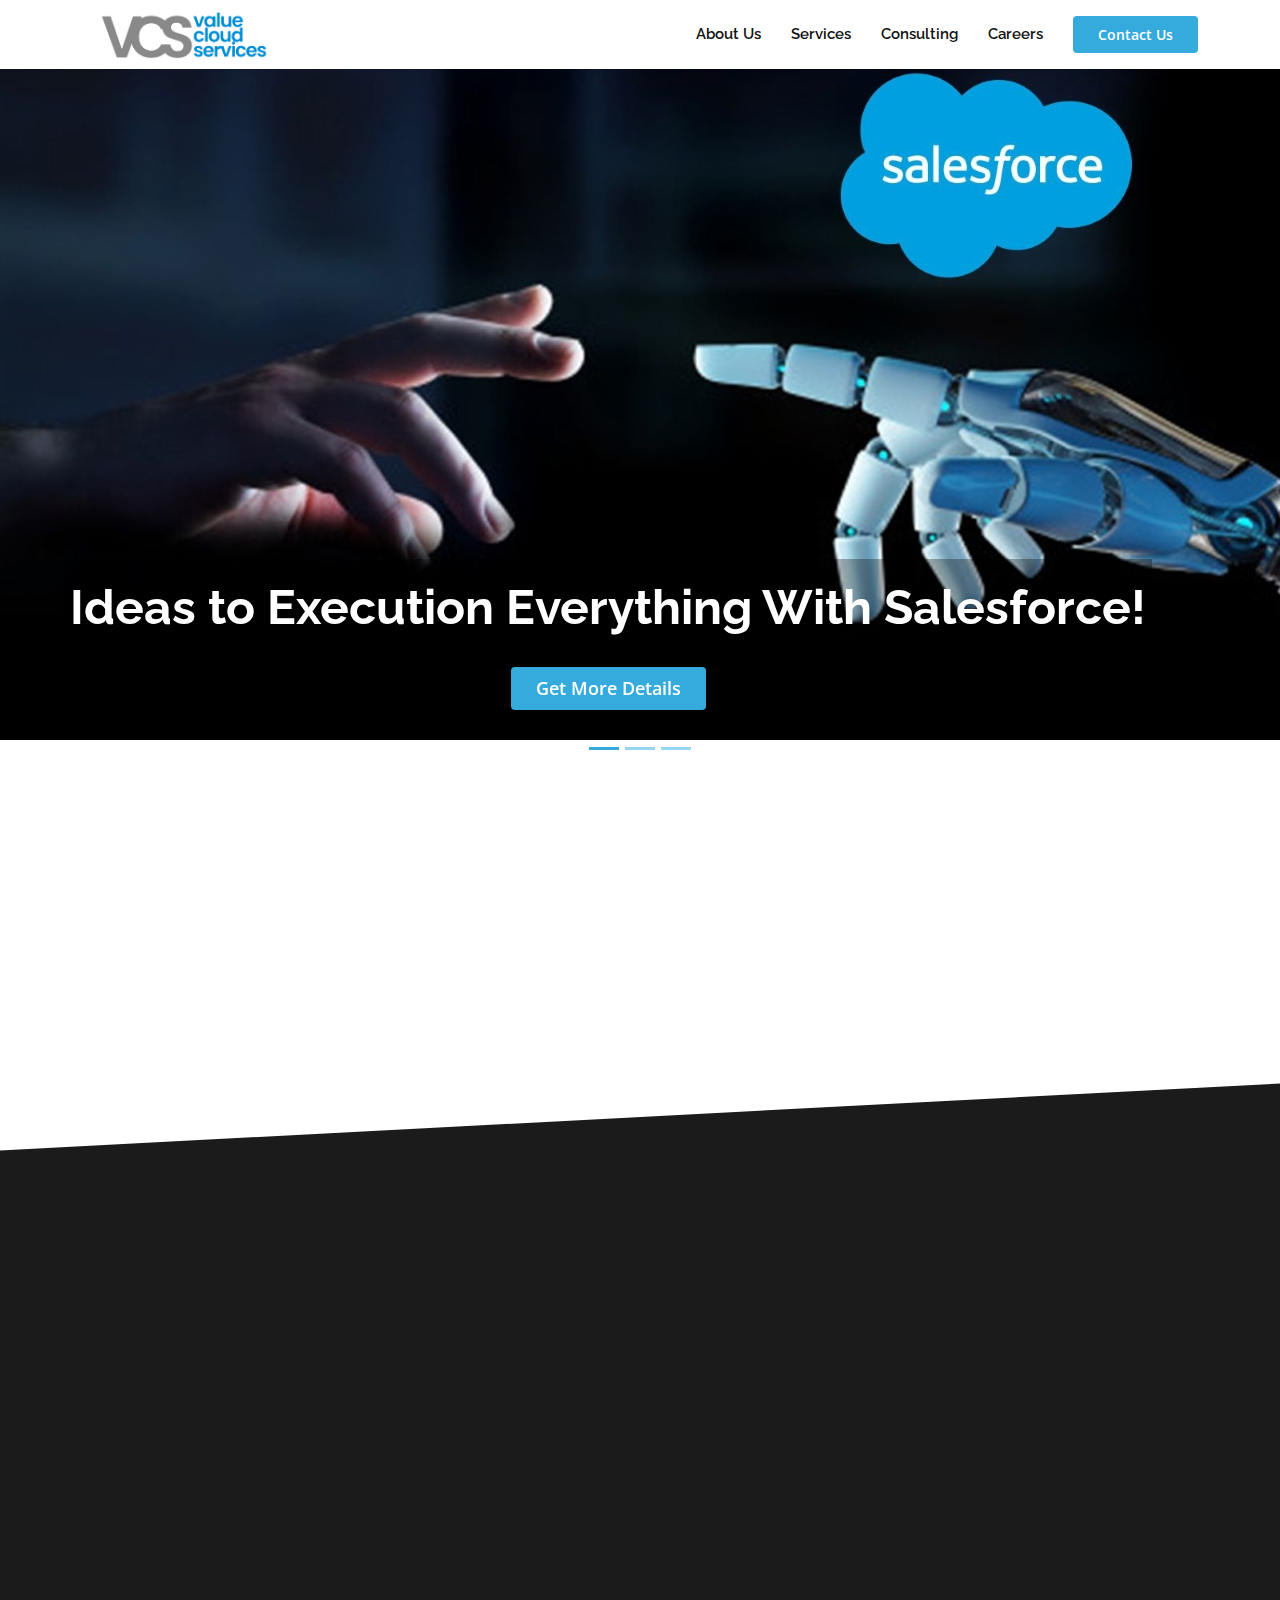
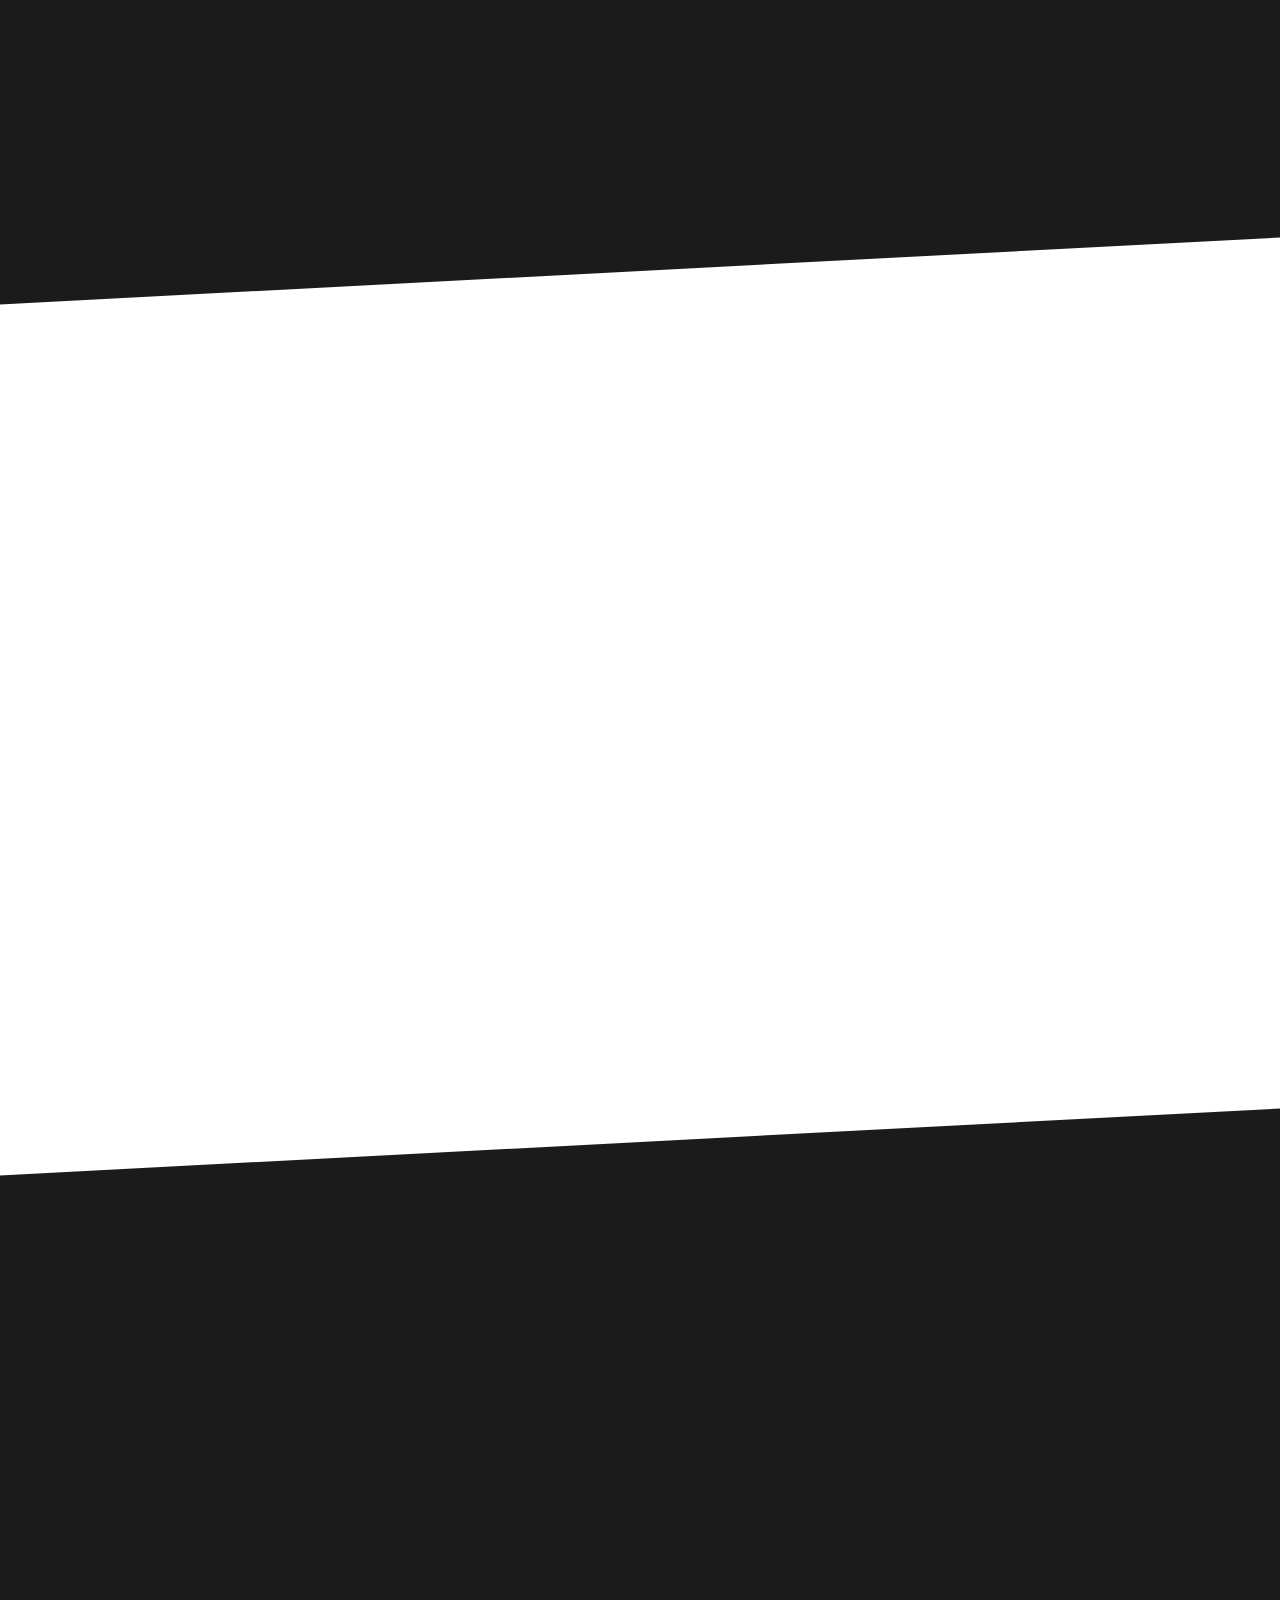
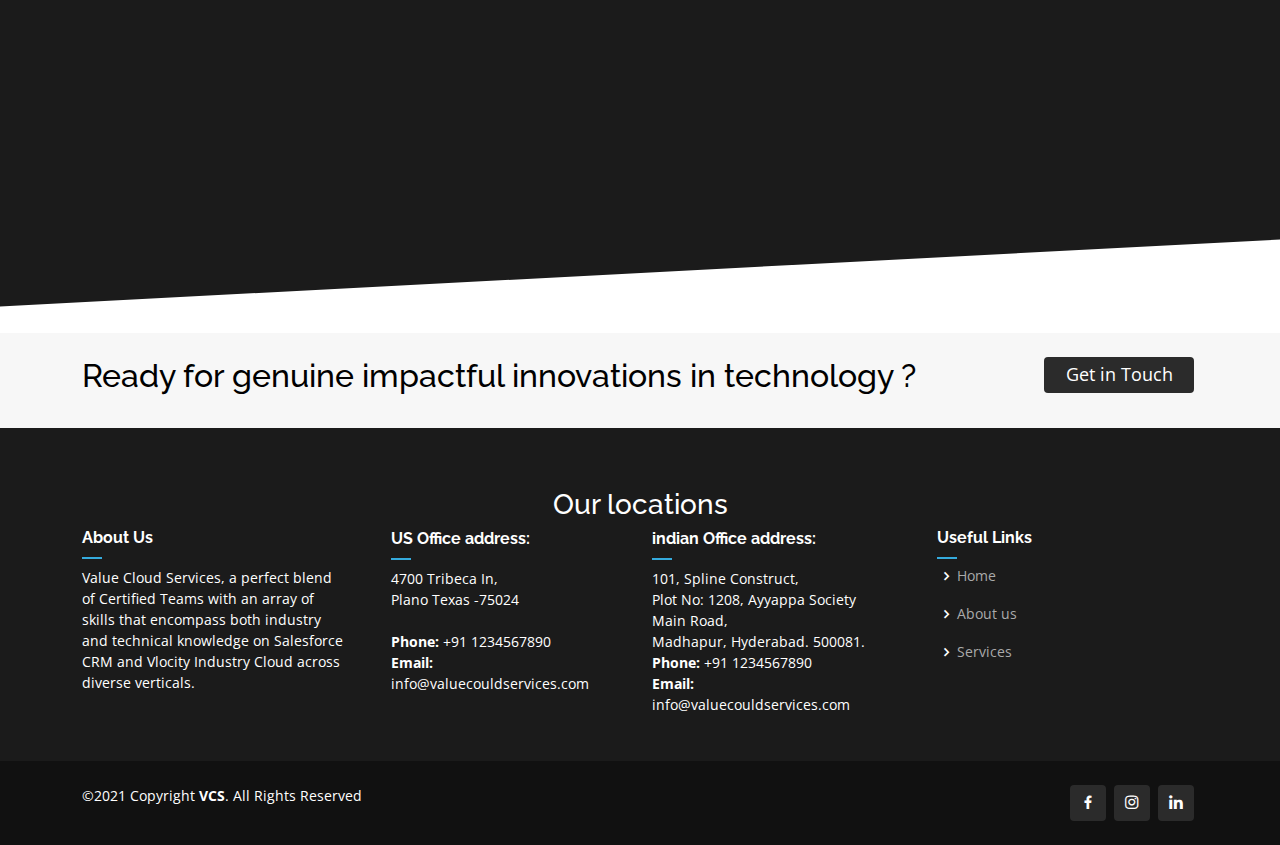
<file: index.html>
<!DOCTYPE html>
<html lang="en">

<head>
  <meta charset="utf-8">
  <meta content="width=device-width, initial-scale=1.0" name="viewport">

  <title>Value Cloud Services</title>
  <meta content="" name="description">
  <meta content="" name="keywords">

  <!-- Favicons -->
  <link href="assets/img/favicon.png" rel="icon">
  <link href="assets/img/apple-touch-icon.png" rel="apple-touch-icon">

  <!-- Google Fonts -->
  <link
    href="https://fonts.googleapis.com/css?family=Open+Sans:300,300i,400,400i,600,600i,700,700i|Raleway:300,300i,400,400i,500,500i,600,600i,700,700i|Poppins:300,300i,400,400i,500,500i,600,600i,700,700i"
    rel="stylesheet">

  <!-- Vendor CSS Files -->
  <link href="assets/vendor/aos/aos.css" rel="stylesheet">
  <link href="assets/vendor/bootstrap/css/bootstrap.min.css" rel="stylesheet">
  <link href="assets/vendor/bootstrap-icons/bootstrap-icons.css" rel="stylesheet">
  <link href="assets/vendor/boxicons/css/boxicons.min.css" rel="stylesheet">
  <link href="assets/vendor/glightbox/css/glightbox.min.css" rel="stylesheet">
  <link href="assets/vendor/remixicon/remixicon.css" rel="stylesheet">
  <link href="assets/vendor/swiper/swiper-bundle.min.css" rel="stylesheet">

  <!-- Template Main CSS File -->
  <link href="assets/css/style.css" rel="stylesheet">

</head>

<body>
  <!-- ======= Header ======= -->
  <header id="header" class="fixed-top d-flex align-items-center">
    <div class="container d-flex align-items-center">
      <a class="icons_logo" href="index.html"><img src="./assets/img/VCS Logo_sample.png" alt=""></a>
      <!-- Uncomment below if you prefer to use an image logo -->
      <!-- <a href="index.html" class="logo me-auto"><img src="assets/img/logo.png" alt=""></a>-->
      <nav id="navbar" class="navbar order-last order-lg-0">
        <ul>
          <li><a class="nav-link scrollto" href="aboutus.html">About Us</a></li>
          <li><a class="nav-link scrollto" href="services.html">Services</a></li>
          <li><a class="nav-link scrollto " href="Consulting.html">Consulting</a></li>
          <li><a class="nav-link scrollto" href="careers.html">Careers</a></li>
        </ul>
        <i class="bi bi-list mobile-nav-toggle"></i>
      </nav><!-- .navbar -->

      <a href="contact.html" class="get-started-btn scrollto">Contact Us</a>
    </div>
  </header><!-- End Header -->
  <div id="carouselExampleCaptions" class="carousel slide" data-bs-ride="carousel">
    <div class="carousel-indicators">
      <button type="button" data-bs-target="#carouselExampleCaptions" data-bs-slide-to="0" class="active"
        aria-current="true" aria-label="Slide 1"></button>
      <button type="button" data-bs-target="#carouselExampleCaptions" data-bs-slide-to="1"
        aria-label="Slide 2"></button>
      <button type="button" data-bs-target="#carouselExampleCaptions" data-bs-slide-to="2"
        aria-label="Slide 3"></button>
    </div>
    <div class="carousel-inner " style="position: relative;top: 20px;">
      <div class="carousel-item active">
        <img src="assets/img/home_bg_final.jpg" class="d-block w-100" style=" max-height: 95vh;" alt="...">
        <div class="carousel-caption-1" data-aos="zoom-out" data-aos-delay="100">
          <h1>Ideas to Execution Everything With Salesforce!</h1>
          <a href="salesforces.html" class="get-started-btn">Get More Details</a>
        </div>
      </div>
      <div class="carousel-item">
        <img src="assets/img/bg_vlocity.png" class="d-block w-100" style="max-height: 95vh;" alt="...">
        <div class="carousel-caption-1" data-aos="zoom-out" data-aos-delay="100">
          <!-- <h1>Ideas to Execution Everything With Salesforce!</h1>
          <h2 class="d-block ">Some representative placeholder content for the first slide.</h2> -->
          <a href="vlocity.html" class="get-started-btn">Get More Details</a>
        </div>
      </div>
      <div class="carousel-item">
        <img src="assets/img/service_page_banner.jpg" class="d-block w-100" style="max-height: 90vh;" alt="...">
        <div class="carousel-caption-1" data-aos="zoom-out" data-aos-delay="100">
          <!-- <h1>Ideas to Execution Everything With Salesforce!</h1>
          <a href="salesforces.html" class="get-started-btn">Get Started</a> -->
        </div>
      </div>
    </div>
    <!-- <button class="carousel-control-prev" type="button" data-bs-target="#carouselExampleCaptions" data-bs-slide="prev">
      <span class="carousel-control-prev-icon" aria-hidden="true"></span>
      <span class="visually-hidden">Previous</span>
    </button>
    <button class="carousel-control-next" type="button" data-bs-target="#carouselExampleCaptions" data-bs-slide="next">
      <span class="carousel-control-next-icon" aria-hidden="true"></span>
      <span class="visually-hidden">Next</span>
    </button> -->
  </div>



  <main id="main">
    <!-- ======= Clients Section ======= -->
    <section id="clients" class="clients">
      <div class="container" data-aos="zoom-in">
        <div class="section-title">
          <h2>OUR CLOUDS</h2>
          <p>From business prototyping to enterprise application development and from mobile application development to
            24/7 support & customization: </p>
          <p>VCS is at the heart of the complete software spectrum of services on Salesorce CRM.</p>
        </div>
        <div class="clients-slider swiper-container">
          <div class="swiper-wrapper align-items-center">
            <div class="swiper-slide"><img src="assets/img/icons/cloud-1.jpg" class="img-fluid" alt=""> </div>
            <div class="swiper-slide"><img src="assets/img/icons/cloud-2.jpg" class="img-fluid" alt=""> </div>
            <div class="swiper-slide"><img src="assets/img/icons/cloud-3.jpg" class="img-fluid" alt=""> </div>
            <div class="swiper-slide"><img src="assets/img/icons/cloud-4.jpg" class="img-fluid" alt=""> </div>
            <div class="swiper-slide"><img src="assets/img/icons/cloud-5.jpg" class="img-fluid" alt=""> </div>
            <div class="swiper-slide"><img src="assets/img/icons/cloud-6.jpg" class="img-fluid" alt=""> </div>
            <div class="swiper-slide"><img src="assets/img/icons/cloud-7.jpg" class="img-fluid" alt=""> </div>
            <div class="swiper-slide"><img src="assets/img/icons/cloud-8.jpg" class="img-fluid" alt=""> </div>
            <div class="swiper-slide"><img src="assets/img/icons/cloud-9.jpg" class="img-fluid" alt=""> </div>
            <div class="swiper-slide"><img src="assets/img/icons/cloud-10.jpg" class="img-fluid" alt=""> </div>


          </div>
          <div class="swiper-pagination"></div>
        </div>

      </div>
    </section><!-- End Clients Section -->


    <!-- ======= About Section ======= -->
    <section id="about" class="about section-bg">

      <div class="container" data-aos="fade-up">
        <div class="section-title">
          <h2>About Us</h2>
          <p>Value Cloud Services, a perfect blend of Certified Teams with an array of skills that encompass both
            industry and
            technical knowledge on Salesforce CRM and Vlocity Industry Cloud across diverse verticals.</p>
        </div>
        <div class="row no-gutters">
          <div class="content col-xl-5  align-items-stretch">
            <div class="content">
              <img src="assets/img/Home/mision-and-vision-megnity-technologies.svg" alt=""><br> <br><br>
              <a href="aboutus.html" class="about-btn"><span>About us</span> <i class="bx bx-chevron-right"></i></a>
            </div>
          </div>

          <div class="col-xl-6 d-flex align-items-stretch">
            <div class="icon-boxes d-flex flex-column justify-content-center">
              <div class="row">
                <div class="col-md-12 icon-box" data-aos="fade-up" data-aos-delay="100">
                  <p style="font-size: 16px; color: #fff;">The power of a company depends on the company it keeps and
                    the&nbsp;alliances it makes. We at Megnity believe in collective efforts of our dynamic teams and
                    strategic partnerships we have built with the blue chips over the years. To tackle the digital
                    challenges of the present day, any client relies on a resource
                    that is equipped with a can-do attitude and laced with technical brilliance along with a critical
                    eye in detecting the devil in the details.</p>

                  <p style="font-size: 16px; color: #fff;">Our consultants bring real world experience and domain
                    expertise to help achieve transformation
                    around global outsourcing, IT cost optimization, complex package integration and risk management.
                  </p>
                  <p style="font-size: 16px; color: #fff;">
                    With our vast experience in open source technologies, we help our clients undergo business
                    transformation through creating or customizing solutions to suit their business needs. We built long
                    lasting relationships with our clients being an ally and true partner in every step of customer
                    digital transformation journey.
                  </p>
                </div>

              </div>
            </div><!-- End .content-->
          </div>
        </div>

      </div>
    </section><!-- End About Section -->


    <!-- ======= Tabs Section ======= -->
    <section id="tabs" class="tabs">
      <div class="container" data-aos="fade-up">

        <ul class="nav nav-tabs row d-flex">
          <li class="nav-item col-3">
            <a class="nav-link active show" data-bs-toggle="tab" data-bs-target="#tab-1">
              <i class="bi bi-safe"></i>
              <h4 class="d-none d-lg-block">Financial Services</h4>
            </a>
          </li>
          <li class="nav-item col-3">
            <a class="nav-link" data-bs-toggle="tab" data-bs-target="#tab-2">
              <i class="bi bi-shop-window"></i>
              <h4 class="d-none d-lg-block">Retail</h4>
            </a>
          </li>
          <li class="nav-item col-3">
            <a class="nav-link" data-bs-toggle="tab" data-bs-target="#tab-3">
              <i class="bi bi-broadcast-pin"></i>
              <h4 class="d-none d-lg-block">Communications</h4>
            </a>
          </li>
          <li class="nav-item col-3">
            <a class="nav-link" data-bs-toggle="tab" data-bs-target="#tab-4">
              <i class="ri-store-line"></i>
              <h4 class="d-none d-lg-block">Government </h4>
            </a>
          </li>
        </ul>

        <div class="tab-content">
          <div class="tab-pane active show" id="tab-1">
            <div class="row">
              <div class="col-lg-6 order-2 order-lg-1 mt-3 mt-lg-0" data-aos="fade-up" data-aos-delay="100">
                <h3>Turn your team into a deal-winning machine.
                </h3><br>
                <p class="fst-italic">
                  When work flows, trust grows. Collaborate in real time, instantly share insights, maintain compliance,
                  and make smarter, faster decisions from anywhere with Financial Services Cloud and Slack.
                </p><br>
                <p>
                  Empower senior bankers, analysts, compliance managers, and group heads to drive deeper client
                  relationships. Manage pipelines, collaborate efficiently across deal teams, leverage internal and
                  third-party data, and ensure information is shared with the right people at the right time.
                </p>
                <p>
                  Embrace the industry’s digital imperative with omni-channel engagement, agile product innovation, and
                  automated processes. Quote and issue policies, transact service requests, and adjudicate claims all
                  from a single cloud platform.

                </p>
              </div>
              <div class="col-lg-6 order-1 order-lg-2 text-center" data-aos="fade-up" data-aos-delay="200">
                <img src="assets/img/services/tab-1.png" alt="" class="img-fluid">
              </div>
            </div>
          </div>
          <div class="tab-pane" id="tab-2">
            <div class="row">
              <div class="col-lg-6 order-2 order-lg-1 mt-3 mt-lg-0">
                <h3>CRM Solution for Online Retail</h3><br>
                <p>
                  Find new customers and manage hundreds of campaigns across social sites, mobile publishers, and ad
                  ecosystems with Advertising Studio from Marketing Cloud. Visualise and report on ad performance in a
                  few clicks, so you can reach out to shoppers with the right offer, at the right time.
                </p><br>
                <p>
                  Create personalised, scalable journeys that deliver the right offer to shoppers at the right time on
                  the right channel — across email, mobile, social, web, and more.
                </p><br>
                <p class="fst-italic">
                  Make the shopping experience seamless across the web, social, mobile, and stores. Enable omnichannel
                  order management capabilities that let shoppers buy anywhere and retailers sell and fulfill anywhere.
                </p>
              </div>
              <div class="col-lg-6 order-1 order-lg-2 text-center">
                <img src="assets/img/services/tab-2.png" alt="" class="img-fluid">
              </div>
            </div>
          </div>
          <div class="tab-pane" id="tab-3">
            <div class="row">
              <div class="col-lg-6 order-2 order-lg-1 mt-3 mt-lg-0">
                <h3>Communicate on a person-to-person level.</h3><br>
                <p>
                  Salesforce solutions for communications gives customers, reps, agents and retailers clear, fast, easy
                  access to all the information they need. So customers enjoy a more cohesive, personalised experience
                  at every step.
                </p><br>
                <p>
                  Customer service isn’t about bandwidth, it’s about personal connections. Salesforce transforms
                  customer care, using collaborative systems to help reps know each individual customer better.
                </p>

                <p class="fst-italic">
                  Companies use Salesforce social and mobile cloud solutions to make sure customers always get connected
                  to the right person, with the information needed to help. So every call is personal, positive and
                  productive.
                </p>
              </div>
              <div class="col-lg-6 order-1 order-lg-2 text-center">
                <img src="assets/img/services/tab-3.png" alt="" class="img-fluid">
              </div>
            </div>
          </div>
          <div class="tab-pane" id="tab-4">
            <div class="row">
              <div class="col-lg-6 order-2 order-lg-1 mt-3 mt-lg-0">
                <h3>Deliver on your mission with more impact.</h3><br>
                <p>
                  Now departments and agencies of all sizes can overcome the “digital dilemma” with Salesforce
                  Government Cloud. That’s the gap between where you want to expend resources – on continually
                  innovating and improving processes – and where you’re compelled to – on costly maintenance and
                  propping up legacy IT systems. Empower your team with capabilities that allow you to deliver outcomes
                  that exceed key success criteria in an innovative, open, fast, easy, and trusted manner.
                </p><br>
                <p>
                  Count on a platform that’s secure, transparent, and compliant. We’ve continually earned the industry’s
                  top compliance standards, including in Australia ASD has awarded iRAP Certification to Salesforce for
                  specified cloud services. Trust.salesforce.com is the Salesforce community's home for real-time
                  information on system performance and security.
                </p>

              </div>
              <div class="col-lg-6 order-1 order-lg-2 text-center">
                <img src="assets/img/services/tab-4.png" alt="" class="img-fluid">
              </div>
            </div>
          </div>
        </div>

      </div>
    </section><!-- End Tabs Section -->

    <!-- ======= Services Section ======= -->
    <section id="services" class="services section-bg ">
      <div class="container" data-aos="fade-up">

        <div class="section-title">
          <h2>Services</h2>
          <p>With the strength of developing complex digital technologies, esteemed clientele and executive level tech
            savants, we simplify the entire hiring process, resulting in high-standard staff augmentation swiftly.

          </p>
        </div>

        <div class="row">
          <div class="col-md-6">
            <div class="icon-box" data-aos="fade-up" data-aos-delay="100">
              <i class="bi bi-geo-alt"></i>
              <h4><a>Multi-location team with ability to source Niche, Premium and Common Skills.</a></h4>
            </div>
          </div>
          <div class="col-md-6 mt-4 mt-md-0">
            <div class="icon-box" data-aos="fade-up" data-aos-delay="200">
              <i class="bi bi-card-checklist"></i>
              <h4><a>Own and deliver turnkey hiring projects.</a></h4>
            </div>
          </div>
          <div class="col-md-6 mt-4 mt-md-0">
            <div class="icon-box" data-aos="fade-up" data-aos-delay="300">
              <i class="bi bi-eye"></i>
              <h4><a>Demonstrated competence in headhunting / resourcing niche skills. </a></h4>
            </div>
          </div>
          <div class="col-md-6 mt-4 mt-md-0">
            <div class="icon-box" data-aos="fade-up" data-aos-delay="400">
              <i class="bi bi-plus-circle"></i>
              <h4><a href="#">Offer One-stop Recruitment solution for the positions ranging from Executive leadership to
                  Entry level trainees.</a></h4>
            </div>
          </div>
          <div class="col-md-12 mt-4 mt-md-0">
            <div class="icon-box" data-aos="fade-up" data-aos-delay="500">
              <i class="bi bi-clock"></i>
              <h4><a>
                  A proprietary software that supports us in our database search and helps reduce turn around time.</a>
              </h4>
            </div>
          </div>
        </div>

      </div>
    </section><!-- End Services Section -->


    <!-- ======= Testimonials Section ======= -->
    <!-- <section id="testimonials" class="testimonials">
      <div class="container" data-aos="fade-up">
        <div class="section-title">
          <h2>Testimonials</h2>
        </div>

        <div class="testimonials-slider swiper-container" data-aos="fade-up" data-aos-delay="100">
          <div class="swiper-wrapper">

            <div class="swiper-slide">
              <div class="testimonial-wrap">
                <div class="testimonial-item">
                  <img src="assets/img/testimonials/testimonials-4.jpg" class="testimonial-img" alt="">
                  <h3>Technology Consulting</h3>
                  <h4>Freelancer</h4>
                  <p>
                    <i class="bx bxs-quote-alt-left quote-icon-left"></i>
                    Lorem ipsum dolor sit amet consectetur adipisicing elit. Amet consequuntur porro quam, cumque sed
                    consequatur iusto? Sapiente ullam non incidunt aliquid quod assumenda, doloremque quia mollitia ex
                    eius sequi odit.
                    <i class="bx bxs-quote-alt-right quote-icon-right"></i>
                  </p>
                </div>
              </div>
            </div>
            <div class="swiper-slide">
              <div class="testimonial-wrap">
                <div class="testimonial-item">
                  <img src="assets/img/testimonials/testimonials-4.jpg" class="testimonial-img" alt="">
                  <h3>Technology Consulting</h3>
                  <h4>Freelancer</h4>
                  <p>
                    <i class="bx bxs-quote-alt-left quote-icon-left"></i>
                    Lorem ipsum dolor sit amet consectetur adipisicing elit. Amet consequuntur porro quam, cumque sed
                    consequatur iusto? Sapiente ullam non incidunt aliquid quod assumenda, doloremque quia mollitia ex
                    eius sequi odit.
                    <i class="bx bxs-quote-alt-right quote-icon-right"></i>
                  </p>
                </div>
              </div>
            </div>

            <div class="swiper-slide">
              <div class="testimonial-wrap">
                <div class="testimonial-item">
                  <img src="assets/img/testimonials/testimonials-4.jpg" class="testimonial-img" alt="">
                  <h3>Technology Consulting</h3>
                  <h4>Freelancer</h4>
                  <p>
                    <i class="bx bxs-quote-alt-left quote-icon-left"></i>
                    Lorem ipsum dolor sit amet consectetur adipisicing elit. Amet consequuntur porro quam, cumque sed
                    consequatur iusto? Sapiente ullam non incidunt aliquid quod assumenda, doloremque quia mollitia ex
                    eius sequi odit.
                    <i class="bx bxs-quote-alt-right quote-icon-right"></i>
                  </p>
                </div>
              </div>
            </div>

            <div class="swiper-slide">
              <div class="testimonial-wrap">
                <div class="testimonial-item">
                  <img src="assets/img/testimonials/testimonials-4.jpg" class="testimonial-img" alt="">
                  <h3>Technology Consulting</h3>
                  <h4>Freelancer</h4>
                  <p>
                    <i class="bx bxs-quote-alt-left quote-icon-left"></i>
                    Lorem ipsum dolor sit amet consectetur adipisicing elit. Amet consequuntur porro quam, cumque sed
                    consequatur iusto? Sapiente ullam non incidunt aliquid quod assumenda, doloremque quia mollitia ex
                    eius sequi odit.
                    <i class="bx bxs-quote-alt-right quote-icon-right"></i>
                  </p>
                </div>
              </div>
            </div>

            <div class="swiper-slide">
              <div class="testimonial-wrap">
                <div class="testimonial-item">
                  <img src="assets/img/testimonials/testimonials-4.jpg" class="testimonial-img" alt="">
                  <h3>Technology Consulting</h3>
                  <h4>Freelancer</h4>
                  <p>
                    <i class="bx bxs-quote-alt-left quote-icon-left"></i>
                    Lorem ipsum dolor sit amet consectetur adipisicing elit. Amet consequuntur porro quam, cumque sed
                    consequatur iusto? Sapiente ullam non incidunt aliquid quod assumenda, doloremque quia mollitia ex
                    eius sequi odit.
                    <i class="bx bxs-quote-alt-right quote-icon-right"></i>
                  </p>
                </div>
              </div>
            </div>

          </div>
          <div class="swiper-pagination"></div>
        </div>

      </div>
    </section> -->


    <!-- End Testimonials Section -->




  </main><!-- End #main -->

  <!-- ======= Footer ======= -->
  <footer id="footer">
    <footer id="footer-1">
      <div class="container d-md-flex py-4">

        <div class="me-md-auto text-center text-md-start">
          <h2>Ready for genuine impactful innovations in technology ?</h2>
        </div>
        <div class="social-links-1 text-center text-md-end pt-3 pt-md-0">
          <a href="contact.html" class="twitter">Get in Touch</a>

        </div>


      </div>
    </footer>
    <div class="footer-top">
      <div class="container">
        <div class="row">
          <div class="col-lg-3 col-md-6 footer-newsletter margin-top-10">
            <h4>About Us</h4>
            <p>Value Cloud Services, a perfect blend of Certified Teams with an array of skills that encompass both
              industry and technical knowledge on Salesforce CRM and Vlocity Industry Cloud across diverse verticals.
            </p>
          </div>
          <div class="col-lg-6 col-md-6">
            <h3 class="text-center">Our locations</h3>
            <div class="container">
              <div class="row">
                <div class="col-lg-6 margin-bottom-10">
                  <h4>US Office address:</h4>
                  <p>
                    4700 Tribeca In,<br>
                    Plano Texas -75024<br></p>
                    <strong>Phone:</strong> +91 1234567890<br>
                    <strong>Email:</strong> info@valuecouldservices.com<br>
                </div>
                <div class="col-lg-6">
                  <h4> indian Office address:</h4>
                  <p>
                    101, Spline Construct, <br>
                    Plot No: 1208, Ayyappa Society Main Road,<br>
                    Madhapur, Hyderabad. 500081.<br>
                    <strong>Phone:</strong> +91 1234567890<br>
                    <strong>Email:</strong> info@valuecouldservices.com<br>
                  </p>
                </div>

              </div>
            </div>
  
          </div>


          <div class="col-lg-3 col-md-6 footer-links margin-top-10">
            <h4>Useful Links</h4>
            <ul>
              <li><i class="bx bx-chevron-right"></i> <a href="index.html">Home</a></li>
              <li><i class="bx bx-chevron-right"></i> <a href="aboutus.html">About us</a></li>
              <li><i class="bx bx-chevron-right"></i> <a href="services.html">Services</a></li>
              <!--
              <li><i class="bx bx-chevron-right"></i> <a href="#">Terms of service</a></li>
              <li><i class="bx bx-chevron-right"></i> <a href="#">Privacy policy</a></li>-->
            </ul>
          </div>



        </div>
      </div>
    </div>

    <div class="container d-md-flex py-4">

      <div class="me-md-auto text-center text-md-start">
        <div class="copyright">
          &copy;2021 Copyright <strong><span>VCS</span></strong>. All Rights Reserved
        </div>
      </div>
      <div class="social-links text-center text-md-end pt-3 pt-md-0">
        <!--<a href="#" class="twitter"><i class="bx bxl-twitter"></i></a>-->
        <a href="https://www.facebook.com/Value-Cloud-Services-103939758815753" class="facebook"><i
            class="bx bxl-facebook"></i></a>
        <a href="https://www.instagram.com/valuecloudservices/" class="instagram"><i class="bx bxl-instagram"></i></a>
        <a href="https://www.linkedin.com/company/value-cloud-services" class="linkedin"><i
            class="bx bxl-linkedin"></i></a>
      </div>
    </div>
  </footer><!-- End Footer -->

  <a href="#" class="back-to-top d-flex align-items-center justify-content-center"><i
      class="bi bi-arrow-up-short"></i></a>

  <!-- Vendor JS Files -->
  <script src="assets/vendor/aos/aos.js"></script>
  <script src="assets/vendor/bootstrap/js/bootstrap.bundle.min.js"></script>
  <script src="assets/vendor/glightbox/js/glightbox.min.js"></script>
  <script src="assets/vendor/isotope-layout/isotope.pkgd.min.js"></script>
  <script src="assets/vendor/php-email-form/validate.js"></script>
  <script src="assets/vendor/purecounter/purecounter.js"></script>
  <script src="assets/vendor/swiper/swiper-bundle.min.js"></script>

  <!-- Template Main JS File -->
  <script src="assets/js/main.js"></script>

</body>

</html>
</file>
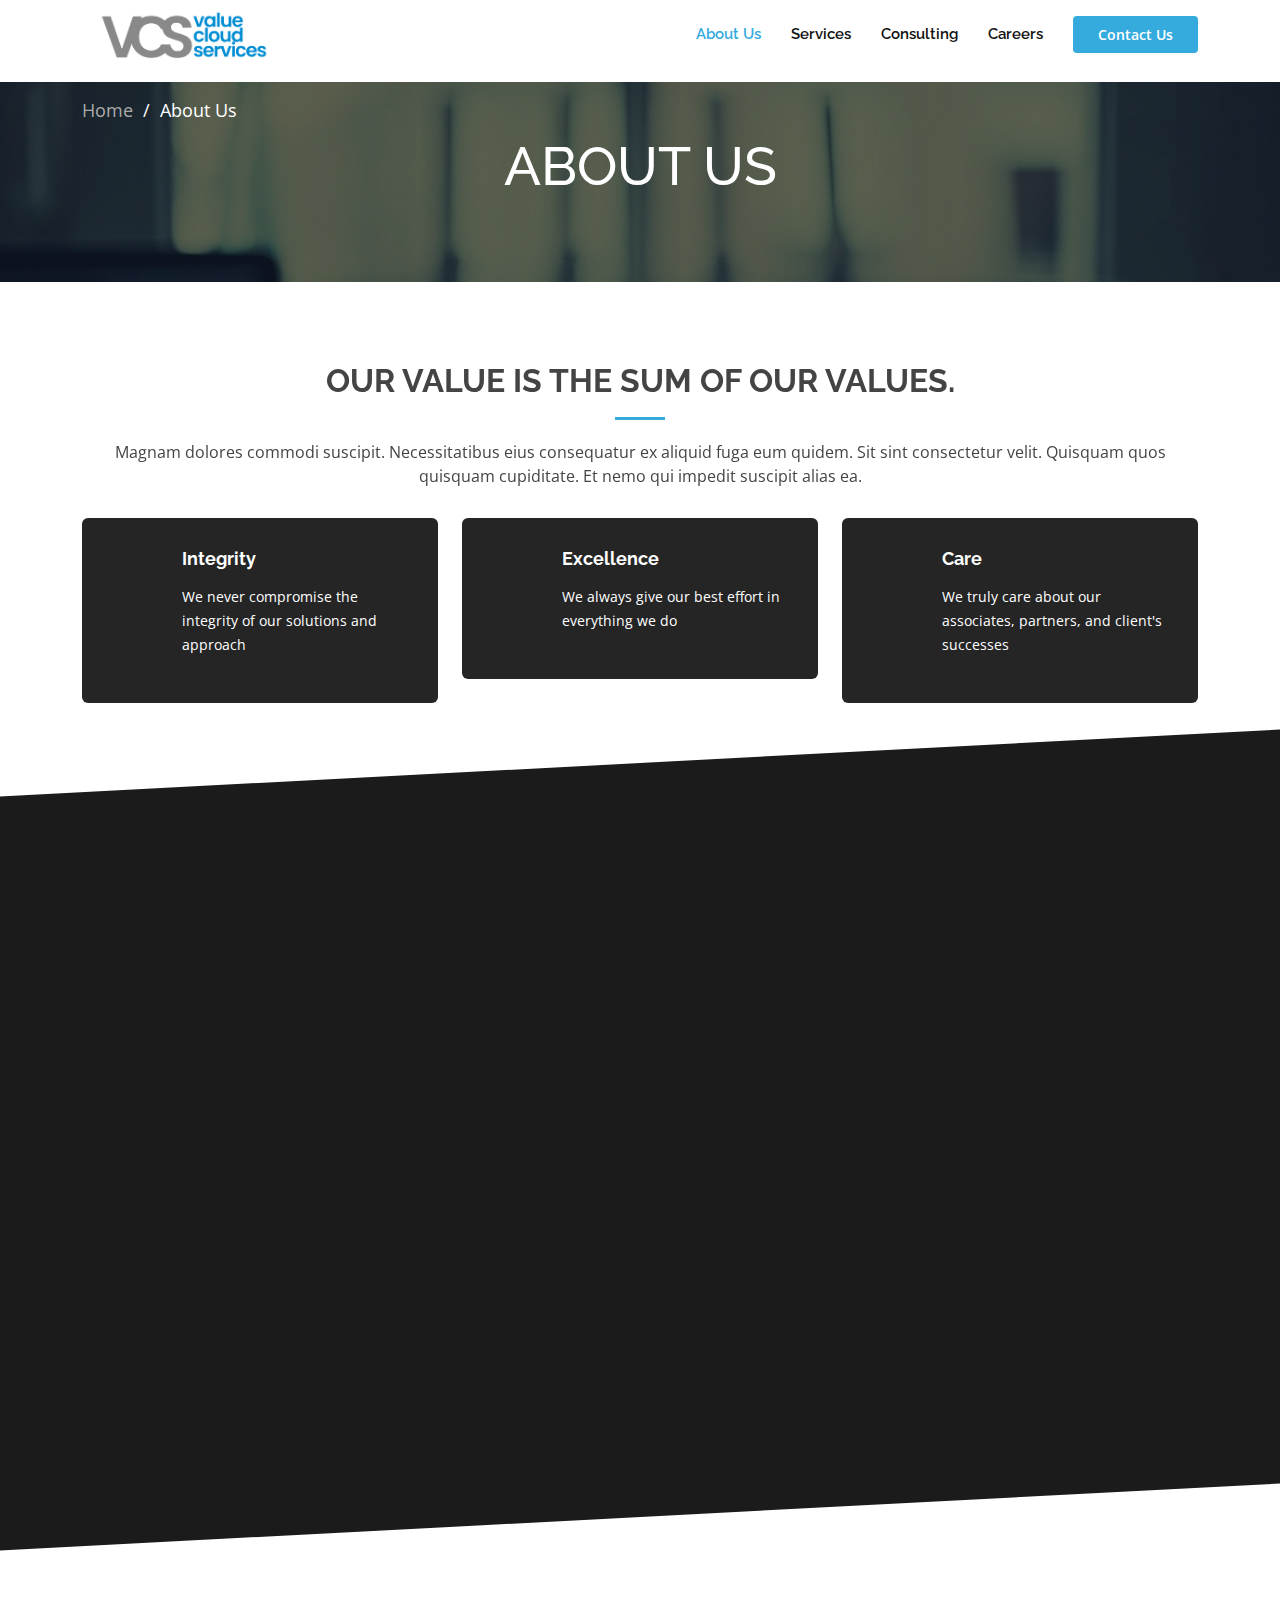
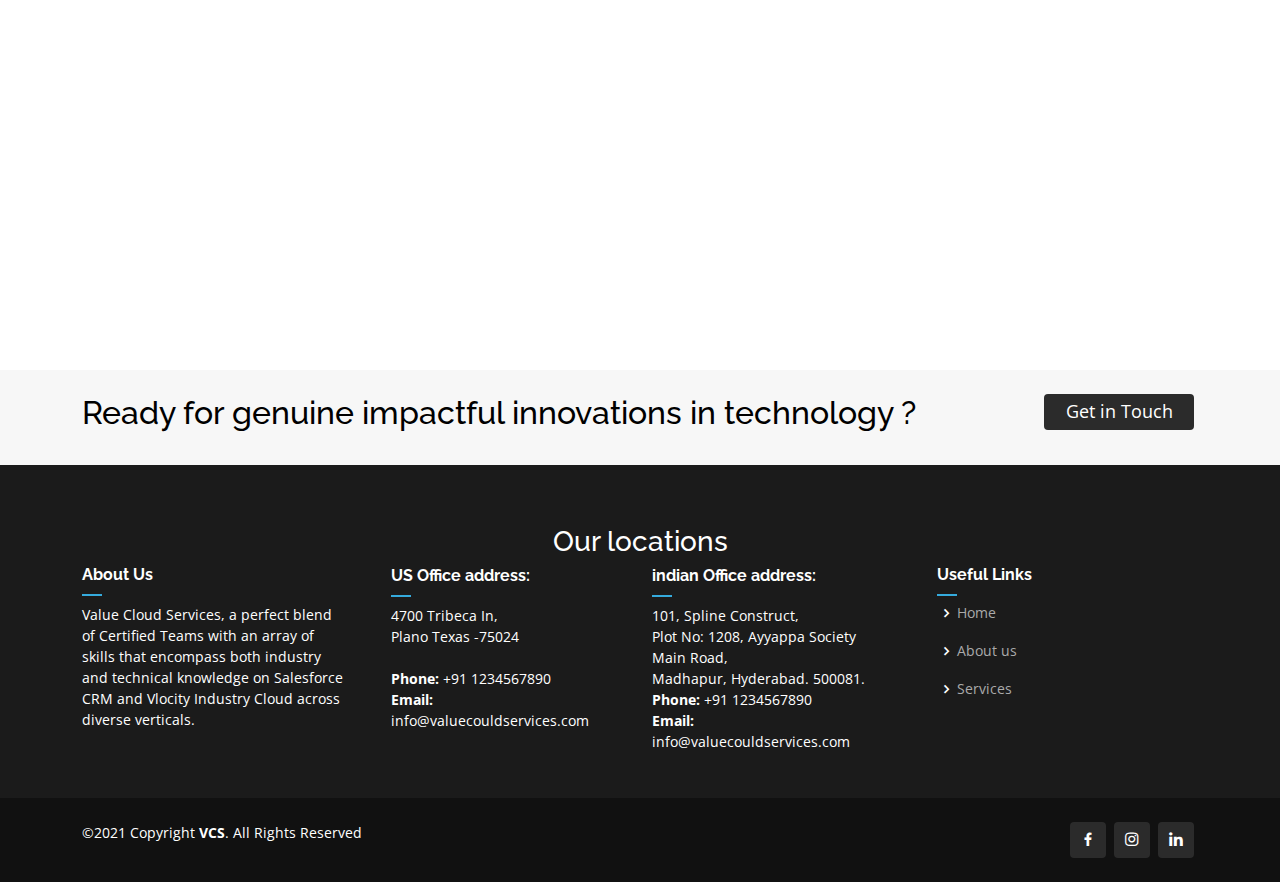
<file: aboutus.html>
<!DOCTYPE html>
<html lang="en">

<head>
  <meta charset="utf-8">
  <meta content="width=device-width, initial-scale=1.0" name="viewport">

  <title>Value Cloud Services/AboutUs</title>
  <meta content="" name="description">
  <meta content="" name="keywords">

  <!-- Favicons -->
  <link href="assets/img/favicon.png" rel="icon">
  <link href="assets/img/apple-touch-icon.png" rel="apple-touch-icon">

  <!-- Google Fonts -->
  <link
    href="https://fonts.googleapis.com/css?family=Open+Sans:300,300i,400,400i,600,600i,700,700i|Raleway:300,300i,400,400i,500,500i,600,600i,700,700i|Poppins:300,300i,400,400i,500,500i,600,600i,700,700i"
    rel="stylesheet">

  <!-- Vendor CSS Files -->
  <link href="assets/vendor/aos/aos.css" rel="stylesheet">
  <link href="assets/vendor/bootstrap/css/bootstrap.min.css" rel="stylesheet">
  <link href="assets/vendor/bootstrap-icons/bootstrap-icons.css" rel="stylesheet">
  <link href="assets/vendor/boxicons/css/boxicons.min.css" rel="stylesheet">
  <link href="assets/vendor/glightbox/css/glightbox.min.css" rel="stylesheet">
  <link href="assets/vendor/remixicon/remixicon.css" rel="stylesheet">
  <link href="assets/vendor/swiper/swiper-bundle.min.css" rel="stylesheet">

  <!-- Template Main CSS File -->
  <link href="assets/css/style.css" rel="stylesheet">

</head>

<body>

  <!-- ======= Header ======= -->
  <header id="header" class="fixed-top d-flex align-items-center">
    <div class="container d-flex align-items-center">
      <a class="icons_logo" href="index.html"><img src="./assets/img/VCS Logo_sample.png" alt=""></a>
      <!-- Uncomment below if you prefer to use an image logo -->
      <!-- <a href="index.html" class="logo me-auto"><img src="assets/img/logo.png" alt=""></a>-->
      <nav id="navbar" class="navbar order-last order-lg-0">
        <ul>
          <li><a class="nav-link active scrollto" href="aboutus.html">About Us</a></li>
          <li><a class="nav-link scrollto" href="services.html">Services</a></li>
          <li><a class="nav-link scrollto " href="Consulting.html">Consulting</a></li>
          <li><a class="nav-link scrollto" href="careers.html">Careers</a></li>
        </ul>
        <i class="bi bi-list mobile-nav-toggle"></i>
      </nav><!-- .navbar -->

      <a href="contact.html" class="get-started-btn scrollto">Contact Us</a>
    </div>
  </header><!-- End Header -->

  <main id="main">

    <!-- ======= Breadcrumbs ======= -->
    <div class="breadcrumbs-cover">
    <section class="breadcrumbs-1">
      <div class="container">

        <ol>
          <li><a href="index.html">Home</a></li>
          <li>About Us</li>
        </ol>
        <h2>ABOUT US</h2>

      </div>
    </section>
  </div>
    
    <!-- End Breadcrumbs -->
    <!-- ======= Services Section ======= -->
    <section id="services" class="services section-bg-1 ">
      <div class="container" data-aos="fade-up">

        <div class="section-title">
          <h2>Our value is the sum of our values.</h2>
          <p>Magnam dolores commodi suscipit. Necessitatibus eius consequatur ex aliquid fuga eum quidem. Sit sint
            consectetur velit. Quisquam quos quisquam cupiditate. Et nemo qui impedit suscipit alias ea.</p>
        </div>

        <div class="row">
          <div class="col-md-4 ">
            <div class="icon-box" data-aos="fade-up" data-aos-delay="100">

              <h4><a href="#">Integrity</a></h4>
              <p>We never compromise the integrity of our solutions and approach </p>
            </div>
          </div>
          <div class="col-md-4 mt-4 mt-md-0">
            <div class="icon-box" data-aos="fade-up" data-aos-delay="200">
              <h4><a href="#">Excellence</a></h4>
              <p>We always give our best effort in everything we do</p>
            </div>
          </div>
          <div class="col-md-4 mt-4 mt-md-0">
            <div class="icon-box" data-aos="fade-up" data-aos-delay="300">
              <h4><a href="#">Care</a></h4>
              <p>We truly care about our associates, partners, and client's successes
              </p>
            </div>
          </div>
        </div>

      </div>
    </section><!-- End Services Section -->
    <!-- ======= About Section ======= -->
    <section id="about" class="about section-bg">

      <div class="container" data-aos="fade-up">
        <div class="section-title">
          <h2>About Us</h2>
          <p>Value Cloud Services, a perfect blend of Certified Teams with an array of skills that encompass both
            industry and
            technical knowledge on Salesforce CRM and Vlocity Industry Cloud across diverse verticals.</p>
        </div>
        <div class="row no-gutters">
          <div class="content col-xl-5  align-items-stretch">
            <div class="content">
              <img src="assets/img/Home/mision-and-vision-megnity-technologies.svg" alt="">
            </div>
          </div>

          <div class="col-xl-6 d-flex align-items-stretch">
            <div class="icon-boxes d-flex flex-column justify-content-center">
              <div class="row">
                <div class="col-md-12 icon-box" data-aos="fade-up" data-aos-delay="100">
                  <p style="font-size: 16px; color: #fff;">The power of a company depends on the company it keeps and
                    the&nbsp;alliances it makes. We at Megnity believe in collective efforts of our dynamic teams and
                    strategic partnerships we have built with the blue chips over the years. To tackle the digital
                    challenges of the present day, any client relies on a resource
                    that is equipped with a can-do attitude and laced with technical brilliance along with a critical
                    eye in detecting the devil in the details.</p>

                  <p style="font-size: 16px; color: #fff;">Our consultants bring real world experience and domain
                    expertise to help achieve transformation
                    around global outsourcing, IT cost optimization, complex package integration and risk management.
                  </p>
                  <p style="font-size: 16px; color: #fff;">
                    With our vast experience in open source technologies, we help our clients undergo business
                    transformation through creating or customizing solutions to suit their business needs. We built long
                    lasting relationships with our clients being an ally and true partner in every step of customer
                    digital transformation journey.
                  </p>
                </div>

              </div>
            </div><!-- End .content-->
          </div>
        </div>

      </div>
    </section><!-- End About Section -->
    <!-- ======= About vision and mission Section ======= -->
    <section id="about" class="about section-bg-1">

      <div class="container" data-aos="fade-up">
        <div class="row no-gutters">
          <div class="content col-xl-5  align-items-stretch">
            <div class="content">
              <img src="assets/img/Home/mision-and-vision-megnity-technologies.svg" alt="">
            </div>
          </div>

          <div class="col-xl-7 d-flex align-items-stretch section-title-1">
            <div class="icon-boxes d-flex flex-column justify-content-center">
              <div class="row">
                <div class="col-md-12 icon-box" data-aos="fade-up" data-aos-delay="100">
                  <h4>Our Vision</h4>
                  <p>Megnity Technologies, a perfect blend of Certified Teams with an array of skills that encompass
                    both industry and technical knowledge on Salesforce CRM and Vlocity Industry Cloud across diverse
                    verticals.</p>                  
                </div>
          
                <div class="col-md-12 icon-box" data-aos="fade-up" data-aos-delay="200">
                  <h4>Our Mission</h4>
                  <p>Lorem ipsum dolor sit amet consectetur, adipisicing elit. Officiis eum, corporis iste qui rem fuga
                    possimus dolores fugiat. Dignissimos iusto optio officia expedita voluptatem praesentium vel totam
                    possimus distinctio quod..</p>
                </div>

              </div>
            </div><!-- End .content-->
          </div>

        </div>

      </div>
    </section><!-- End About Section -->


  </main><!-- End #main -->
  <!-- ======= Footer ======= -->
  <footer id="footer">
    <footer id="footer-1">
      <div class="container d-md-flex py-4">

        <div class="me-md-auto text-center text-md-start">
          <h2>Ready for genuine impactful innovations in technology ?</h2>
        </div>
        <div class="social-links-1 text-center text-md-end pt-3 pt-md-0">
          <a href="contact.html" class="twitter">Get in Touch</a>

        </div>


      </div>
    </footer>
    <div class="footer-top">
      <div class="container">
        <div class="row">
          <div class="col-lg-3 col-md-6 footer-newsletter margin-top-10">
            <h4>About Us</h4>
            <p>Value Cloud Services, a perfect blend of Certified Teams with an array of skills that encompass both
              industry and technical knowledge on Salesforce CRM and Vlocity Industry Cloud across diverse verticals.
            </p>
          </div>
          <div class="col-lg-6 col-md-6">
            <h3 class="text-center">Our locations</h3>
            <div class="container">
              <div class="row">
                <div class="col-lg-6 margin-bottom-10">
                  <h4>US Office address:</h4>
                  <p>
                    4700 Tribeca In,<br>
                    Plano Texas -75024<br></p>
                    <strong>Phone:</strong> +91 1234567890<br>
                    <strong>Email:</strong> info@valuecouldservices.com<br>
                </div>
                <div class="col-lg-6">
                  <h4> indian Office address:</h4>
                  <p>
                    101, Spline Construct, <br>
                    Plot No: 1208, Ayyappa Society Main Road,<br>
                    Madhapur, Hyderabad. 500081.<br>
                    <strong>Phone:</strong> +91 1234567890<br>
                    <strong>Email:</strong> info@valuecouldservices.com<br>
                  </p>
                </div>

              </div>
            </div>
  
          </div>


          <div class="col-lg-3 col-md-6 footer-links margin-top-10">
            <h4>Useful Links</h4>
            <ul>
              <li><i class="bx bx-chevron-right"></i> <a href="index.html">Home</a></li>
              <li><i class="bx bx-chevron-right"></i> <a href="aboutus.html">About us</a></li>
              <li><i class="bx bx-chevron-right"></i> <a href="services.html">Services</a></li>
              <!--
              <li><i class="bx bx-chevron-right"></i> <a href="#">Terms of service</a></li>
              <li><i class="bx bx-chevron-right"></i> <a href="#">Privacy policy</a></li>-->
            </ul>
          </div>



        </div>
      </div>
    </div>

    <div class="container d-md-flex py-4">

      <div class="me-md-auto text-center text-md-start">
        <div class="copyright">
          &copy;2021 Copyright <strong><span>VCS</span></strong>. All Rights Reserved
        </div>
      </div>
      <div class="social-links text-center text-md-end pt-3 pt-md-0">
        <!--<a href="#" class="twitter"><i class="bx bxl-twitter"></i></a>-->
        <a href="https://www.facebook.com/Value-Cloud-Services-103939758815753" class="facebook"><i
            class="bx bxl-facebook"></i></a>
        <a href="https://www.instagram.com/valuecloudservices/" class="instagram"><i class="bx bxl-instagram"></i></a>
        <a href="https://www.linkedin.com/company/value-cloud-services" class="linkedin"><i
            class="bx bxl-linkedin"></i></a>
      </div>
    </div>
  </footer><!-- End Footer -->
  <a href="#" class="back-to-top d-flex align-items-center justify-content-center"><i
      class="bi bi-arrow-up-short"></i></a>

  <!-- Vendor JS Files -->
  <script src="assets/vendor/aos/aos.js"></script>
  <script src="assets/vendor/bootstrap/js/bootstrap.bundle.min.js"></script>
  <script src="assets/vendor/glightbox/js/glightbox.min.js"></script>
  <script src="assets/vendor/isotope-layout/isotope.pkgd.min.js"></script>
  <script src="assets/vendor/php-email-form/validate.js"></script>
  <script src="assets/vendor/purecounter/purecounter.js"></script>
  <script src="assets/vendor/swiper/swiper-bundle.min.js"></script>

  <!-- Template Main JS File -->
  <script src="assets/js/main.js"></script>

</body>

</html>
</file>
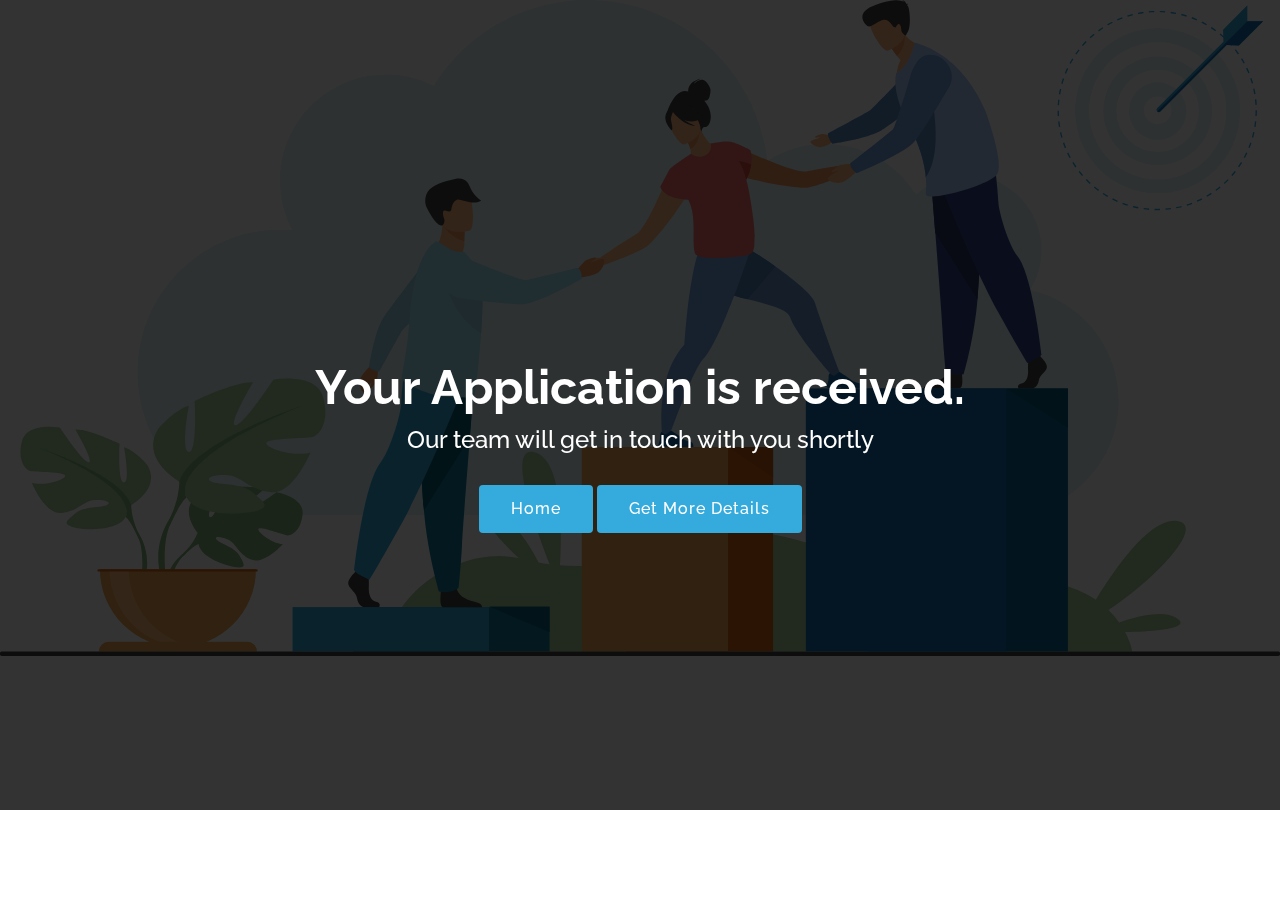
<file: Application.html>
<!DOCTYPE html>
<html lang="en">

<head>
  <meta charset="utf-8">
  <meta content="width=device-width, initial-scale=1.0" name="viewport">

  <title>Value Cloud Services</title>
  <meta content="" name="description">
  <meta content="" name="keywords">

  <!-- Favicons -->
  <link href="assets/img/favicon.png" rel="icon">
  <link href="assets/img/apple-touch-icon.png" rel="apple-touch-icon">

  <!-- Google Fonts -->
  <link
    href="https://fonts.googleapis.com/css?family=Open+Sans:300,300i,400,400i,600,600i,700,700i|Raleway:300,300i,400,400i,500,500i,600,600i,700,700i|Poppins:300,300i,400,400i,500,500i,600,600i,700,700i"
    rel="stylesheet">

  <!-- Vendor CSS Files -->
  <link href="assets/vendor/aos/aos.css" rel="stylesheet">
  <link href="assets/vendor/bootstrap/css/bootstrap.min.css" rel="stylesheet">
  <link href="assets/vendor/bootstrap-icons/bootstrap-icons.css" rel="stylesheet">
  <link href="assets/vendor/boxicons/css/boxicons.min.css" rel="stylesheet">
  <link href="assets/vendor/glightbox/css/glightbox.min.css" rel="stylesheet">
  <link href="assets/vendor/remixicon/remixicon.css" rel="stylesheet">
  <link href="assets/vendor/swiper/swiper-bundle.min.css" rel="stylesheet">

  <!-- Template Main CSS File -->
  <link href="assets/css/style.css" rel="stylesheet">

</head>

<body>

  <main id="main">
    <!-- ======= Hero Section ======= -->
    <section id="thankyou" class="d-flex align-items-center">

        <div class="container" data-aos="zoom-out" data-aos-delay="100">
            <div class="row">
                <div class="col-xl-12 align-items-center text-center">
                    <h1>Your Application is received.</h1>
                    <h2> Our team will get in touch with you shortly</h2>
                    <a href="index.html" class="btn-get-started scrollto">Home</a>
                    <a href="aboutus.html" class="btn-get-started scrollto">Get More Details</a>
                </div>
            </div>  
        </div>

    </section><!-- End Hero -->
  </main><!-- End #main -->

  <a href="#" class="back-to-top d-flex align-items-center justify-content-center"><i
      class="bi bi-arrow-up-short"></i></a>

  <!-- Vendor JS Files -->
  <script src="assets/vendor/aos/aos.js"></script>
  <script src="assets/vendor/bootstrap/js/bootstrap.bundle.min.js"></script>
  <script src="assets/vendor/glightbox/js/glightbox.min.js"></script>
  <script src="assets/vendor/isotope-layout/isotope.pkgd.min.js"></script>
  <script src="assets/vendor/php-email-form/validate.js"></script>
  <script src="assets/vendor/purecounter/purecounter.js"></script>
  <script src="assets/vendor/swiper/swiper-bundle.min.js"></script>

  <!-- Template Main JS File -->
  <script src="assets/js/main.js"></script>

</body>

</html>
</file>
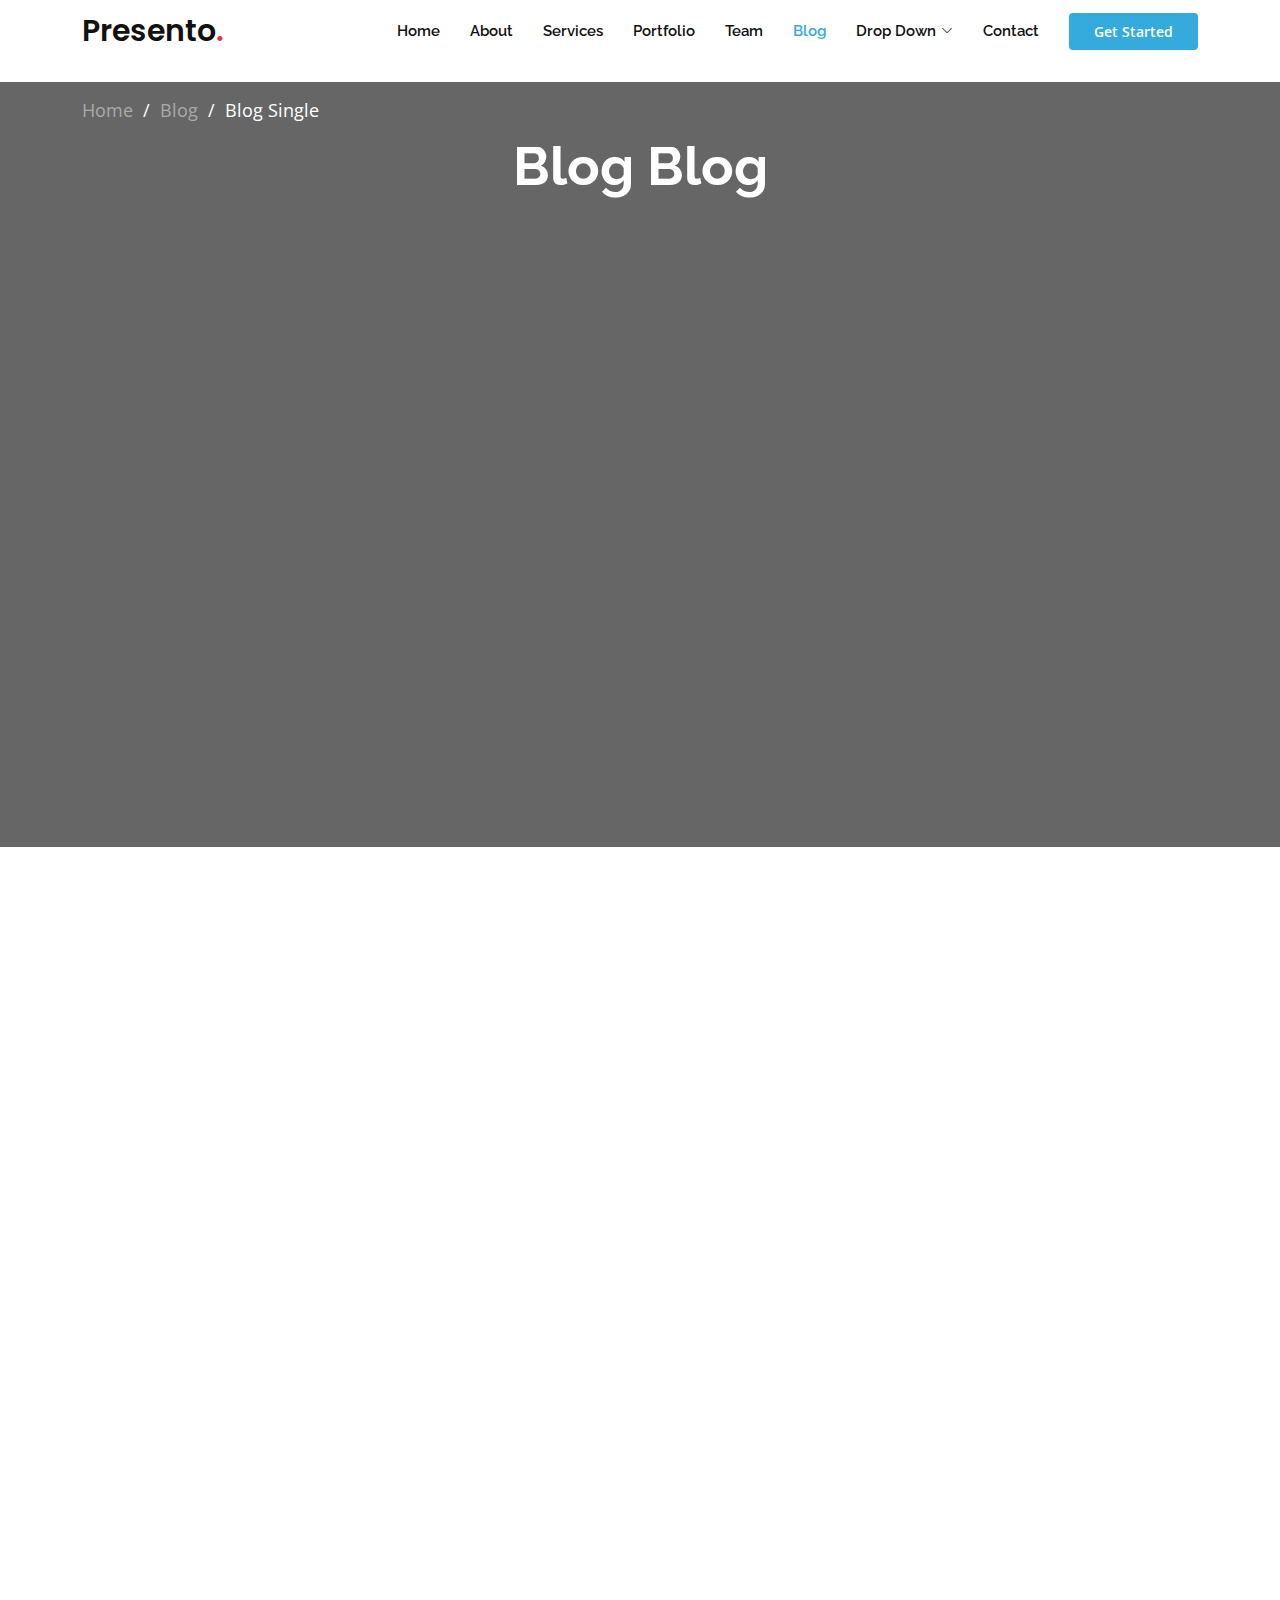
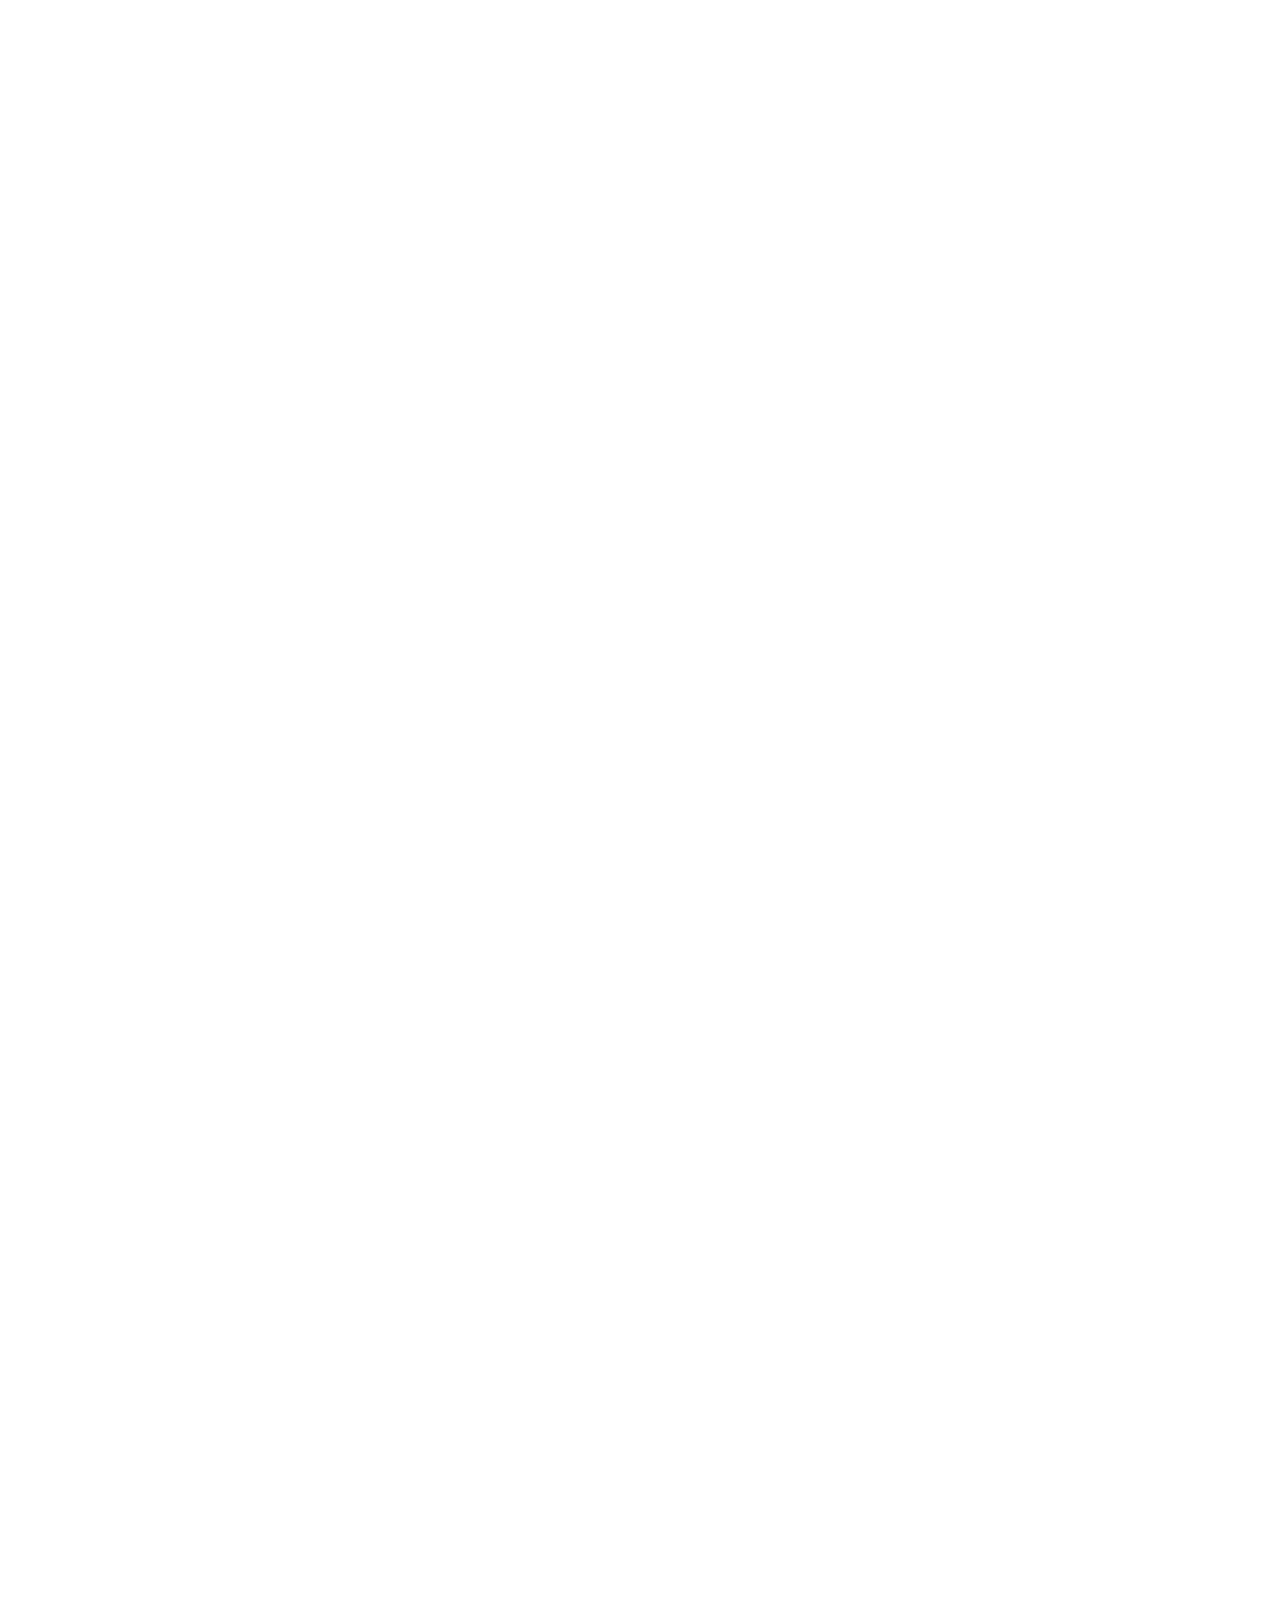
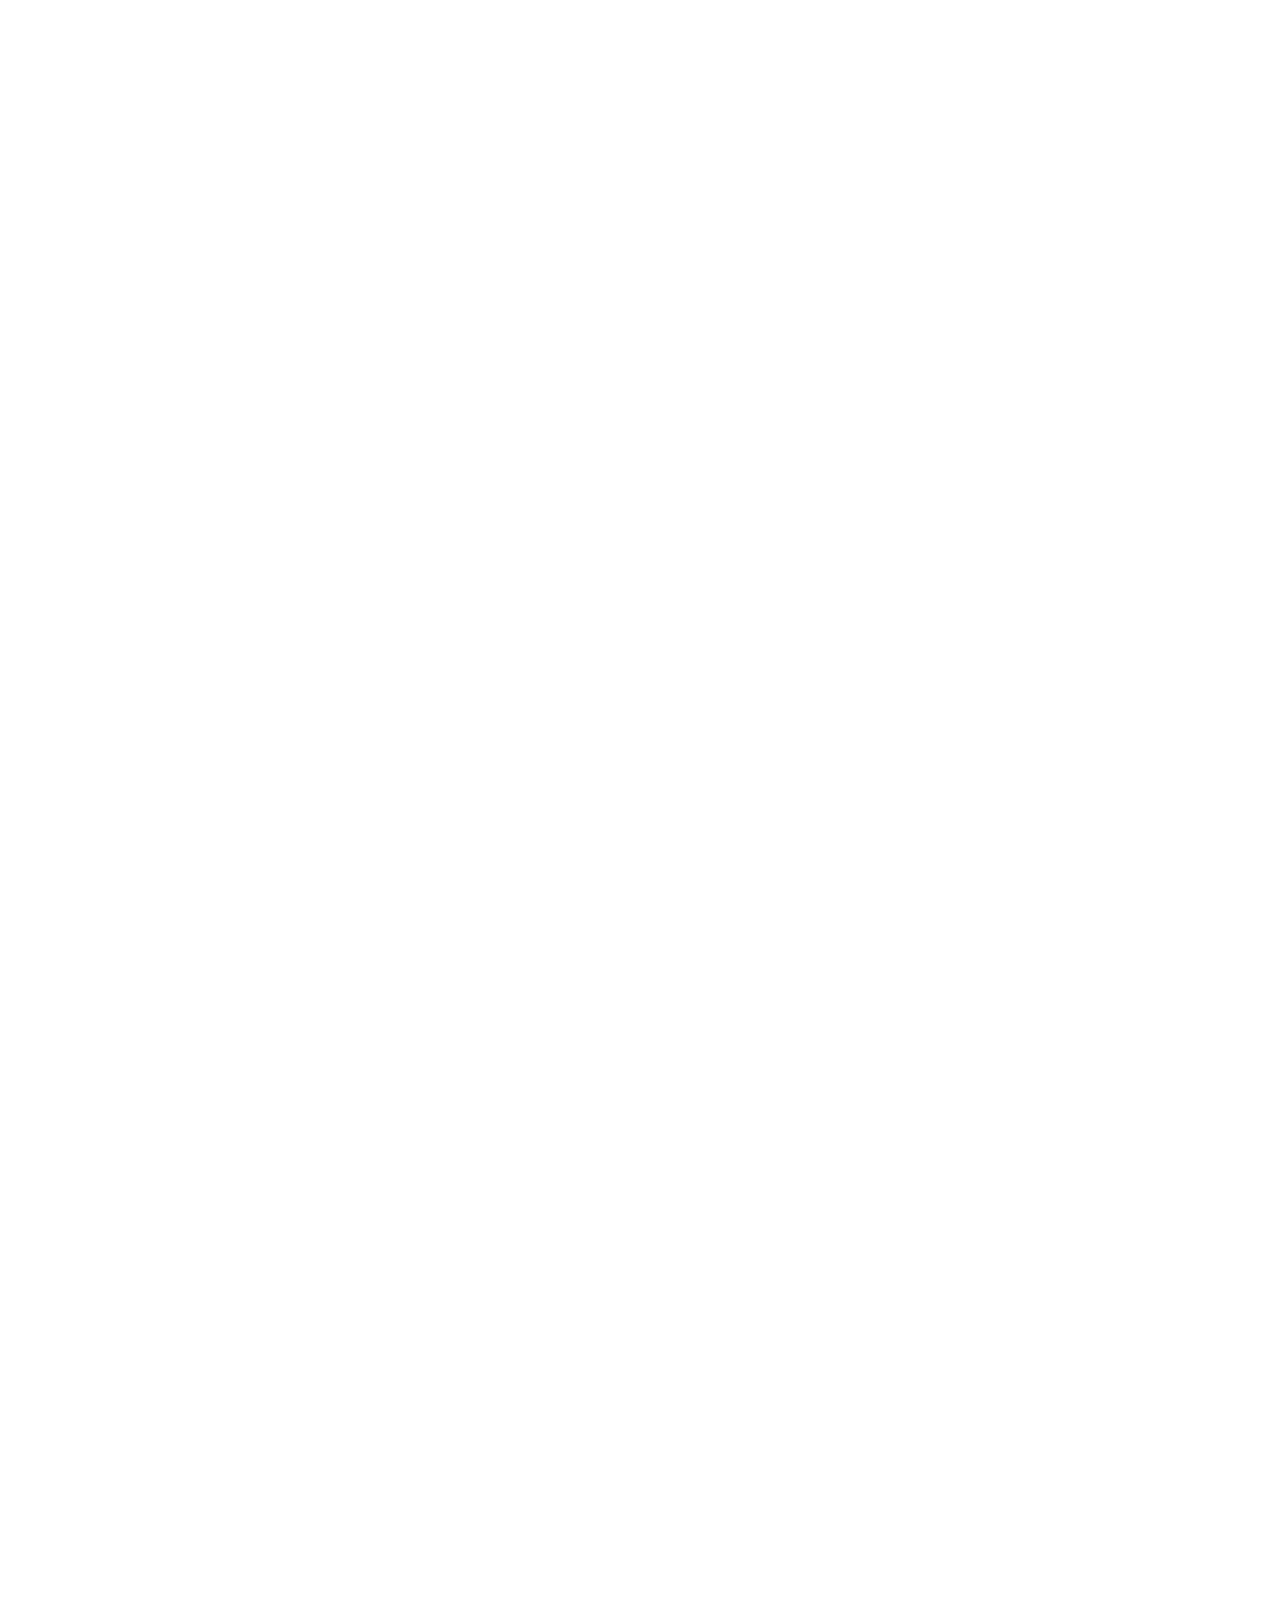
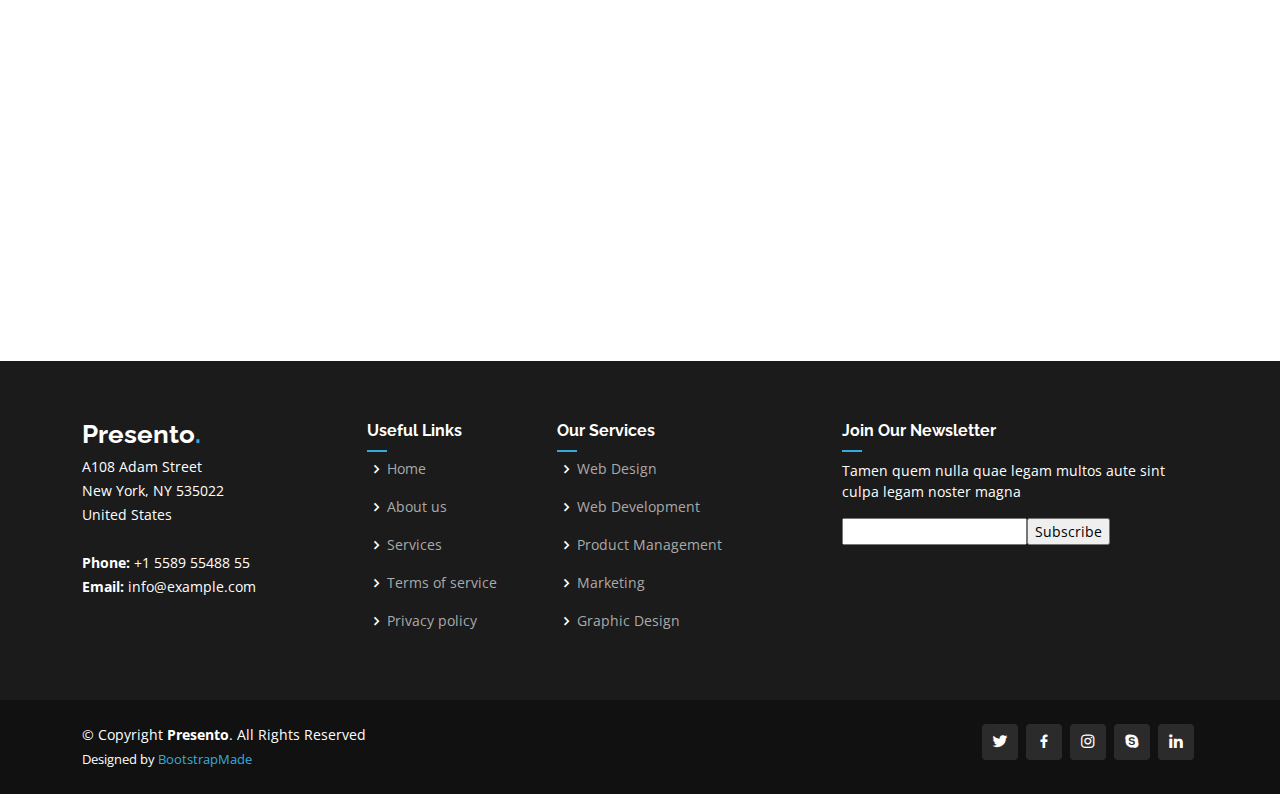
<file: blog-single.html>
<!DOCTYPE html>
<html lang="en">

<head>
  <meta charset="utf-8">
  <meta content="width=device-width, initial-scale=1.0" name="viewport">

  <title>Blog Single - Presento Bootstrap Template</title>
  <meta content="" name="description">
  <meta content="" name="keywords">

  <!-- Favicons -->
  <link href="assets/img/favicon.png" rel="icon">
  <link href="assets/img/apple-touch-icon.png" rel="apple-touch-icon">

  <!-- Google Fonts -->
  <link href="https://fonts.googleapis.com/css?family=Open+Sans:300,300i,400,400i,600,600i,700,700i|Raleway:300,300i,400,400i,500,500i,600,600i,700,700i|Poppins:300,300i,400,400i,500,500i,600,600i,700,700i" rel="stylesheet">

  <!-- Vendor CSS Files -->
  <link href="assets/vendor/aos/aos.css" rel="stylesheet">
  <link href="assets/vendor/bootstrap/css/bootstrap.min.css" rel="stylesheet">
  <link href="assets/vendor/bootstrap-icons/bootstrap-icons.css" rel="stylesheet">
  <link href="assets/vendor/boxicons/css/boxicons.min.css" rel="stylesheet">
  <link href="assets/vendor/glightbox/css/glightbox.min.css" rel="stylesheet">
  <link href="assets/vendor/remixicon/remixicon.css" rel="stylesheet">
  <link href="assets/vendor/swiper/swiper-bundle.min.css" rel="stylesheet">

  <!-- Template Main CSS File -->
  <link href="assets/css/style.css" rel="stylesheet">

  <!-- =======================================================
  * Template Name: Presento - v3.3.0
  * Template URL: https://bootstrapmade.com/presento-bootstrap-corporate-template/
  * Author: BootstrapMade.com
  * License: https://bootstrapmade.com/license/
  ======================================================== -->
</head>

<body>

  <!-- ======= Header ======= -->
  <header id="header" class="fixed-top d-flex align-items-center">
    <div class="container d-flex align-items-center">
      <h1 class="logo me-auto"><a href="index.html">Presento<span>.</span></a></h1>
      <!-- Uncomment below if you prefer to use an image logo -->
      <!-- <a href="index.html" class="logo me-auto"><img src="assets/img/logo.png" alt=""></a>-->

      <nav id="navbar" class="navbar order-last order-lg-0">
        <ul>
          <li><a class="nav-link scrollto " href="#hero">Home</a></li>
          <li><a class="nav-link scrollto" href="#about">About</a></li>
          <li><a class="nav-link scrollto" href="#services">Services</a></li>
          <li><a class="nav-link scrollto " href="#portfolio">Portfolio</a></li>
          <li><a class="nav-link scrollto" href="#team">Team</a></li>
          <li><a class="active" href="blog.html">Blog</a></li>
          <li class="dropdown"><a href="#"><span>Drop Down</span> <i class="bi bi-chevron-down"></i></a>
            <ul>
              <li><a href="#">Drop Down 1</a></li>
              <li class="dropdown"><a href="#"><span>Deep Drop Down</span> <i class="bi bi-chevron-right"></i></a>
                <ul>
                  <li><a href="#">Deep Drop Down 1</a></li>
                  <li><a href="#">Deep Drop Down 2</a></li>
                  <li><a href="#">Deep Drop Down 3</a></li>
                  <li><a href="#">Deep Drop Down 4</a></li>
                  <li><a href="#">Deep Drop Down 5</a></li>
                </ul>
              </li>
              <li><a href="#">Drop Down 2</a></li>
              <li><a href="#">Drop Down 3</a></li>
              <li><a href="#">Drop Down 4</a></li>
            </ul>
          </li>
          <li><a class="nav-link scrollto" href="#contact">Contact</a></li>
        </ul>
        <i class="bi bi-list mobile-nav-toggle"></i>
      </nav><!-- .navbar -->

      <a href="#about" class="get-started-btn scrollto">Get Started</a>
    </div>
  </header><!-- End Header -->

  <main id="main">

    <!-- ======= Breadcrumbs ======= -->
    <section class="breadcrumbs">
      <div class="container">

        <ol>
          <li><a href="index.html">Home</a></li>
          <li><a href="blog.html">Blog</a></li>
          <li>Blog Single</li>
        </ol>
        <h2>Blog Blog</h2>

      </div>
    </section><!-- End Breadcrumbs -->

    <!-- ======= Blog Single Section ======= -->
    <section id="blog" class="blog">
      <div class="container" data-aos="fade-up">

        <div class="row">

          <div class="col-lg-8 entries">

            <article class="entry entry-single">

              <div class="entry-img">
                <img src="assets/img/blog/blog-1.jpg" alt="" class="img-fluid">
              </div>

              <h2 class="entry-title">
                <a href="blog-single.html">Dolorum optio tempore voluptas dignissimos cumque fuga qui quibusdam quia</a>
              </h2>

              <div class="entry-meta">
                <ul>
                  <li class="d-flex align-items-center"><i class="bi bi-person"></i> <a href="blog-single.html">John Doe</a></li>
                  <li class="d-flex align-items-center"><i class="bi bi-clock"></i> <a href="blog-single.html"><time datetime="2020-01-01">Jan 1, 2020</time></a></li>
                  <li class="d-flex align-items-center"><i class="bi bi-chat-dots"></i> <a href="blog-single.html">12 Comments</a></li>
                </ul>
              </div>

              <div class="entry-content">
                <p>
                  Similique neque nam consequuntur ad non maxime aliquam quas. Quibusdam animi praesentium. Aliquam et laboriosam eius aut nostrum quidem aliquid dicta.
                  Et eveniet enim. Qui velit est ea dolorem doloremque deleniti aperiam unde soluta. Est cum et quod quos aut ut et sit sunt. Voluptate porro consequatur assumenda perferendis dolore.
                </p>

                <p>
                  Sit repellat hic cupiditate hic ut nemo. Quis nihil sunt non reiciendis. Sequi in accusamus harum vel aspernatur. Excepturi numquam nihil cumque odio. Et voluptate cupiditate.
                </p>

                <blockquote>
                  <p>
                    Et vero doloremque tempore voluptatem ratione vel aut. Deleniti sunt animi aut. Aut eos aliquam doloribus minus autem quos.
                  </p>
                </blockquote>

                <p>
                  Sed quo laboriosam qui architecto. Occaecati repellendus omnis dicta inventore tempore provident voluptas mollitia aliquid. Id repellendus quia. Asperiores nihil magni dicta est suscipit perspiciatis. Voluptate ex rerum assumenda dolores nihil quaerat.
                  Dolor porro tempora et quibusdam voluptas. Beatae aut at ad qui tempore corrupti velit quisquam rerum. Omnis dolorum exercitationem harum qui qui blanditiis neque.
                  Iusto autem itaque. Repudiandae hic quae aspernatur ea neque qui. Architecto voluptatem magni. Vel magnam quod et tempora deleniti error rerum nihil tempora.
                </p>

                <h3>Et quae iure vel ut odit alias.</h3>
                <p>
                  Officiis animi maxime nulla quo et harum eum quis a. Sit hic in qui quos fugit ut rerum atque. Optio provident dolores atque voluptatem rem excepturi molestiae qui. Voluptatem laborum omnis ullam quibusdam perspiciatis nulla nostrum. Voluptatum est libero eum nesciunt aliquid qui.
                  Quia et suscipit non sequi. Maxime sed odit. Beatae nesciunt nesciunt accusamus quia aut ratione aspernatur dolor. Sint harum eveniet dicta exercitationem minima. Exercitationem omnis asperiores natus aperiam dolor consequatur id ex sed. Quibusdam rerum dolores sint consequatur quidem ea.
                  Beatae minima sunt libero soluta sapiente in rem assumenda. Et qui odit voluptatem. Cum quibusdam voluptatem voluptatem accusamus mollitia aut atque aut.
                </p>
                <img src="assets/img/blog/blog-inside-post.jpg" class="img-fluid" alt="">

                <h3>Ut repellat blanditiis est dolore sunt dolorum quae.</h3>
                <p>
                  Rerum ea est assumenda pariatur quasi et quam. Facilis nam porro amet nostrum. In assumenda quia quae a id praesentium. Quos deleniti libero sed occaecati aut porro autem. Consectetur sed excepturi sint non placeat quia repellat incidunt labore. Autem facilis hic dolorum dolores vel.
                  Consectetur quasi id et optio praesentium aut asperiores eaque aut. Explicabo omnis quibusdam esse. Ex libero illum iusto totam et ut aut blanditiis. Veritatis numquam ut illum ut a quam vitae.
                </p>
                <p>
                  Alias quia non aliquid. Eos et ea velit. Voluptatem maxime enim omnis ipsa voluptas incidunt. Nulla sit eaque mollitia nisi asperiores est veniam.
                </p>

              </div>

              <div class="entry-footer">
                <i class="bi bi-folder"></i>
                <ul class="cats">
                  <li><a href="#">Business</a></li>
                </ul>

                <i class="bi bi-tags"></i>
                <ul class="tags">
                  <li><a href="#">Creative</a></li>
                  <li><a href="#">Tips</a></li>
                  <li><a href="#">Marketing</a></li>
                </ul>
              </div>

            </article><!-- End blog entry -->

            <div class="blog-author d-flex align-items-center">
              <img src="assets/img/blog/blog-author.jpg" class="rounded-circle float-left" alt="">
              <div>
                <h4>Jane Smith</h4>
                <div class="social-links">
                  <a href="https://twitters.com/#"><i class="bi bi-twitter"></i></a>
                  <a href="https://facebook.com/#"><i class="bi bi-facebook"></i></a>
                  <a href="https://instagram.com/#"><i class="biu bi-instagram"></i></a>
                </div>
                <p>
                  Itaque quidem optio quia voluptatibus dolorem dolor. Modi eum sed possimus accusantium. Quas repellat voluptatem officia numquam sint aspernatur voluptas. Esse et accusantium ut unde voluptas.
                </p>
              </div>
            </div><!-- End blog author bio -->

            <div class="blog-comments">

              <h4 class="comments-count">8 Comments</h4>

              <div id="comment-1" class="comment">
                <div class="d-flex">
                  <div class="comment-img"><img src="assets/img/blog/comments-1.jpg" alt=""></div>
                  <div>
                    <h5><a href="">Georgia Reader</a> <a href="#" class="reply"><i class="bi bi-reply-fill"></i> Reply</a></h5>
                    <time datetime="2020-01-01">01 Jan, 2020</time>
                    <p>
                      Et rerum totam nisi. Molestiae vel quam dolorum vel voluptatem et et. Est ad aut sapiente quis molestiae est qui cum soluta.
                      Vero aut rerum vel. Rerum quos laboriosam placeat ex qui. Sint qui facilis et.
                    </p>
                  </div>
                </div>
              </div><!-- End comment #1 -->

              <div id="comment-2" class="comment">
                <div class="d-flex">
                  <div class="comment-img"><img src="assets/img/blog/comments-2.jpg" alt=""></div>
                  <div>
                    <h5><a href="">Aron Alvarado</a> <a href="#" class="reply"><i class="bi bi-reply-fill"></i> Reply</a></h5>
                    <time datetime="2020-01-01">01 Jan, 2020</time>
                    <p>
                      Ipsam tempora sequi voluptatem quis sapiente non. Autem itaque eveniet saepe. Officiis illo ut beatae.
                    </p>
                  </div>
                </div>

                <div id="comment-reply-1" class="comment comment-reply">
                  <div class="d-flex">
                    <div class="comment-img"><img src="assets/img/blog/comments-3.jpg" alt=""></div>
                    <div>
                      <h5><a href="">Lynda Small</a> <a href="#" class="reply"><i class="bi bi-reply-fill"></i> Reply</a></h5>
                      <time datetime="2020-01-01">01 Jan, 2020</time>
                      <p>
                        Enim ipsa eum fugiat fuga repellat. Commodi quo quo dicta. Est ullam aspernatur ut vitae quia mollitia id non. Qui ad quas nostrum rerum sed necessitatibus aut est. Eum officiis sed repellat maxime vero nisi natus. Amet nesciunt nesciunt qui illum omnis est et dolor recusandae.

                        Recusandae sit ad aut impedit et. Ipsa labore dolor impedit et natus in porro aut. Magnam qui cum. Illo similique occaecati nihil modi eligendi. Pariatur distinctio labore omnis incidunt et illum. Expedita et dignissimos distinctio laborum minima fugiat.

                        Libero corporis qui. Nam illo odio beatae enim ducimus. Harum reiciendis error dolorum non autem quisquam vero rerum neque.
                      </p>
                    </div>
                  </div>

                  <div id="comment-reply-2" class="comment comment-reply">
                    <div class="d-flex">
                      <div class="comment-img"><img src="assets/img/blog/comments-4.jpg" alt=""></div>
                      <div>
                        <h5><a href="">Sianna Ramsay</a> <a href="#" class="reply"><i class="bi bi-reply-fill"></i> Reply</a></h5>
                        <time datetime="2020-01-01">01 Jan, 2020</time>
                        <p>
                          Et dignissimos impedit nulla et quo distinctio ex nemo. Omnis quia dolores cupiditate et. Ut unde qui eligendi sapiente omnis ullam. Placeat porro est commodi est officiis voluptas repellat quisquam possimus. Perferendis id consectetur necessitatibus.
                        </p>
                      </div>
                    </div>

                  </div><!-- End comment reply #2-->

                </div><!-- End comment reply #1-->

              </div><!-- End comment #2-->

              <div id="comment-3" class="comment">
                <div class="d-flex">
                  <div class="comment-img"><img src="assets/img/blog/comments-5.jpg" alt=""></div>
                  <div>
                    <h5><a href="">Nolan Davidson</a> <a href="#" class="reply"><i class="bi bi-reply-fill"></i> Reply</a></h5>
                    <time datetime="2020-01-01">01 Jan, 2020</time>
                    <p>
                      Distinctio nesciunt rerum reprehenderit sed. Iste omnis eius repellendus quia nihil ut accusantium tempore. Nesciunt expedita id dolor exercitationem aspernatur aut quam ut. Voluptatem est accusamus iste at.
                      Non aut et et esse qui sit modi neque. Exercitationem et eos aspernatur. Ea est consequuntur officia beatae ea aut eos soluta. Non qui dolorum voluptatibus et optio veniam. Quam officia sit nostrum dolorem.
                    </p>
                  </div>
                </div>

              </div><!-- End comment #3 -->

              <div id="comment-4" class="comment">
                <div class="d-flex">
                  <div class="comment-img"><img src="assets/img/blog/comments-6.jpg" alt=""></div>
                  <div>
                    <h5><a href="">Kay Duggan</a> <a href="#" class="reply"><i class="bi bi-reply-fill"></i> Reply</a></h5>
                    <time datetime="2020-01-01">01 Jan, 2020</time>
                    <p>
                      Dolorem atque aut. Omnis doloremque blanditiis quia eum porro quis ut velit tempore. Cumque sed quia ut maxime. Est ad aut cum. Ut exercitationem non in fugiat.
                    </p>
                  </div>
                </div>

              </div><!-- End comment #4 -->

              <div class="reply-form">
                <h4>Leave a Reply</h4>
                <p>Your email address will not be published. Required fields are marked * </p>
                <form action="">
                  <div class="row">
                    <div class="col-md-6 form-group">
                      <input name="name" type="text" class="form-control" placeholder="Your Name*">
                    </div>
                    <div class="col-md-6 form-group">
                      <input name="email" type="text" class="form-control" placeholder="Your Email*">
                    </div>
                  </div>
                  <div class="row">
                    <div class="col form-group">
                      <input name="website" type="text" class="form-control" placeholder="Your Website">
                    </div>
                  </div>
                  <div class="row">
                    <div class="col form-group">
                      <textarea name="comment" class="form-control" placeholder="Your Comment*"></textarea>
                    </div>
                  </div>
                  <button type="submit" class="btn btn-primary">Post Comment</button>

                </form>

              </div>

            </div><!-- End blog comments -->

          </div><!-- End blog entries list -->

          <div class="col-lg-4">

            <div class="sidebar">

              <h3 class="sidebar-title">Search</h3>
              <div class="sidebar-item search-form">
                <form action="">
                  <input type="text">
                  <button type="submit"><i class="bi bi-search"></i></button>
                </form>
              </div><!-- End sidebar search formn-->

              <h3 class="sidebar-title">Categories</h3>
              <div class="sidebar-item categories">
                <ul>
                  <li><a href="#">General <span>(25)</span></a></li>
                  <li><a href="#">Lifestyle <span>(12)</span></a></li>
                  <li><a href="#">Travel <span>(5)</span></a></li>
                  <li><a href="#">Design <span>(22)</span></a></li>
                  <li><a href="#">Creative <span>(8)</span></a></li>
                  <li><a href="#">Educaion <span>(14)</span></a></li>
                </ul>
              </div><!-- End sidebar categories-->

              <h3 class="sidebar-title">Recent Posts</h3>
              <div class="sidebar-item recent-posts">
                <div class="post-item clearfix">
                  <img src="assets/img/blog/blog-recent-1.jpg" alt="">
                  <h4><a href="blog-single.html">Nihil blanditiis at in nihil autem</a></h4>
                  <time datetime="2020-01-01">Jan 1, 2020</time>
                </div>

                <div class="post-item clearfix">
                  <img src="assets/img/blog/blog-recent-2.jpg" alt="">
                  <h4><a href="blog-single.html">Quidem autem et impedit</a></h4>
                  <time datetime="2020-01-01">Jan 1, 2020</time>
                </div>

                <div class="post-item clearfix">
                  <img src="assets/img/blog/blog-recent-3.jpg" alt="">
                  <h4><a href="blog-single.html">Id quia et et ut maxime similique occaecati ut</a></h4>
                  <time datetime="2020-01-01">Jan 1, 2020</time>
                </div>

                <div class="post-item clearfix">
                  <img src="assets/img/blog/blog-recent-4.jpg" alt="">
                  <h4><a href="blog-single.html">Laborum corporis quo dara net para</a></h4>
                  <time datetime="2020-01-01">Jan 1, 2020</time>
                </div>

                <div class="post-item clearfix">
                  <img src="assets/img/blog/blog-recent-5.jpg" alt="">
                  <h4><a href="blog-single.html">Et dolores corrupti quae illo quod dolor</a></h4>
                  <time datetime="2020-01-01">Jan 1, 2020</time>
                </div>

              </div><!-- End sidebar recent posts-->

              <h3 class="sidebar-title">Tags</h3>
              <div class="sidebar-item tags">
                <ul>
                  <li><a href="#">App</a></li>
                  <li><a href="#">IT</a></li>
                  <li><a href="#">Business</a></li>
                  <li><a href="#">Mac</a></li>
                  <li><a href="#">Design</a></li>
                  <li><a href="#">Office</a></li>
                  <li><a href="#">Creative</a></li>
                  <li><a href="#">Studio</a></li>
                  <li><a href="#">Smart</a></li>
                  <li><a href="#">Tips</a></li>
                  <li><a href="#">Marketing</a></li>
                </ul>
              </div><!-- End sidebar tags-->

            </div><!-- End sidebar -->

          </div><!-- End blog sidebar -->

        </div>

      </div>
    </section><!-- End Blog Single Section -->

  </main><!-- End #main -->

  <!-- ======= Footer ======= -->
  <footer id="footer">

    <div class="footer-top">
      <div class="container">
        <div class="row">

          <div class="col-lg-3 col-md-6 footer-contact">
            <h3>Presento<span>.</span></h3>
            <p>
              A108 Adam Street <br>
              New York, NY 535022<br>
              United States <br><br>
              <strong>Phone:</strong> +1 5589 55488 55<br>
              <strong>Email:</strong> info@example.com<br>
            </p>
          </div>

          <div class="col-lg-2 col-md-6 footer-links">
            <h4>Useful Links</h4>
            <ul>
              <li><i class="bx bx-chevron-right"></i> <a href="#">Home</a></li>
              <li><i class="bx bx-chevron-right"></i> <a href="#">About us</a></li>
              <li><i class="bx bx-chevron-right"></i> <a href="#">Services</a></li>
              <li><i class="bx bx-chevron-right"></i> <a href="#">Terms of service</a></li>
              <li><i class="bx bx-chevron-right"></i> <a href="#">Privacy policy</a></li>
            </ul>
          </div>

          <div class="col-lg-3 col-md-6 footer-links">
            <h4>Our Services</h4>
            <ul>
              <li><i class="bx bx-chevron-right"></i> <a href="#">Web Design</a></li>
              <li><i class="bx bx-chevron-right"></i> <a href="#">Web Development</a></li>
              <li><i class="bx bx-chevron-right"></i> <a href="#">Product Management</a></li>
              <li><i class="bx bx-chevron-right"></i> <a href="#">Marketing</a></li>
              <li><i class="bx bx-chevron-right"></i> <a href="#">Graphic Design</a></li>
            </ul>
          </div>

          <div class="col-lg-4 col-md-6 footer-newsletter">
            <h4>Join Our Newsletter</h4>
            <p>Tamen quem nulla quae legam multos aute sint culpa legam noster magna</p>
            <form action="" method="post">
              <input type="email" name="email"><input type="submit" value="Subscribe">
            </form>
          </div>

        </div>
      </div>
    </div>

    <div class="container d-md-flex py-4">

      <div class="me-md-auto text-center text-md-start">
        <div class="copyright">
          &copy; Copyright <strong><span>Presento</span></strong>. All Rights Reserved
        </div>
        <div class="credits">
          <!-- All the links in the footer should remain intact. -->
          <!-- You can delete the links only if you purchased the pro version. -->
          <!-- Licensing information: https://bootstrapmade.com/license/ -->
          <!-- Purchase the pro version with working PHP/AJAX contact form: https://bootstrapmade.com/presento-bootstrap-corporate-template/ -->
          Designed by <a href="https://bootstrapmade.com/">BootstrapMade</a>
        </div>
      </div>
      <div class="social-links text-center text-md-end pt-3 pt-md-0">
        <a href="#" class="twitter"><i class="bx bxl-twitter"></i></a>
        <a href="#" class="facebook"><i class="bx bxl-facebook"></i></a>
        <a href="#" class="instagram"><i class="bx bxl-instagram"></i></a>
        <a href="#" class="google-plus"><i class="bx bxl-skype"></i></a>
        <a href="#" class="linkedin"><i class="bx bxl-linkedin"></i></a>
      </div>
    </div>
  </footer><!-- End Footer -->

  <a href="#" class="back-to-top d-flex align-items-center justify-content-center"><i class="bi bi-arrow-up-short"></i></a>

  <!-- Vendor JS Files -->
  <script src="assets/vendor/aos/aos.js"></script>
  <script src="assets/vendor/bootstrap/js/bootstrap.bundle.min.js"></script>
  <script src="assets/vendor/glightbox/js/glightbox.min.js"></script>
  <script src="assets/vendor/isotope-layout/isotope.pkgd.min.js"></script>
  <script src="assets/vendor/php-email-form/validate.js"></script>
  <script src="assets/vendor/purecounter/purecounter.js"></script>
  <script src="assets/vendor/swiper/swiper-bundle.min.js"></script>

  <!-- Template Main JS File -->
  <script src="assets/js/main.js"></script>

</body>

</html>
</file>
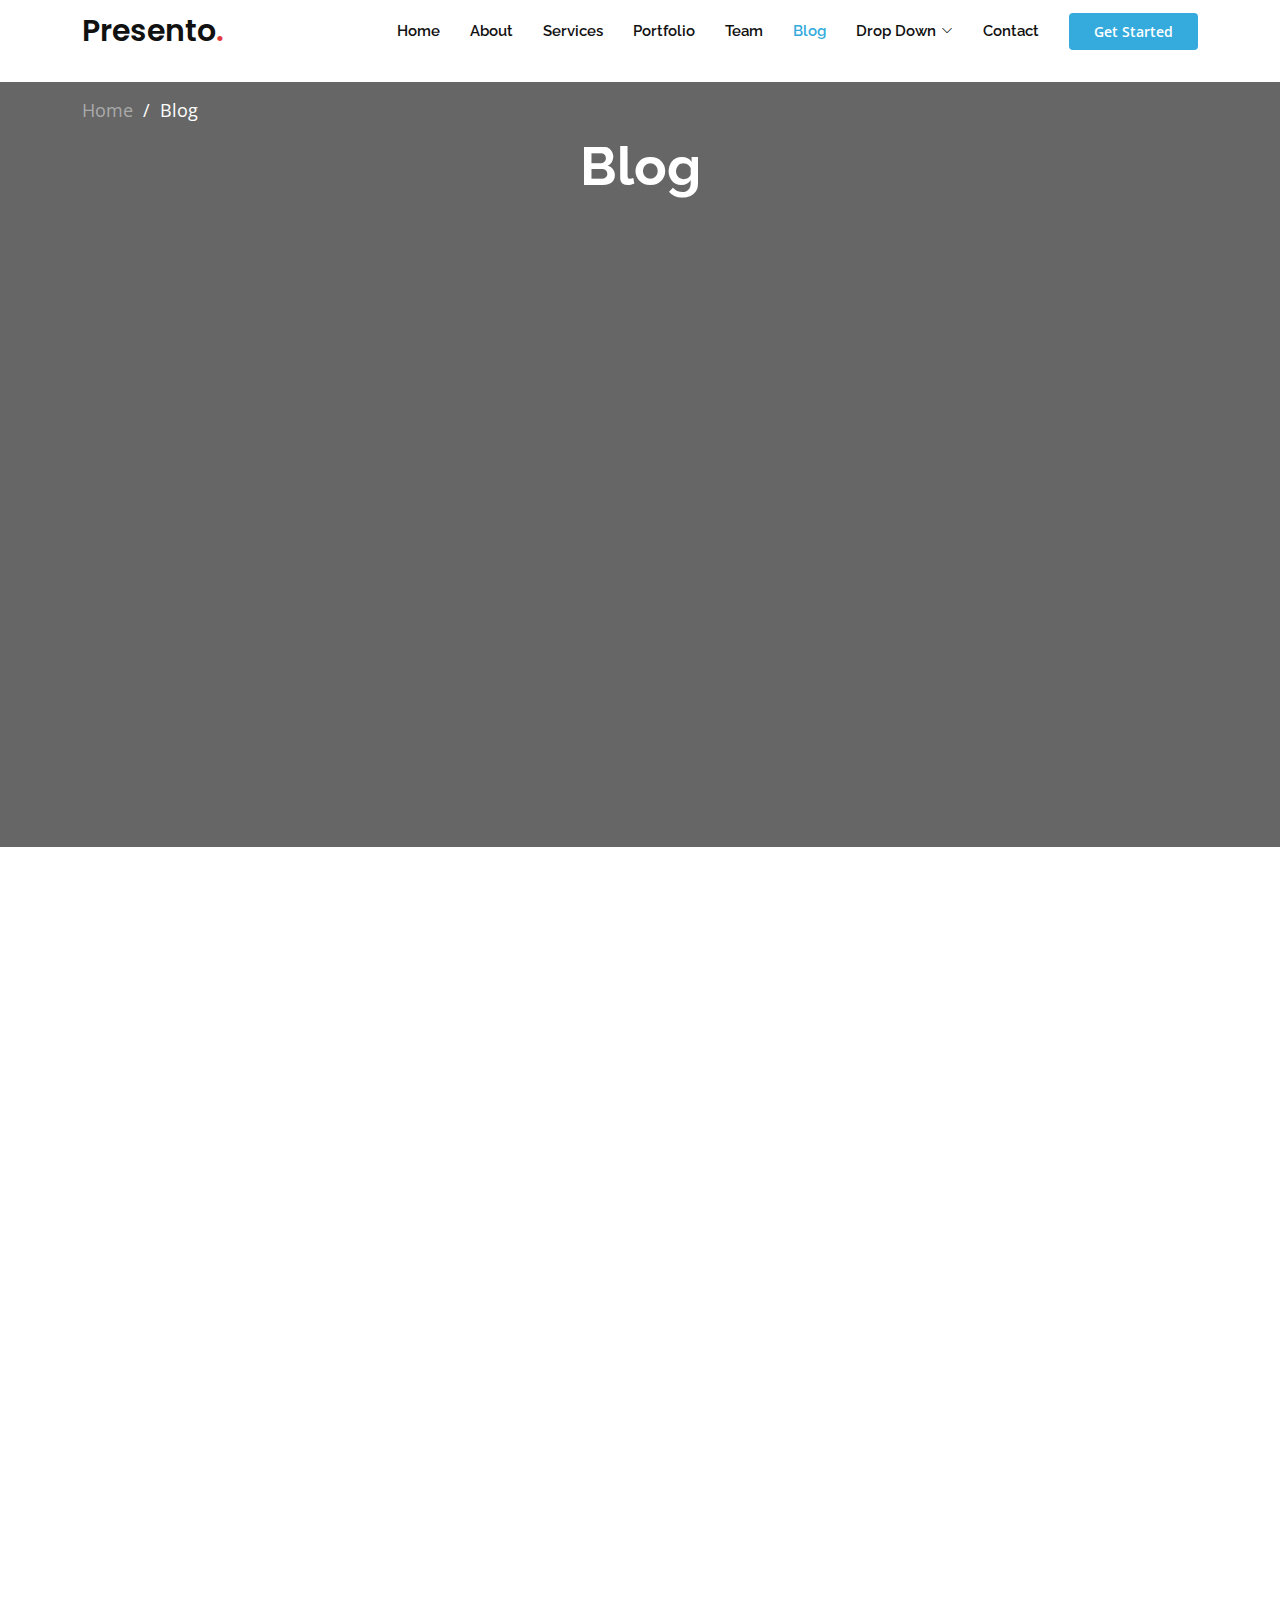
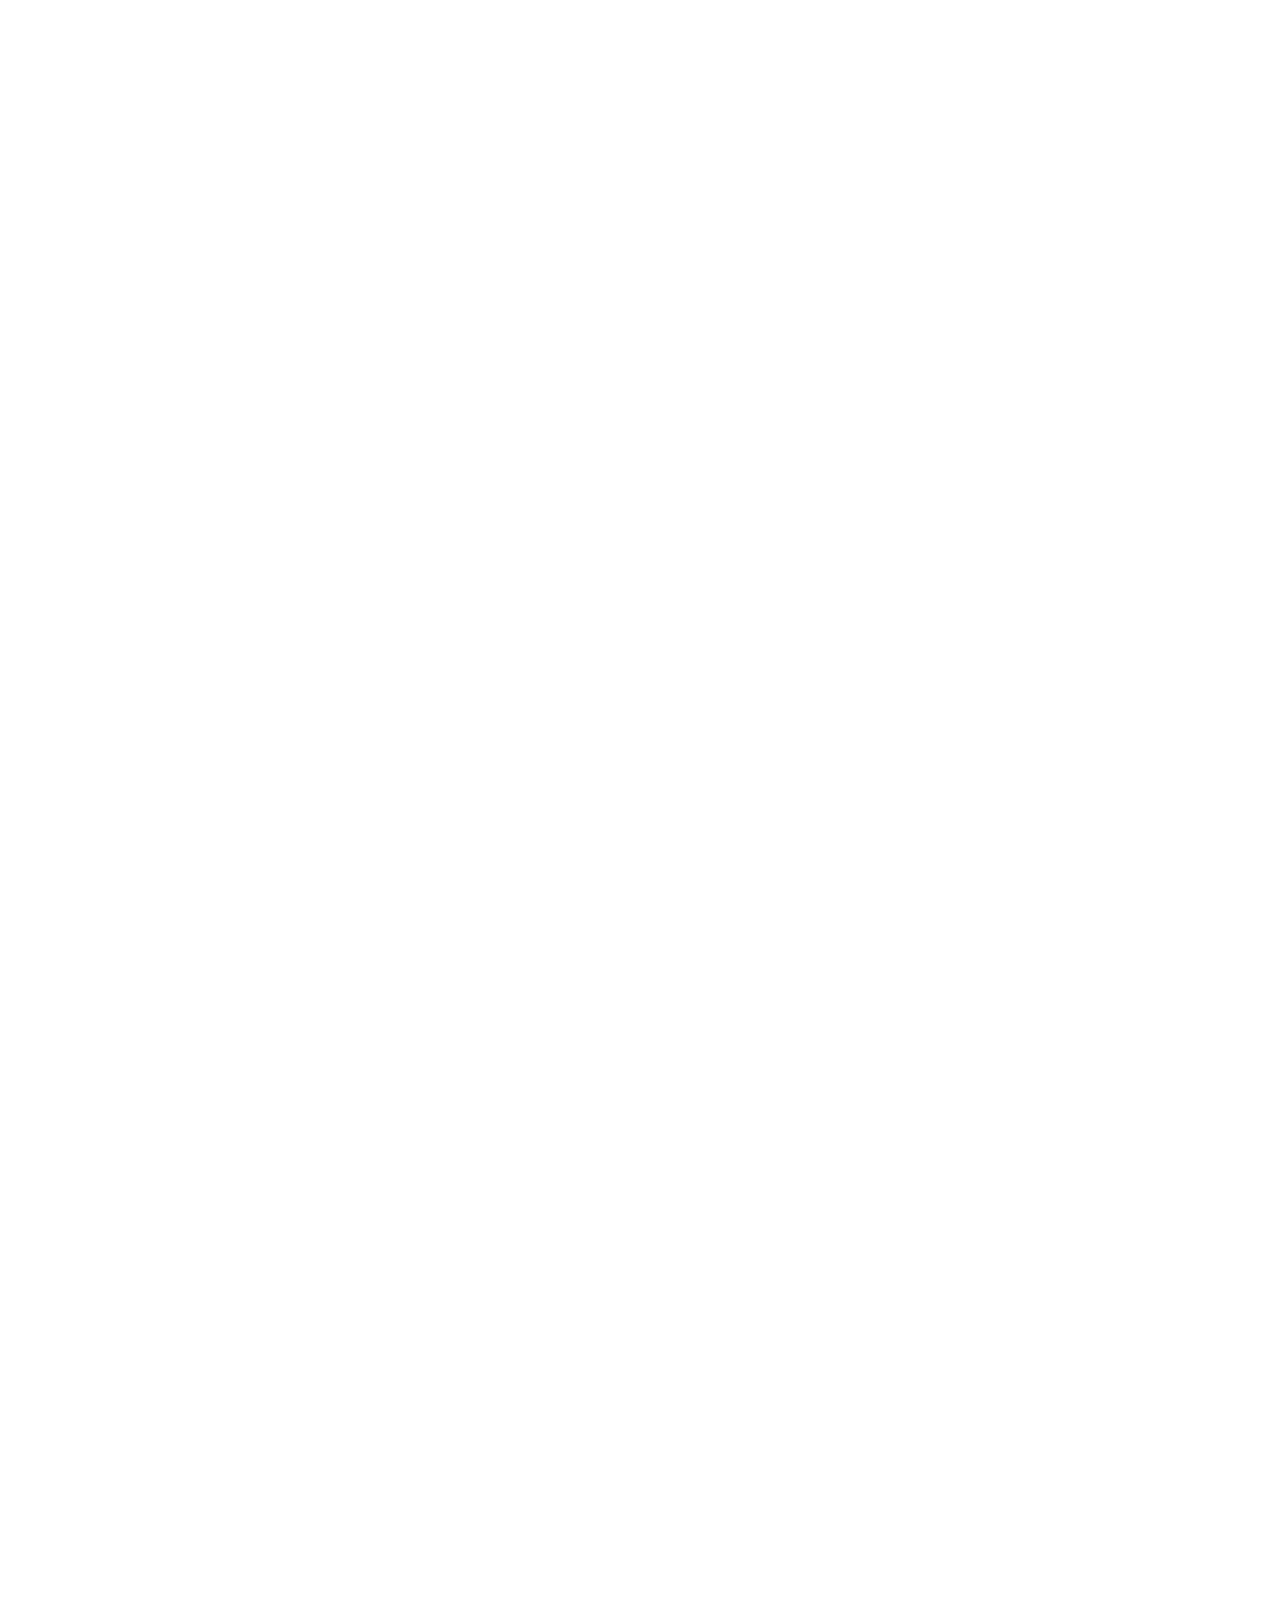
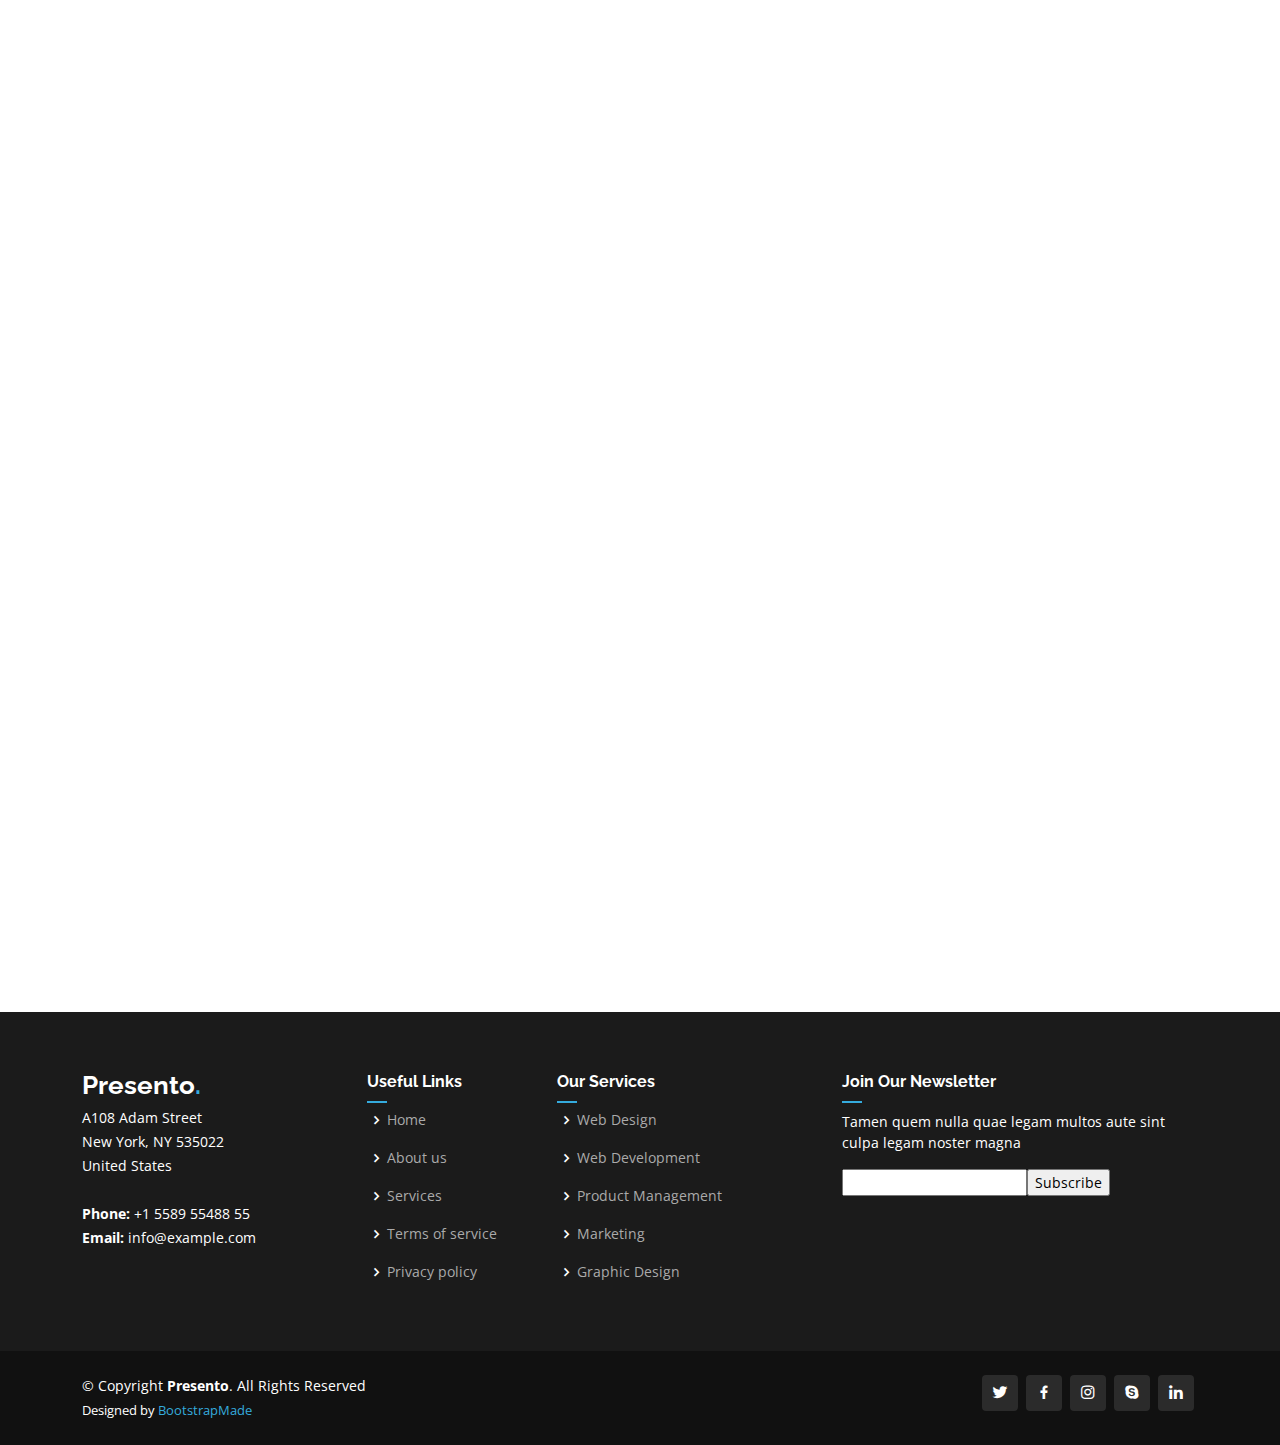
<file: blog.html>
<!DOCTYPE html>
<html lang="en">

<head>
  <meta charset="utf-8">
  <meta content="width=device-width, initial-scale=1.0" name="viewport">

  <title>Blog - Presento Bootstrap Template</title>
  <meta content="" name="description">
  <meta content="" name="keywords">

  <!-- Favicons -->
  <link href="assets/img/favicon.png" rel="icon">
  <link href="assets/img/apple-touch-icon.png" rel="apple-touch-icon">

  <!-- Google Fonts -->
  <link href="https://fonts.googleapis.com/css?family=Open+Sans:300,300i,400,400i,600,600i,700,700i|Raleway:300,300i,400,400i,500,500i,600,600i,700,700i|Poppins:300,300i,400,400i,500,500i,600,600i,700,700i" rel="stylesheet">

  <!-- Vendor CSS Files -->
  <link href="assets/vendor/aos/aos.css" rel="stylesheet">
  <link href="assets/vendor/bootstrap/css/bootstrap.min.css" rel="stylesheet">
  <link href="assets/vendor/bootstrap-icons/bootstrap-icons.css" rel="stylesheet">
  <link href="assets/vendor/boxicons/css/boxicons.min.css" rel="stylesheet">
  <link href="assets/vendor/glightbox/css/glightbox.min.css" rel="stylesheet">
  <link href="assets/vendor/remixicon/remixicon.css" rel="stylesheet">
  <link href="assets/vendor/swiper/swiper-bundle.min.css" rel="stylesheet">

  <!-- Template Main CSS File -->
  <link href="assets/css/style.css" rel="stylesheet">

  <!-- =======================================================
  * Template Name: Presento - v3.3.0
  * Template URL: https://bootstrapmade.com/presento-bootstrap-corporate-template/
  * Author: BootstrapMade.com
  * License: https://bootstrapmade.com/license/
  ======================================================== -->
</head>

<body>

  <!-- ======= Header ======= -->
  <header id="header" class="fixed-top d-flex align-items-center">
    <div class="container d-flex align-items-center">
      <h1 class="logo me-auto"><a href="index.html">Presento<span>.</span></a></h1>
      <!-- Uncomment below if you prefer to use an image logo -->
      <!-- <a href="index.html" class="logo me-auto"><img src="assets/img/logo.png" alt=""></a>-->

      <nav id="navbar" class="navbar order-last order-lg-0">
        <ul>
          <li><a class="nav-link scrollto " href="#hero">Home</a></li>
          <li><a class="nav-link scrollto" href="#about">About</a></li>
          <li><a class="nav-link scrollto" href="#services">Services</a></li>
          <li><a class="nav-link scrollto " href="#portfolio">Portfolio</a></li>
          <li><a class="nav-link scrollto" href="#team">Team</a></li>
          <li><a class="active" href="blog.html">Blog</a></li>
          <li class="dropdown"><a href="#"><span>Drop Down</span> <i class="bi bi-chevron-down"></i></a>
            <ul>
              <li><a href="#">Drop Down 1</a></li>
              <li class="dropdown"><a href="#"><span>Deep Drop Down</span> <i class="bi bi-chevron-right"></i></a>
                <ul>
                  <li><a href="#">Deep Drop Down 1</a></li>
                  <li><a href="#">Deep Drop Down 2</a></li>
                  <li><a href="#">Deep Drop Down 3</a></li>
                  <li><a href="#">Deep Drop Down 4</a></li>
                  <li><a href="#">Deep Drop Down 5</a></li>
                </ul>
              </li>
              <li><a href="#">Drop Down 2</a></li>
              <li><a href="#">Drop Down 3</a></li>
              <li><a href="#">Drop Down 4</a></li>
            </ul>
          </li>
          <li><a class="nav-link scrollto" href="#contact">Contact</a></li>
        </ul>
        <i class="bi bi-list mobile-nav-toggle"></i>
      </nav><!-- .navbar -->

      <a href="#about" class="get-started-btn scrollto">Get Started</a>
    </div>
  </header><!-- End Header -->

  <main id="main">

    <!-- ======= Breadcrumbs ======= -->
    <section class="breadcrumbs">
      <div class="container">

        <ol>
          <li><a href="index.html">Home</a></li>
          <li>Blog</li>
        </ol>
        <h2>Blog</h2>

      </div>
    </section><!-- End Breadcrumbs -->

    <!-- ======= Blog Section ======= -->
    <section id="blog" class="blog">
      <div class="container" data-aos="fade-up">

        <div class="row">

          <div class="col-lg-8 entries">

            <article class="entry">

              <div class="entry-img">
                <img src="assets/img/blog/blog-1.jpg" alt="" class="img-fluid">
              </div>

              <h2 class="entry-title">
                <a href="blog-single.html">Dolorum optio tempore voluptas dignissimos cumque fuga qui quibusdam quia</a>
              </h2>

              <div class="entry-meta">
                <ul>
                  <li class="d-flex align-items-center"><i class="bi bi-person"></i> <a href="blog-single.html">John Doe</a></li>
                  <li class="d-flex align-items-center"><i class="bi bi-clock"></i> <a href="blog-single.html"><time datetime="2020-01-01">Jan 1, 2020</time></a></li>
                  <li class="d-flex align-items-center"><i class="bi bi-chat-dots"></i> <a href="blog-single.html">12 Comments</a></li>
                </ul>
              </div>

              <div class="entry-content">
                <p>
                  Similique neque nam consequuntur ad non maxime aliquam quas. Quibusdam animi praesentium. Aliquam et laboriosam eius aut nostrum quidem aliquid dicta.
                  Et eveniet enim. Qui velit est ea dolorem doloremque deleniti aperiam unde soluta. Est cum et quod quos aut ut et sit sunt. Voluptate porro consequatur assumenda perferendis dolore.
                </p>
                <div class="read-more">
                  <a href="blog-single.html">Read More</a>
                </div>
              </div>

            </article><!-- End blog entry -->

            <article class="entry">

              <div class="entry-img">
                <img src="assets/img/blog/blog-2.jpg" alt="" class="img-fluid">
              </div>

              <h2 class="entry-title">
                <a href="blog-single.html">Nisi magni odit consequatur autem nulla dolorem</a>
              </h2>

              <div class="entry-meta">
                <ul>
                  <li class="d-flex align-items-center"><i class="bi bi-person"></i> <a href="blog-single.html">John Doe</a></li>
                  <li class="d-flex align-items-center"><i class="bi bi-clock"></i> <a href="blog-single.html"><time datetime="2020-01-01">Jan 1, 2020</time></a></li>
                  <li class="d-flex align-items-center"><i class="bi bi-chat-dots"></i> <a href="blog-single.html">12 Comments</a></li>
                </ul>
              </div>

              <div class="entry-content">
                <p>
                  Incidunt voluptate sit temporibus aperiam. Quia vitae aut sint ullam quis illum voluptatum et. Quo libero rerum voluptatem pariatur nam.
                  Ad impedit qui officiis est in non aliquid veniam laborum. Id ipsum qui aut. Sit aliquam et quia molestias laboriosam. Tempora nam odit omnis eum corrupti qui aliquid excepturi molestiae. Facilis et sint quos sed voluptas. Maxime sed tempore enim omnis non alias odio quos distinctio.
                </p>
                <div class="read-more">
                  <a href="blog-single.html">Read More</a>
                </div>
              </div>

            </article><!-- End blog entry -->

            <article class="entry">

              <div class="entry-img">
                <img src="assets/img/blog/blog-3.jpg" alt="" class="img-fluid">
              </div>

              <h2 class="entry-title">
                <a href="blog-single.html">Possimus soluta ut id suscipit ea ut. In quo quia et soluta libero sit sint.</a>
              </h2>

              <div class="entry-meta">
                <ul>
                  <li class="d-flex align-items-center"><i class="bi bi-person"></i> <a href="blog-single.html">John Doe</a></li>
                  <li class="d-flex align-items-center"><i class="bi bi-clock"></i> <a href="blog-single.html"><time datetime="2020-01-01">Jan 1, 2020</time></a></li>
                  <li class="d-flex align-items-center"><i class="bi bi-chat-dots"></i> <a href="blog-single.html">12 Comments</a></li>
                </ul>
              </div>

              <div class="entry-content">
                <p>
                  Aut iste neque ut illum qui perspiciatis similique recusandae non. Fugit autem dolorem labore omnis et. Eum temporibus fugiat voluptate enim tenetur sunt omnis.
                  Doloremque est saepe laborum aut. Ipsa cupiditate ex harum at recusandae nesciunt. Ut dolores velit.
                </p>
                <div class="read-more">
                  <a href="blog-single.html">Read More</a>
                </div>
              </div>

            </article><!-- End blog entry -->

            <article class="entry">

              <div class="entry-img">
                <img src="assets/img/blog/blog-4.jpg" alt="" class="img-fluid">
              </div>

              <h2 class="entry-title">
                <a href="blog-single.html">Non rem rerum nam cum quo minus. Dolor distinctio deleniti explicabo eius exercitationem.</a>
              </h2>

              <div class="entry-meta">
                <ul>
                  <li class="d-flex align-items-center"><i class="bi bi-person"></i> <a href="blog-single.html">John Doe</a></li>
                  <li class="d-flex align-items-center"><i class="bi bi-clock"></i> <a href="blog-single.html"><time datetime="2020-01-01">Jan 1, 2020</time></a></li>
                  <li class="d-flex align-items-center"><i class="bi bi-chat-dots"></i> <a href="blog-single.html">12 Comments</a></li>
                </ul>
              </div>

              <div class="entry-content">
                <p>
                  Aspernatur rerum perferendis et sint. Voluptates cupiditate voluptas atque quae. Rem veritatis rerum enim et autem. Saepe atque cum eligendi eaque iste omnis a qui.
                  Quia sed sunt. Ea asperiores expedita et et delectus voluptates rerum. Id saepe ut itaque quod qui voluptas nobis porro rerum. Quam quia nesciunt qui aut est non omnis. Inventore occaecati et quaerat magni itaque nam voluptas. Voluptatem ducimus sint id earum ut nesciunt sed corrupti nemo.
                </p>
                <div class="read-more">
                  <a href="blog-single.html">Read More</a>
                </div>
              </div>

            </article><!-- End blog entry -->

            <div class="blog-pagination">
              <ul class="justify-content-center">
                <li><a href="#">1</a></li>
                <li class="active"><a href="#">2</a></li>
                <li><a href="#">3</a></li>
              </ul>
            </div>

          </div><!-- End blog entries list -->

          <div class="col-lg-4">

            <div class="sidebar">

              <h3 class="sidebar-title">Search</h3>
              <div class="sidebar-item search-form">
                <form action="">
                  <input type="text">
                  <button type="submit"><i class="bi bi-search"></i></button>
                </form>
              </div><!-- End sidebar search formn-->

              <h3 class="sidebar-title">Categories</h3>
              <div class="sidebar-item categories">
                <ul>
                  <li><a href="#">General <span>(25)</span></a></li>
                  <li><a href="#">Lifestyle <span>(12)</span></a></li>
                  <li><a href="#">Travel <span>(5)</span></a></li>
                  <li><a href="#">Design <span>(22)</span></a></li>
                  <li><a href="#">Creative <span>(8)</span></a></li>
                  <li><a href="#">Educaion <span>(14)</span></a></li>
                </ul>
              </div><!-- End sidebar categories-->

              <h3 class="sidebar-title">Recent Posts</h3>
              <div class="sidebar-item recent-posts">
                <div class="post-item clearfix">
                  <img src="assets/img/blog/blog-recent-1.jpg" alt="">
                  <h4><a href="blog-single.html">Nihil blanditiis at in nihil autem</a></h4>
                  <time datetime="2020-01-01">Jan 1, 2020</time>
                </div>

                <div class="post-item clearfix">
                  <img src="assets/img/blog/blog-recent-2.jpg" alt="">
                  <h4><a href="blog-single.html">Quidem autem et impedit</a></h4>
                  <time datetime="2020-01-01">Jan 1, 2020</time>
                </div>

                <div class="post-item clearfix">
                  <img src="assets/img/blog/blog-recent-3.jpg" alt="">
                  <h4><a href="blog-single.html">Id quia et et ut maxime similique occaecati ut</a></h4>
                  <time datetime="2020-01-01">Jan 1, 2020</time>
                </div>

                <div class="post-item clearfix">
                  <img src="assets/img/blog/blog-recent-4.jpg" alt="">
                  <h4><a href="blog-single.html">Laborum corporis quo dara net para</a></h4>
                  <time datetime="2020-01-01">Jan 1, 2020</time>
                </div>

                <div class="post-item clearfix">
                  <img src="assets/img/blog/blog-recent-5.jpg" alt="">
                  <h4><a href="blog-single.html">Et dolores corrupti quae illo quod dolor</a></h4>
                  <time datetime="2020-01-01">Jan 1, 2020</time>
                </div>

              </div><!-- End sidebar recent posts-->

              <h3 class="sidebar-title">Tags</h3>
              <div class="sidebar-item tags">
                <ul>
                  <li><a href="#">App</a></li>
                  <li><a href="#">IT</a></li>
                  <li><a href="#">Business</a></li>
                  <li><a href="#">Mac</a></li>
                  <li><a href="#">Design</a></li>
                  <li><a href="#">Office</a></li>
                  <li><a href="#">Creative</a></li>
                  <li><a href="#">Studio</a></li>
                  <li><a href="#">Smart</a></li>
                  <li><a href="#">Tips</a></li>
                  <li><a href="#">Marketing</a></li>
                </ul>
              </div><!-- End sidebar tags-->

            </div><!-- End sidebar -->

          </div><!-- End blog sidebar -->

        </div>

      </div>
    </section><!-- End Blog Section -->

  </main><!-- End #main -->

  <!-- ======= Footer ======= -->
  <footer id="footer">

    <div class="footer-top">
      <div class="container">
        <div class="row">

          <div class="col-lg-3 col-md-6 footer-contact">
            <h3>Presento<span>.</span></h3>
            <p>
              A108 Adam Street <br>
              New York, NY 535022<br>
              United States <br><br>
              <strong>Phone:</strong> +1 5589 55488 55<br>
              <strong>Email:</strong> info@example.com<br>
            </p>
          </div>

          <div class="col-lg-2 col-md-6 footer-links">
            <h4>Useful Links</h4>
            <ul>
              <li><i class="bx bx-chevron-right"></i> <a href="#">Home</a></li>
              <li><i class="bx bx-chevron-right"></i> <a href="#">About us</a></li>
              <li><i class="bx bx-chevron-right"></i> <a href="#">Services</a></li>
              <li><i class="bx bx-chevron-right"></i> <a href="#">Terms of service</a></li>
              <li><i class="bx bx-chevron-right"></i> <a href="#">Privacy policy</a></li>
            </ul>
          </div>

          <div class="col-lg-3 col-md-6 footer-links">
            <h4>Our Services</h4>
            <ul>
              <li><i class="bx bx-chevron-right"></i> <a href="#">Web Design</a></li>
              <li><i class="bx bx-chevron-right"></i> <a href="#">Web Development</a></li>
              <li><i class="bx bx-chevron-right"></i> <a href="#">Product Management</a></li>
              <li><i class="bx bx-chevron-right"></i> <a href="#">Marketing</a></li>
              <li><i class="bx bx-chevron-right"></i> <a href="#">Graphic Design</a></li>
            </ul>
          </div>

          <div class="col-lg-4 col-md-6 footer-newsletter">
            <h4>Join Our Newsletter</h4>
            <p>Tamen quem nulla quae legam multos aute sint culpa legam noster magna</p>
            <form action="" method="post">
              <input type="email" name="email"><input type="submit" value="Subscribe">
            </form>
          </div>

        </div>
      </div>
    </div>

    <div class="container d-md-flex py-4">

      <div class="me-md-auto text-center text-md-start">
        <div class="copyright">
          &copy; Copyright <strong><span>Presento</span></strong>. All Rights Reserved
        </div>
        <div class="credits">
          <!-- All the links in the footer should remain intact. -->
          <!-- You can delete the links only if you purchased the pro version. -->
          <!-- Licensing information: https://bootstrapmade.com/license/ -->
          <!-- Purchase the pro version with working PHP/AJAX contact form: https://bootstrapmade.com/presento-bootstrap-corporate-template/ -->
          Designed by <a href="https://bootstrapmade.com/">BootstrapMade</a>
        </div>
      </div>
      <div class="social-links text-center text-md-end pt-3 pt-md-0">
        <a href="#" class="twitter"><i class="bx bxl-twitter"></i></a>
        <a href="#" class="facebook"><i class="bx bxl-facebook"></i></a>
        <a href="#" class="instagram"><i class="bx bxl-instagram"></i></a>
        <a href="#" class="google-plus"><i class="bx bxl-skype"></i></a>
        <a href="#" class="linkedin"><i class="bx bxl-linkedin"></i></a>
      </div>
    </div>
  </footer><!-- End Footer -->

  <a href="#" class="back-to-top d-flex align-items-center justify-content-center"><i class="bi bi-arrow-up-short"></i></a>

  <!-- Vendor JS Files -->
  <script src="assets/vendor/aos/aos.js"></script>
  <script src="assets/vendor/bootstrap/js/bootstrap.bundle.min.js"></script>
  <script src="assets/vendor/glightbox/js/glightbox.min.js"></script>
  <script src="assets/vendor/isotope-layout/isotope.pkgd.min.js"></script>
  <script src="assets/vendor/php-email-form/validate.js"></script>
  <script src="assets/vendor/purecounter/purecounter.js"></script>
  <script src="assets/vendor/swiper/swiper-bundle.min.js"></script>

  <!-- Template Main JS File -->
  <script src="assets/js/main.js"></script>

</body>

</html>
</file>
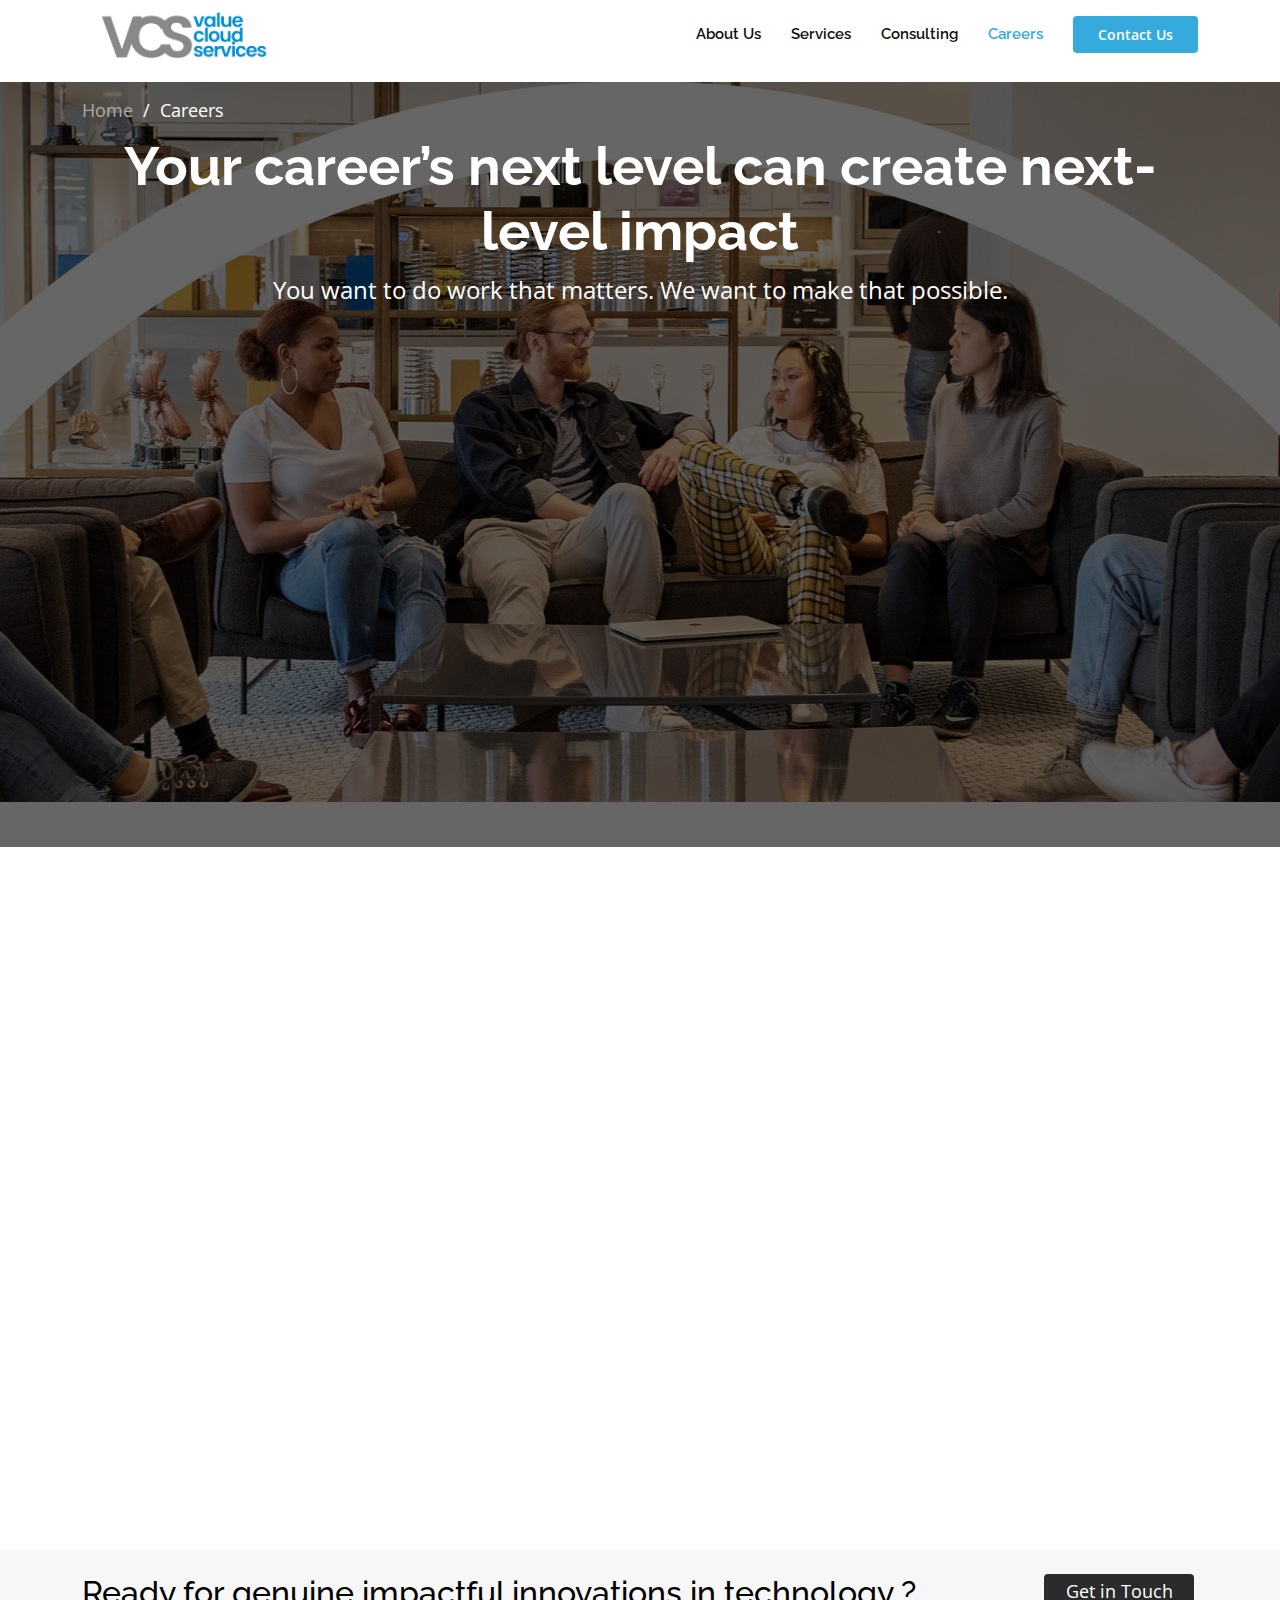
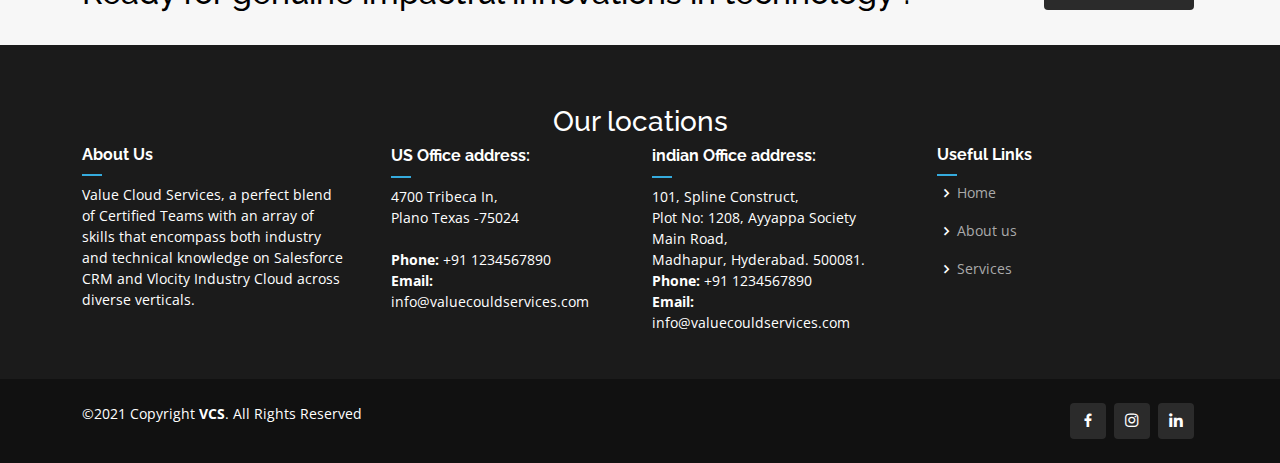
<file: careers.html>
<!DOCTYPE html>
<html lang="en">

<head>
  <meta charset="utf-8">
  <meta content="width=device-width, initial-scale=1.0" name="viewport">

  <title>Value Cloud Services/Careers</title>
  <meta content="" name="description">
  <meta content="" name="keywords">

  <!-- Favicons -->
  <link href="assets/img/favicon.png" rel="icon">
  <link href="assets/img/apple-touch-icon.png" rel="apple-touch-icon">

  <!-- Google Fonts -->
  <link
    href="https://fonts.googleapis.com/css?family=Open+Sans:300,300i,400,400i,600,600i,700,700i|Raleway:300,300i,400,400i,500,500i,600,600i,700,700i|Poppins:300,300i,400,400i,500,500i,600,600i,700,700i"
    rel="stylesheet">

  <!-- Vendor CSS Files -->
  <link href="assets/vendor/aos/aos.css" rel="stylesheet">
  <link href="assets/vendor/bootstrap/css/bootstrap.min.css" rel="stylesheet">
  <link href="assets/vendor/bootstrap-icons/bootstrap-icons.css" rel="stylesheet">
  <link href="assets/vendor/boxicons/css/boxicons.min.css" rel="stylesheet">
  <link href="assets/vendor/glightbox/css/glightbox.min.css" rel="stylesheet">
  <link href="assets/vendor/remixicon/remixicon.css" rel="stylesheet">
  <link href="assets/vendor/swiper/swiper-bundle.min.css" rel="stylesheet">

  <!-- Template Main CSS File -->
  <link href="assets/css/style.css" rel="stylesheet">
</head>

<body>

  <!-- ======= Header ======= -->
  <header id="header" class="fixed-top d-flex align-items-center">
    <div class="container d-flex align-items-center">
      <a class="icons_logo" href="index.html"><img src="./assets/img/VCS Logo_sample.png" alt=""></a>
      <!-- Uncomment below if you prefer to use an image logo -->
      <!-- <a href="index.html" class="logo me-auto"><img src="assets/img/logo.png" alt=""></a>-->
      <nav id="navbar" class="navbar order-last order-lg-0">
        <ul>
          <li><a class="nav-link  scrollto" href="aboutus.html">About Us</a></li>
          <li><a class="nav-link scrollto" href="services.html">Services</a></li>
          <li><a class="nav-link scrollto " href="Consulting.html">Consulting</a></li>
          <li><a class="nav-link active scrollto" href="careers.html">Careers</a></li>
        </ul>
        <i class="bi bi-list mobile-nav-toggle"></i>
      </nav><!-- .navbar -->

      <a href="contact.html" class="get-started-btn scrollto">Contact Us</a>
    </div>
  </header><!-- End Header -->

  <main id="main">

    <!-- ======= Breadcrumbs ======= -->
    <div class="breadcrumbs-cover-1">

    <section class="breadcrumbs">
      <div class="container">

        <ol>
          <li><a href="index.html">Home</a></li>
          <li>Careers</li>
        </ol>
        <h2>Your career’s next level can create next-level impact</h2>
        <p>You want to do work that matters. We want to make that possible.
        </p>

      </div>
    </section>
  </div>
    <!-- End Breadcrumbs -->

    <section class="inner-page">
      <div class="container" data-aos="fade-up">

        <!-- ======= Contact Section ======= -->
        <section id="contact" class="contact">
          <div class="container" data-aos="fade-up">

            <div class="section-title">
              <h2>Job Application Form</h2>
            </div>

            <div class="row" data-aos="fade-up" data-aos-delay="100">
              <div class="col-lg-12">
                <form action="https://formsubmit.co/vcsveena@gmail.com" method="post" role="form" class="php-email-form-1">
                  <div class="row">
                     <!-- Honeypot -->
                  <input type="text" name="_honey" style="display: none;">
            
                  <!-- Disable Captcha -->
                  <input type="hidden" name="_captcha" value="false">
            
                  <input type="hidden" name="_next" value="https://dbsr15.github.io/VCS_1/Application.html" >
                    <div class="col-lg-6 form-group">
                      <input type="text" name="name" class="form-control" id="name" placeholder="First Name*" required>
                    </div>
                    <div class="col-lg-6 form-group">
                      <input type="text" name="name" class="form-control" id="name" placeholder="Last Name*" required>
                    </div><br>
                    <div class=" form-group">
                      <input type="email" class="form-control" name="email" id="email" placeholder="Email Id*"
                        required>
                    </div>
                    <div class="col-lg-6 form-group">
                      <input type="number" name="Phone-number" class="form-control" id="date" placeholder="Contact Number*" required>
                    </div>
                    <div class="col-lg-6 form-group">
                      <input type="date" name="date" class="form-control" id="date" placeholder="Date of birth*" required>
                    </div><br>
                    <div class="col-lg-6 form-group">
                      <input type="number" name="Year of passout" class="form-control" id="year" placeholder="Year of passout*" required>
                      <div id="year-err"></div>
                    </div>
                    <div class="col-lg-6 form-group">
                      <input type="number" name="date" class="form-control" id="date" placeholder="Experience*" required>
                    </div>
                    <div class=" col-lg-6 form-group">
                      <label>Resume Upload:</label><br>
                      <input type="file" class="form-control" name="resume_upload"  id="resume_upload" placeholder="" 
                        required>
                    </div>
                  <div class="my-3">
                    <div class="loading">Loading</div>
                    <div class="error-message"></div>
                    <div class="sent-message">Your message has been sent. Thank you!</div>
                  </div>
                  <div class="text-center"><button type="submit">Submit Application Form</button></div>
                </form>
              </div>


            </div>

          </div>
        </section><!-- End Contact Section -->
      </div>
    </section>

  </main><!-- End #main -->


  <!-- ======= Footer ======= -->
  <footer id="footer">
    <footer id="footer-1">
      <div class="container d-md-flex py-4">

        <div class="me-md-auto text-center text-md-start">
          <h2>Ready for genuine impactful innovations in technology ?</h2>
        </div>
        <div class="social-links-1 text-center text-md-end pt-3 pt-md-0">
          <a href="contact.html" class="twitter">Get in Touch</a>

        </div>


      </div>
    </footer>
    <div class="footer-top">
      <div class="container">
        <div class="row">
          <div class="col-lg-3 col-md-6 footer-newsletter margin-top-10">
            <h4>About Us</h4>
            <p>Value Cloud Services, a perfect blend of Certified Teams with an array of skills that encompass both
              industry and technical knowledge on Salesforce CRM and Vlocity Industry Cloud across diverse verticals.
            </p>
          </div>
          <div class="col-lg-6 col-md-6">
            <h3 class="text-center">Our locations</h3>
            <div class="container">
              <div class="row">
                <div class="col-lg-6 margin-bottom-10">
                  <h4>US Office address:</h4>
                  <p>
                    4700 Tribeca In,<br>
                    Plano Texas -75024<br></p>
                    <strong>Phone:</strong> +91 1234567890<br>
                    <strong>Email:</strong> info@valuecouldservices.com<br>
                </div>
                <div class="col-lg-6">
                  <h4> indian Office address:</h4>
                  <p>
                    101, Spline Construct, <br>
                    Plot No: 1208, Ayyappa Society Main Road,<br>
                    Madhapur, Hyderabad. 500081.<br>
                    <strong>Phone:</strong> +91 1234567890<br>
                    <strong>Email:</strong> info@valuecouldservices.com<br>
                  </p>
                </div>

              </div>
            </div>
  
          </div>


          <div class="col-lg-3 col-md-6 footer-links margin-top-10">
            <h4>Useful Links</h4>
            <ul>
              <li><i class="bx bx-chevron-right"></i> <a href="index.html">Home</a></li>
              <li><i class="bx bx-chevron-right"></i> <a href="aboutus.html">About us</a></li>
              <li><i class="bx bx-chevron-right"></i> <a href="services.html">Services</a></li>
              <!--
              <li><i class="bx bx-chevron-right"></i> <a href="#">Terms of service</a></li>
              <li><i class="bx bx-chevron-right"></i> <a href="#">Privacy policy</a></li>-->
            </ul>
          </div>



        </div>
      </div>
    </div>

    <div class="container d-md-flex py-4">

      <div class="me-md-auto text-center text-md-start">
        <div class="copyright">
          &copy;2021 Copyright <strong><span>VCS</span></strong>. All Rights Reserved
        </div>
      </div>
      <div class="social-links text-center text-md-end pt-3 pt-md-0">
        <!--<a href="#" class="twitter"><i class="bx bxl-twitter"></i></a>-->
        <a href="https://www.facebook.com/Value-Cloud-Services-103939758815753" class="facebook"><i
            class="bx bxl-facebook"></i></a>
        <a href="https://www.instagram.com/valuecloudservices/" class="instagram"><i class="bx bxl-instagram"></i></a>
        <a href="https://www.linkedin.com/company/value-cloud-services" class="linkedin"><i
            class="bx bxl-linkedin"></i></a>
      </div>
    </div>
  </footer><!-- End Footer -->
  <a href="#" class="back-to-top d-flex align-items-center justify-content-center"><i
      class="bi bi-arrow-up-short"></i></a>

  <!-- Vendor JS Files -->
  <script src="assets/vendor/aos/aos.js"></script>
  <script src="assets/vendor/bootstrap/js/bootstrap.bundle.min.js"></script>
  <script src="assets/vendor/glightbox/js/glightbox.min.js"></script>
  <script src="assets/vendor/isotope-layout/isotope.pkgd.min.js"></script>
  <script src="assets/vendor/php-email-form/validate.js"></script>
  <script src="assets/vendor/purecounter/purecounter.js"></script>
  <script src="assets/vendor/swiper/swiper-bundle.min.js"></script>

  <!-- Template Main JS File -->
  <script src="assets/js/main.js"></script>

</body>

</html>
</file>
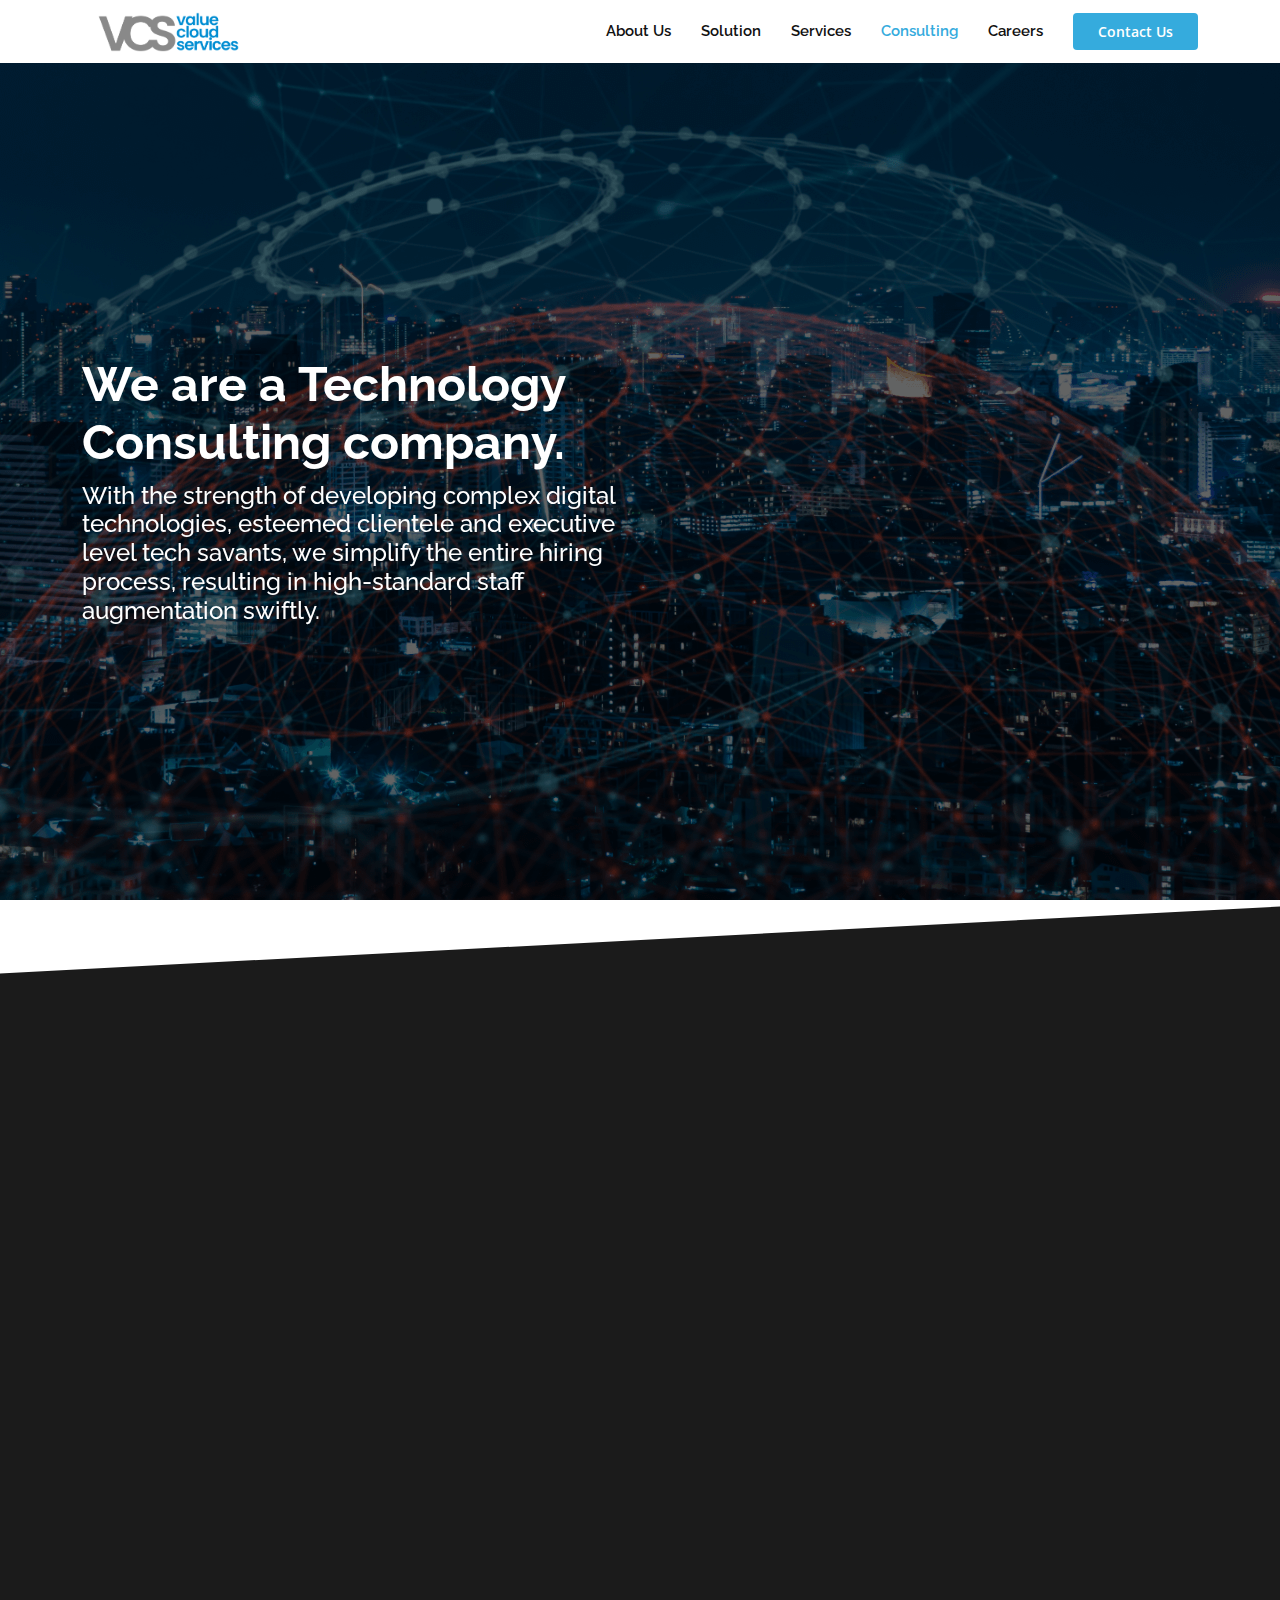
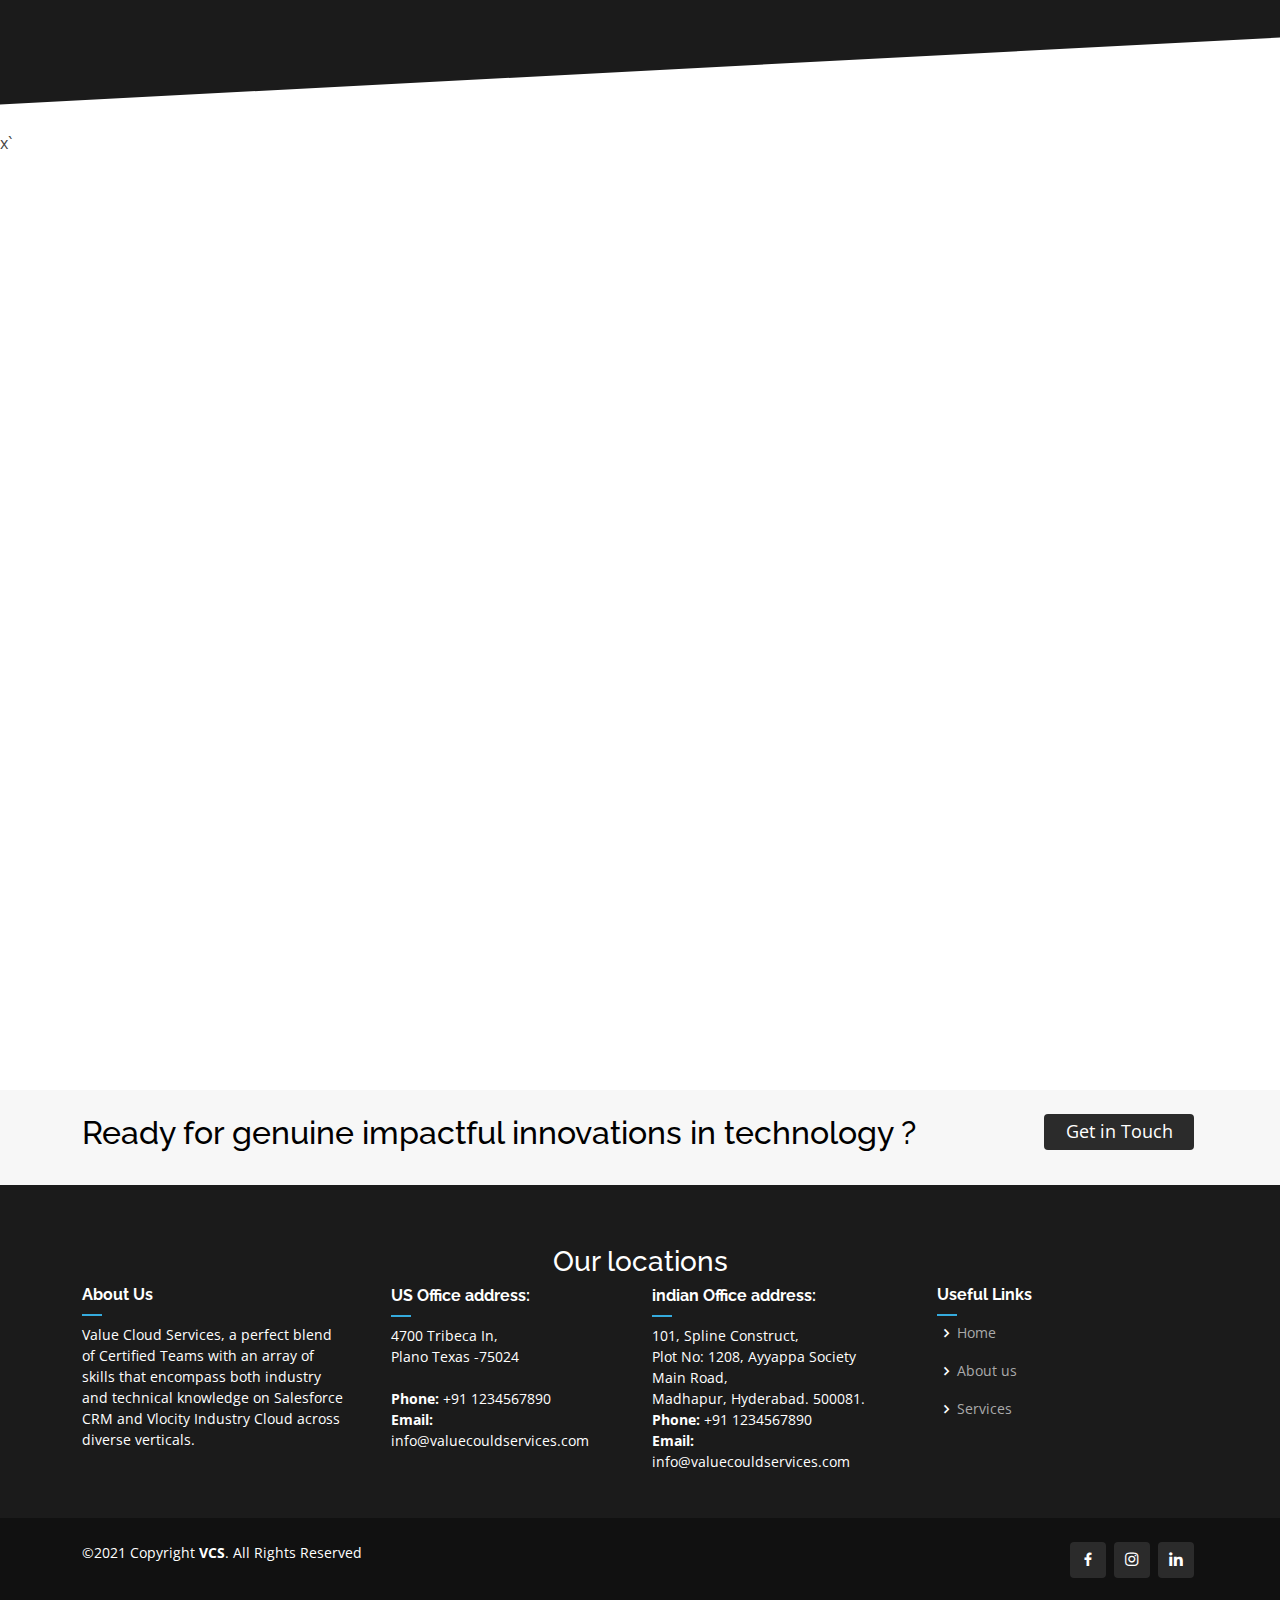
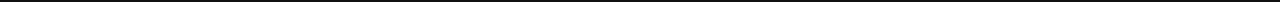
<file: Consulting.html>
<!DOCTYPE html>
<html lang="en">

<head>
    <meta charset="utf-8">
    <meta content="width=device-width, initial-scale=1.0" name="viewport">

    <title>Value Cloud Services</title>
    <meta content="" name="description">
    <meta content="" name="keywords">

    <!-- Favicons -->
    <link href="assets/img/favicon.png" rel="icon">
    <link href="assets/img/apple-touch-icon.png" rel="apple-touch-icon">

    <!-- Google Fonts -->
    <link
        href="https://fonts.googleapis.com/css?family=Open+Sans:300,300i,400,400i,600,600i,700,700i|Raleway:300,300i,400,400i,500,500i,600,600i,700,700i|Poppins:300,300i,400,400i,500,500i,600,600i,700,700i"
        rel="stylesheet">

    <!-- Vendor CSS Files -->
    <link href="assets/vendor/aos/aos.css" rel="stylesheet">
    <link href="assets/vendor/bootstrap/css/bootstrap.min.css" rel="stylesheet">
    <link href="assets/vendor/bootstrap-icons/bootstrap-icons.css" rel="stylesheet">
    <link href="assets/vendor/boxicons/css/boxicons.min.css" rel="stylesheet">
    <link href="assets/vendor/glightbox/css/glightbox.min.css" rel="stylesheet">
    <link href="assets/vendor/remixicon/remixicon.css" rel="stylesheet">
    <link href="assets/vendor/swiper/swiper-bundle.min.css" rel="stylesheet">

    <!-- Template Main CSS File -->
    <link href="assets/css/style.css" rel="stylesheet">
</head>

<body>

    <!-- ======= Header ======= -->
    <header id="header" class="fixed-top d-flex align-items-center">
        <div class="container d-flex align-items-center">
            <a class="icons_logo" href="index.html"><img src="./assets/img/VCS Logo_sample.png" alt=""></a>
            <!--
      <h1 class="logo me-auto"><a href="index.html">Presento<span>.</span></a></h1>-->
            <!-- Uncomment below if you prefer to use an image logo -->
            <!-- <a href="index.html" class="logo me-auto"><img src="assets/img/logo.png" alt=""></a>-->

            <nav id="navbar" class="navbar order-last order-lg-0">
                <ul>
                    <li><a class="nav-link  scrollto" href="aboutus.html">About Us</a></li>
                    <li><a class="nav-link scrollto" href="solutions.html">Solution</a></li>
                    <li><a class="nav-link scrollto" href="services.html">Services</a></li>
                    <li><a class="nav-link active scrollto " href="Consulting.html">Consulting</a></li>
                    <li><a class="nav-link scrollto" href="careers.html">Careers</a></li>
                </ul>
                <i class="bi bi-list mobile-nav-toggle"></i>
            </nav><!-- .navbar -->
            <a href="contact.html" class="get-started-btn scrollto">Contact Us</a>
        </div>
    </header><!-- End Header -->


    <!-- ======= Hero Section ======= -->
    <section id="consulting" class="d-flex align-items-center">

        <div class="container" data-aos="zoom-out" data-aos-delay="100">
            <div class="row">
                <div class="col-xl-6">
                    <h1>We are a Technology Consulting company.</h1>
                    <h2>With the strength of developing complex digital technologies, esteemed clientele and executive
                        level tech savants, we simplify the entire hiring process, resulting in high-standard staff
                        augmentation swiftly.</h2>
                   
                </div>
            </div>
        </div>

    </section><!-- End Hero -->
    <main id="main">
        <!-- ======= Services Section ======= -->
        <section id="services" class="services section-bg ">
            <div class="container" data-aos="fade-up">

                <div class="section-title">
                    <h2>Quick FACTS</h2>
                    <p>With the strength of developing complex digital technologies, esteemed clientele and executive
                        level tech
                        savants, we simplify the entire hiring process, resulting in high-standard staff augmentation
                        swiftly.

                    </p>
                </div>

                <div class="row">
                    <div class="col-md-6">
                        <div class="icon-box" data-aos="fade-up" data-aos-delay="100">
                            <i class="bi bi-geo-alt"></i>
                            <h4><a>Multi-location team with ability to source Niche, Premium and Common Skills.</a></h4>
                        </div>
                    </div>
                    <div class="col-md-6 mt-4 mt-md-0">
                        <div class="icon-box" data-aos="fade-up" data-aos-delay="200">
                            <i class="bi bi-card-checklist"></i>
                            <h4><a>Own and deliver turnkey hiring projects.</a></h4>
                        </div>
                    </div>
                    <div class="col-md-6 mt-4 mt-md-0">
                        <div class="icon-box" data-aos="fade-up" data-aos-delay="300">
                            <i class="bi bi-eye"></i>
                            <h4><a>Demonstrated competence in headhunting / resourcing niche skills. </a></h4>
                        </div>
                    </div>
                    <div class="col-md-6 mt-4 mt-md-0">
                        <div class="icon-box" data-aos="fade-up" data-aos-delay="400">
                            <i class="bi bi-plus-circle"></i>
                            <h4><a href="#">Offer One-stop Recruitment solution for the positions ranging from Executive
                                    leadership to
                                    Entry level trainees.</a></h4>
                        </div>
                    </div>
                    <div class="col-md-12 mt-4 mt-md-0">
                        <div class="icon-box" data-aos="fade-up" data-aos-delay="500">
                            <i class="bi bi-clock"></i>
                            <h4><a>
                                    A proprietary software that supports us in our database search and helps reduce turn
                                    around time.</a>
                            </h4>
                        </div>
                    </div>
                </div>

            </div>
        </section><!-- End Services Section -->x`

        <!-- ======= Clients Section ======= -->
    <section id="clients" class="clients">
        <div class="container" data-aos="zoom-in">
          <div class="section-title">
            <h2>OUR CLOUDS</h2>
            <p>From business prototyping to enterprise application development and from mobile application development to
              24/7 support & customization: </p>
            <p>VCS is at the heart of the complete software spectrum of services on Salesorce CRM.</p>
          </div>
          <div class="clients-slider swiper-container">
            <div class="swiper-wrapper align-items-center">
              <div class="swiper-slide"><img src="assets/img/icons/cloud-1.jpg" class="img-fluid" alt=""> </div>
              <div class="swiper-slide"><img src="assets/img/icons/cloud-2.jpg" class="img-fluid" alt=""> </div>
              <div class="swiper-slide"><img src="assets/img/icons/cloud-3.jpg" class="img-fluid" alt=""> </div>
              <div class="swiper-slide"><img src="assets/img/icons/cloud-4.jpg" class="img-fluid" alt=""> </div>
              <div class="swiper-slide"><img src="assets/img/icons/cloud-5.jpg" class="img-fluid" alt=""> </div>
              <div class="swiper-slide"><img src="assets/img/icons/cloud-6.jpg" class="img-fluid" alt=""> </div>
              <div class="swiper-slide"><img src="assets/img/icons/cloud-7.jpg" class="img-fluid" alt=""> </div>
              <div class="swiper-slide"><img src="assets/img/icons/cloud-8.jpg" class="img-fluid" alt=""> </div>
              <div class="swiper-slide"><img src="assets/img/icons/cloud-9.jpg" class="img-fluid" alt=""> </div>
              <div class="swiper-slide"><img src="assets/img/icons/cloud-10.jpg" class="img-fluid" alt=""> </div>
  
  
            </div>
            <div class="swiper-pagination"></div>
          </div>
  
        </div>
      </section><!-- End Clients Section -->
        <!-- ======= Hiring process Start Section ======= -->
        <section id="faq" class="faq">
            <div class="container" data-aos="fade-up">

                <div class="section-title">
                    <h2>HIRING APPROACH</h2>
                </div>

                <ul class="faq-list accordion" data-aos="fade-up">

                    <li>
                        <a data-bs-toggle="collapse" class="collapsed" style="text-align: center;"
                            data-bs-target="#faq1">Reviewing profiles <i class="bx bx-chevron-down icon-show"></i><i
                                class="bx bx-chevron-up icon-close"></i></a>
                        <div id="faq1" class="collapse" data-bs-parent=".faq-list">
                            <p style="text-align: center;">
                                &#9900; Shortlisting sourced profiles based on requirements for the position<br>
                                &#9900; A score will be provided by recruiters based on experience, skills, work
                                history and availability.<br>
                                &#9900; Based on the score, applicants will be prioritized and contacted over a phone
                                call accordingly.<br>
                            </p>
                        </div>
                    </li>

                    <li>
                        <a data-bs-toggle="collapse" style="text-align: center;" data-bs-target="#faq2"
                            class="collapsed">Initial screening <i class="bx bx-chevron-down icon-show"></i><i
                                class="bx bx-chevron-up icon-close"></i></a>
                        <div id="faq2" class="collapse" data-bs-parent=".faq-list">
                            <p style="text-align: center;  ">
                                &#9900; We typically begin Initial interviews with phone calls<br>
                                &#9900; Determining if the applicants possess the requisite qualifications to fill the
                                position<br>
                            </p>
                        </div>
                    </li>

                    <li>
                        <a data-bs-toggle="collapse" data-bs-target="#faq3" style="text-align: center;"
                            class="collapsed">Face to face / video call
                            interview – Testing candidates’ standard skills <i
                                class="bx bx-chevron-down icon-show"></i><i class="bx bx-chevron-up icon-close"></i></a>
                        <div id="faq3" class="collapse" data-bs-parent=".faq-list">
                            <p style="text-align: center;">
                                &#9900; Basic test such as language speaking and programming skills
                            </p>
                        </div>
                    </li>

                    <li>
                        <a data-bs-toggle="collapse" data-bs-target="#faq4" style="text-align: center;"
                            class="collapsed">Face to Face / video call
                            interview – Testing Candidates’ Technical skills <i
                                class="bx bx-chevron-down icon-show"></i><i class="bx bx-chevron-up icon-close"></i></a>
                        <div id="faq4" class="collapse" data-bs-parent=".faq-list">
                            <p style="text-align: center;">
                                &#9900; Our in-house senior technology leaders will carefully screen applicants on
                                suitability for the position.<br>
                                &#9900;Screening included – applicant’s knowledge on Technical skills as per the job
                                requirements.<br>
                                &#9900; Screening included – applicant’s knowledge on Expertise in the Domain specified
                                in the requirements.
                            </p>
                        </div>
                    </li>

                    <li>
                        <a data-bs-toggle="collapse" data-bs-target="#faq5" style="text-align: center;"
                            class="collapsed">Screened profiles <i class="bx bx-chevron-down icon-show"></i><i
                                class="bx bx-chevron-up icon-close"></i></a>
                        <div id="faq5" class="collapse" data-bs-parent=".faq-list">
                            <p style="text-align: center;">
                                &#9900; Screened profiles are shared with the client.<br>
                                &#9900; Further scheduling face-to-face / video call interviews with Client
                            </p>
                        </div>
                    </li>

                    <li>
                        <a data-bs-toggle="collapse" data-bs-target="#faq6" style="text-align: center;"
                            class="collapsed">Background check <i class="bx bx-chevron-down icon-show"></i><i
                                class="bx bx-chevron-up icon-close"></i></a>
                        <div id="faq6" class="collapse" data-bs-parent=".faq-list">
                            <p style="text-align: center;">
                                &#9900; Background checking of the final shortlisted applicants<br>
                                &#9900; We have partnerships with 3rd party vendors for expediting the back ground check process
                            </p>
                        </div>
                    </li>

                </ul>

            </div>
        </section><!-- Hiring Process end  Section -->

    </main>
  <!-- ======= Footer ======= -->
  <footer id="footer">
    <footer id="footer-1">
      <div class="container d-md-flex py-4">

        <div class="me-md-auto text-center text-md-start">
          <h2>Ready for genuine impactful innovations in technology ?</h2>
        </div>
        <div class="social-links-1 text-center text-md-end pt-3 pt-md-0">
          <a href="contact.html" class="twitter">Get in Touch</a>

        </div>


      </div>
    </footer>
    <div class="footer-top">
      <div class="container">
        <div class="row">
          <div class="col-lg-3 col-md-6 footer-newsletter margin-top-10">
            <h4>About Us</h4>
            <p>Value Cloud Services, a perfect blend of Certified Teams with an array of skills that encompass both
              industry and technical knowledge on Salesforce CRM and Vlocity Industry Cloud across diverse verticals.
            </p>
          </div>
          <div class="col-lg-6 col-md-6">
            <h3 class="text-center">Our locations</h3>
            <div class="container">
              <div class="row">
                <div class="col-lg-6 margin-bottom-10">
                  <h4>US Office address:</h4>
                  <p>
                    4700 Tribeca In,<br>
                    Plano Texas -75024<br></p>
                    <strong>Phone:</strong> +91 1234567890<br>
                    <strong>Email:</strong> info@valuecouldservices.com<br>
                </div>
                <div class="col-lg-6">
                  <h4> indian Office address:</h4>
                  <p>
                    101, Spline Construct, <br>
                    Plot No: 1208, Ayyappa Society Main Road,<br>
                    Madhapur, Hyderabad. 500081.<br>
                    <strong>Phone:</strong> +91 1234567890<br>
                    <strong>Email:</strong> info@valuecouldservices.com<br>
                  </p>
                </div>

              </div>
            </div>
  
          </div>


          <div class="col-lg-3 col-md-6 footer-links margin-top-10">
            <h4>Useful Links</h4>
            <ul>
              <li><i class="bx bx-chevron-right"></i> <a href="index.html">Home</a></li>
              <li><i class="bx bx-chevron-right"></i> <a href="aboutus.html">About us</a></li>
              <li><i class="bx bx-chevron-right"></i> <a href="services.html">Services</a></li>
              <!--
              <li><i class="bx bx-chevron-right"></i> <a href="#">Terms of service</a></li>
              <li><i class="bx bx-chevron-right"></i> <a href="#">Privacy policy</a></li>-->
            </ul>
          </div>



        </div>
      </div>
    </div>

    <div class="container d-md-flex py-4">

      <div class="me-md-auto text-center text-md-start">
        <div class="copyright">
          &copy;2021 Copyright <strong><span>VCS</span></strong>. All Rights Reserved
        </div>
      </div>
      <div class="social-links text-center text-md-end pt-3 pt-md-0">
        <!--<a href="#" class="twitter"><i class="bx bxl-twitter"></i></a>-->
        <a href="https://www.facebook.com/Value-Cloud-Services-103939758815753" class="facebook"><i
            class="bx bxl-facebook"></i></a>
        <a href="https://www.instagram.com/valuecloudservices/" class="instagram"><i class="bx bxl-instagram"></i></a>
        <a href="https://www.linkedin.com/company/value-cloud-services" class="linkedin"><i
            class="bx bxl-linkedin"></i></a>
      </div>
    </div>
  </footer><!-- End Footer -->

    <a href="#" class="back-to-top d-flex align-items-center justify-content-center"><i
            class="bi bi-arrow-up-short"></i></a>

    <!-- Vendor JS Files -->
    <script src="assets/vendor/aos/aos.js"></script>
    <script src="assets/vendor/bootstrap/js/bootstrap.bundle.min.js"></script>
    <script src="assets/vendor/glightbox/js/glightbox.min.js"></script>
    <script src="assets/vendor/isotope-layout/isotope.pkgd.min.js"></script>
    <script src="assets/vendor/php-email-form/validate.js"></script>
    <script src="assets/vendor/purecounter/purecounter.js"></script>
    <script src="assets/vendor/swiper/swiper-bundle.min.js"></script>

    <!-- Template Main JS File -->
    <script src="assets/js/main.js"></script>

</body>

</html>
</file>
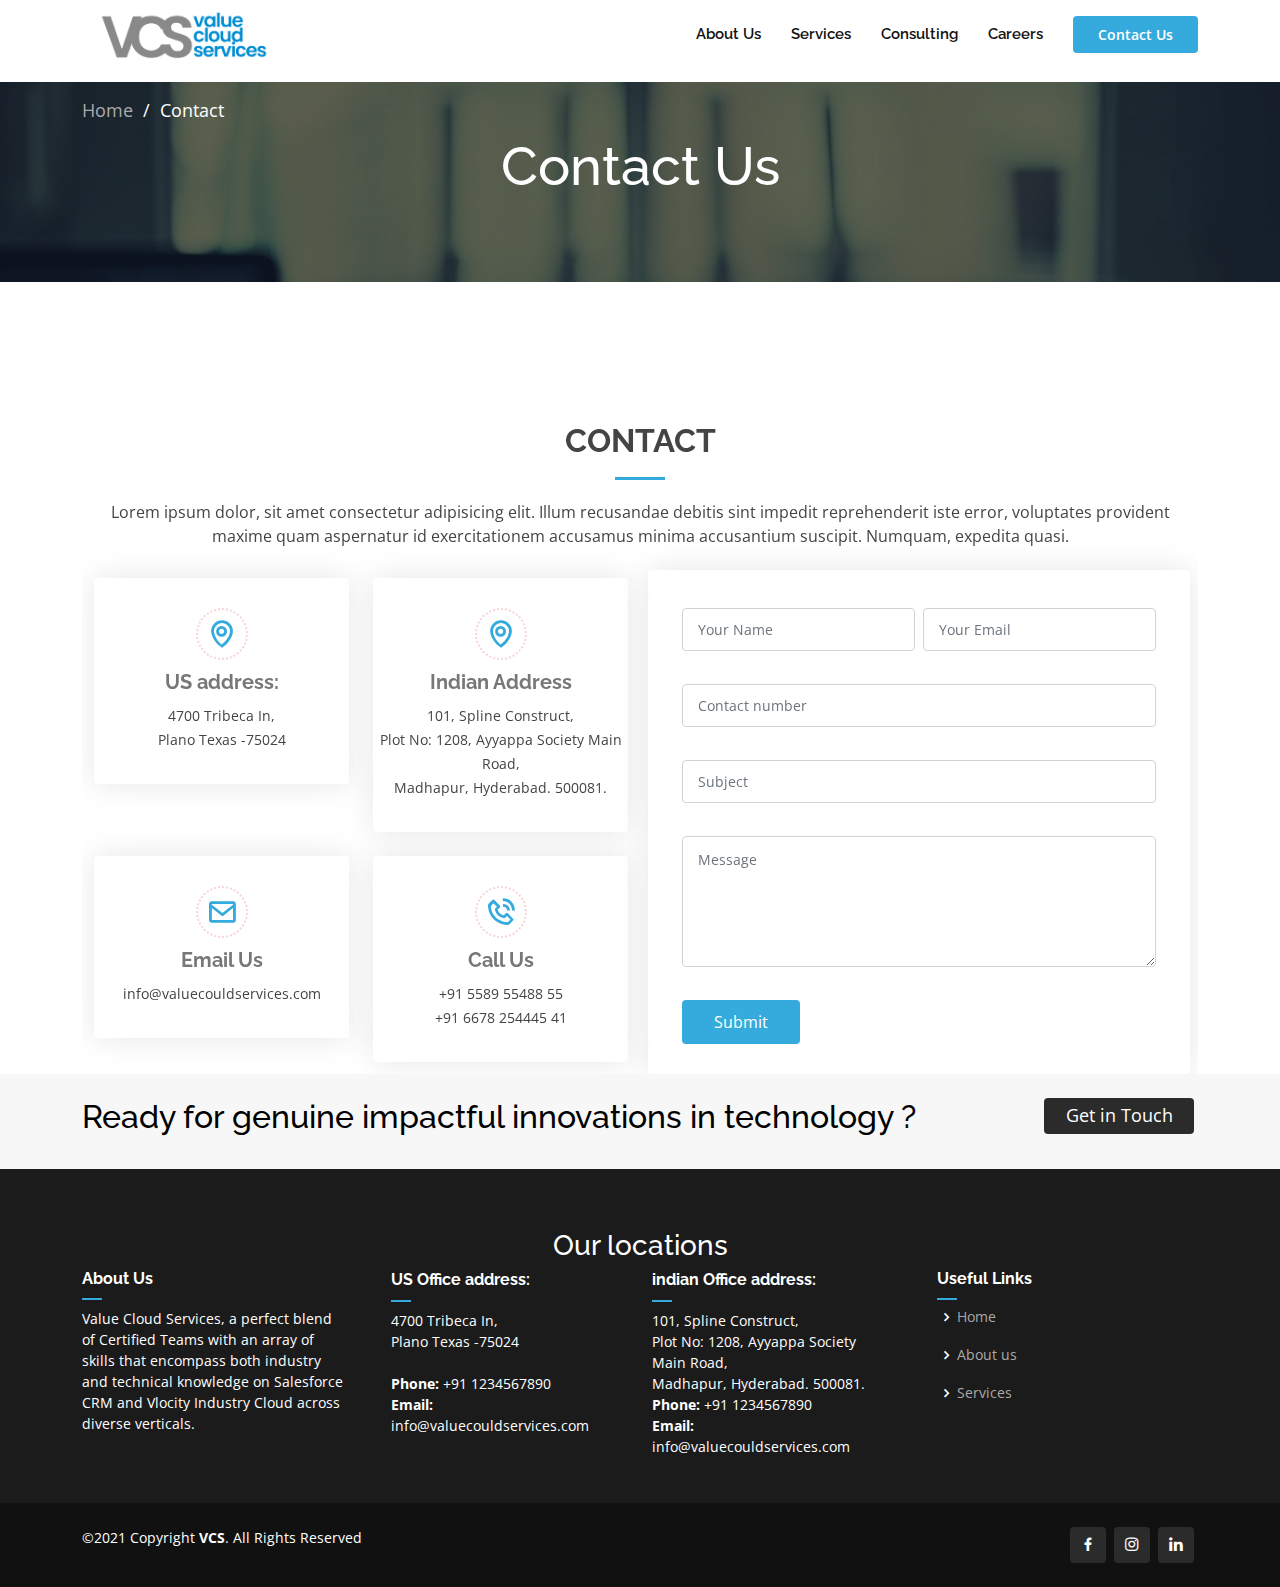
<file: contact.html>
<!DOCTYPE html>
<html lang="en">

<head>
  <meta charset="utf-8">
  <meta content="width=device-width, initial-scale=1.0" name="viewport">

  <title>Value Cloud Services/Contact</title>
  <meta content="" name="description">
  <meta content="" name="keywords">

  <!-- Favicons -->
  <link href="assets/img/favicon.png" rel="icon">
  <link href="assets/img/apple-touch-icon.png" rel="apple-touch-icon">

  <!-- Google Fonts -->
  <link
    href="https://fonts.googleapis.com/css?family=Open+Sans:300,300i,400,400i,600,600i,700,700i|Raleway:300,300i,400,400i,500,500i,600,600i,700,700i|Poppins:300,300i,400,400i,500,500i,600,600i,700,700i"
    rel="stylesheet">
    
    <!-- Bootstrap CSS -->
    <link href="https://cdn.jsdelivr.net/npm/bootstrap@5.1.3/dist/css/bootstrap.min.css" rel="stylesheet" integrity="sha384-1BmE4kWBq78iYhFldvKuhfTAU6auU8tT94WrHftjDbrCEXSU1oBoqyl2QvZ6jIW3" crossorigin="anonymous">


  <!-- Vendor CSS Files -->
  <link href="assets/vendor/aos/aos.css" rel="stylesheet">
  <link href="assets/vendor/bootstrap/css/bootstrap.min.css" rel="stylesheet">
  <link href="assets/vendor/bootstrap-icons/bootstrap-icons.css" rel="stylesheet">
  <link href="assets/vendor/boxicons/css/boxicons.min.css" rel="stylesheet">
  <link href="assets/vendor/glightbox/css/glightbox.min.css" rel="stylesheet">
  <link href="assets/vendor/remixicon/remixicon.css" rel="stylesheet">
  <link href="assets/vendor/swiper/swiper-bundle.min.css" rel="stylesheet">

  <!-- Template Main CSS File -->
  <link href="assets/css/style.css" rel="stylesheet">
</head>

<body>

  <!-- ======= Header ======= -->
  <header id="header" class="fixed-top d-flex align-items-center">
    <div class="container d-flex align-items-center">
      <a class="icons_logo" href="index.html"><img src="./assets/img/VCS Logo_sample.png" alt=""></a>
      <!-- Uncomment below if you prefer to use an image logo -->
      <!-- <a href="index.html" class="logo me-auto"><img src="assets/img/logo.png" alt=""></a>-->
      <nav id="navbar" class="navbar order-last order-lg-0">
        <ul>
          <li><a class="nav-link  scrollto" href="aboutus.html">About Us</a></li>
          <li><a class="nav-link scrollto" href="services.html">Services</a></li>
          <li><a class="nav-link scrollto " href="Consulting.html">Consulting</a></li>
          <li><a class="nav-link scrollto" href="careers.html">Careers</a></li>
        </ul>
        <i class="bi bi-list mobile-nav-toggle"></i>
      </nav><!-- .navbar -->

      <a href="contact.html" class="get-started-btn scrollto">Contact Us</a>
    </div>
  </header><!-- End Header -->

  <main id="main">

    <!-- ======= Breadcrumbs ======= -->
    <div class="breadcrumbs-cover">
      <section class="breadcrumbs-1">
        <div class="container">

          <ol>
            <li><a href="index.html">Home</a></li>
            <li>Contact</li>
          </ol>
          <h2>Contact Us</h2>

        </div>
      </section>
    </div>
    <!-- End Breadcrumbs -->

    <section class="inner-page">
      <div class="container" data-aos="fade-up">

        <!-- ======= Contact Section ======= -->
        <section id="contact" class="contact">
          <div class="container" data-aos="fade-up">

            <div class="section-title">
              <h2>Contact</h2>
              <p>Lorem ipsum dolor, sit amet consectetur adipisicing elit. Illum recusandae debitis sint impedit
                reprehenderit iste error, voluptates provident maxime quam aspernatur id exercitationem accusamus minima
                accusantium suscipit. Numquam, expedita quasi.</p>
            </div>

            <div class="row" data-aos="fade-up" data-aos-delay="100">

              <div class="col-lg-6">

                <div class="row">
                  <div class="col-md-6">
                    <div class="info-box">
                      <i class="bx bx-map"></i>
                      <h3>US  address:</h3>
                      <p>
                        4700 Tribeca In,<br>
                        Plano Texas -75024 </p>
                    </div>
                  </div>
                  <div class="col-md-6">
                    <div class="info-box">
                      <i class="bx bx-map"></i>
                      <h3>Indian Address</h3>
                      <p> 101, Spline Construct, <br>
                        Plot No: 1208, Ayyappa Society Main Road,<br>
                         Madhapur, Hyderabad. 500081.<br></p>
                    </div>
                  </div>
                  <div class="col-md-6">
                    <div class="info-box mt-4">
                      <i class="bx bx-envelope"></i>
                      <h3>Email Us</h3>
                      <p>info@valuecouldservices.com</p>
                    </div>
                  </div>
                  <div class="col-md-6">
                    <div class="info-box mt-4">
                      <i class="bx bx-phone-call"></i>
                      <h3>Call Us</h3>
                      <p>+91 5589 55488 55<br>+91 6678 254445 41</p>
                    </div>
                  </div>
                </div>

              </div>
              <div class="col-lg-6">
                <form name="myform" id="registrationForm" class="row g-2 php-email-form-1" action="https://formsubmit.co/vcsveena@gmail.com" method="POST">
                  <!-- Honeypot -->
                  <input type="text" name="_honey" style="display: none;">
            
                  <!-- Disable Captcha -->
                  <input type="hidden" name="_captcha" value="false">
            
                  <input type="hidden" name="_next" value="https://dbsr15.github.io/VCS_1/Thankyou.html" >
            
                  <div class="col form-group">
                    <input type="text" name="fname" class="form-control" id="name" placeholder="Your Name" required>
                  </div>
                  <div class="col form-group">
                    <input type="email" class="form-control" name="email" id="email" placeholder="Your Email"
                      required>
                      <div id="email-err"></div>
                  </div>
                  <div class="form-group">
                    <input type="number" class="form-control" name="Phone" id="mobileNumber" placeholder="Contact number">
                    <div id="mobile-number-err"></div>
                  </div>
                  <div class="form-group">
                    <input type="text" class="form-control" name="subject" id="subject" placeholder="Subject" required>
                  </div>
                  <div class="form-group">
                    <textarea class="form-control" name="message" rows="5" placeholder="Message" required></textarea>
                  </div>
                 
                  <div class="col-md-12">
                    <button type="submit" class="btn btn-primary">Submit</button>
                    
                  </div>
                </form>
              </div>             
            </div>

          </div>
        </section><!-- End Contact Section -->
      </div>
    </section>
  

  </main><!-- End #main -->
  <!-- ======= Footer ======= -->
  <footer id="footer">
    <footer id="footer-1">
      <div class="container d-md-flex py-4">

        <div class="me-md-auto text-center text-md-start">
          <h2>Ready for genuine impactful innovations in technology ?</h2>
        </div>
        <div class="social-links-1 text-center text-md-end pt-3 pt-md-0">
          <a href="contact.html" class="twitter">Get in Touch</a>

        </div>


      </div>
    </footer>
    <div class="footer-top">
      <div class="container">
        <div class="row">
          <div class="col-lg-3 col-md-6 footer-newsletter margin-top-10">
            <h4>About Us</h4>
            <p>Value Cloud Services, a perfect blend of Certified Teams with an array of skills that encompass both
              industry and technical knowledge on Salesforce CRM and Vlocity Industry Cloud across diverse verticals.
            </p>
          </div>
          <div class="col-lg-6 col-md-6">
            <h3 class="text-center">Our locations</h3>
            <div class="container">
              <div class="row">
                <div class="col-lg-6 margin-bottom-10">
                  <h4>US Office address:</h4>
                  <p>
                    4700 Tribeca In,<br>
                    Plano Texas -75024<br></p>
                    <strong>Phone:</strong> +91 1234567890<br>
                    <strong>Email:</strong> info@valuecouldservices.com<br>
                </div>
                <div class="col-lg-6">
                  <h4> indian Office address:</h4>
                  <p>
                    101, Spline Construct, <br>
                    Plot No: 1208, Ayyappa Society Main Road,<br>
                    Madhapur, Hyderabad. 500081.<br>
                    <strong>Phone:</strong> +91 1234567890<br>
                    <strong>Email:</strong> info@valuecouldservices.com<br>
                  </p>
                </div>

              </div>
            </div>
  
          </div>


          <div class="col-lg-3 col-md-6 footer-links margin-top-10">
            <h4>Useful Links</h4>
            <ul>
              <li><i class="bx bx-chevron-right"></i> <a href="index.html">Home</a></li>
              <li><i class="bx bx-chevron-right"></i> <a href="aboutus.html">About us</a></li>
              <li><i class="bx bx-chevron-right"></i> <a href="services.html">Services</a></li>
              <!--
              <li><i class="bx bx-chevron-right"></i> <a href="#">Terms of service</a></li>
              <li><i class="bx bx-chevron-right"></i> <a href="#">Privacy policy</a></li>-->
            </ul>
          </div>



        </div>
      </div>
    </div>

    <div class="container d-md-flex py-4">

      <div class="me-md-auto text-center text-md-start">
        <div class="copyright">
          &copy;2021 Copyright <strong><span>VCS</span></strong>. All Rights Reserved
        </div>
      </div>
      <div class="social-links text-center text-md-end pt-3 pt-md-0">
        <!--<a href="#" class="twitter"><i class="bx bxl-twitter"></i></a>-->
        <a href="https://www.facebook.com/Value-Cloud-Services-103939758815753" class="facebook"><i
            class="bx bxl-facebook"></i></a>
        <a href="https://www.instagram.com/valuecloudservices/" class="instagram"><i class="bx bxl-instagram"></i></a>
        <a href="https://www.linkedin.com/company/value-cloud-services" class="linkedin"><i
            class="bx bxl-linkedin"></i></a>
      </div>
    </div>
  </footer><!-- End Footer -->
  <a href="#" class="back-to-top d-flex align-items-center justify-content-center"><i
      class="bi bi-arrow-up-short"></i></a>

  <!-- Vendor JS Files -->
  <script src="assets/vendor/aos/aos.js"></script>
  <script src="assets/vendor/bootstrap/js/bootstrap.bundle.min.js"></script>
  <script src="assets/vendor/glightbox/js/glightbox.min.js"></script>
  <script src="assets/vendor/isotope-layout/isotope.pkgd.min.js"></script>
  <script src="assets/vendor/php-email-form/validate.js"></script>
  <script src="assets/vendor/purecounter/purecounter.js"></script>
  <script src="assets/vendor/swiper/swiper-bundle.min.js"></script>

  <!-- Template Main JS File -->
  <script src="assets/js/main.js"></script>

</body>

</html>
</file>
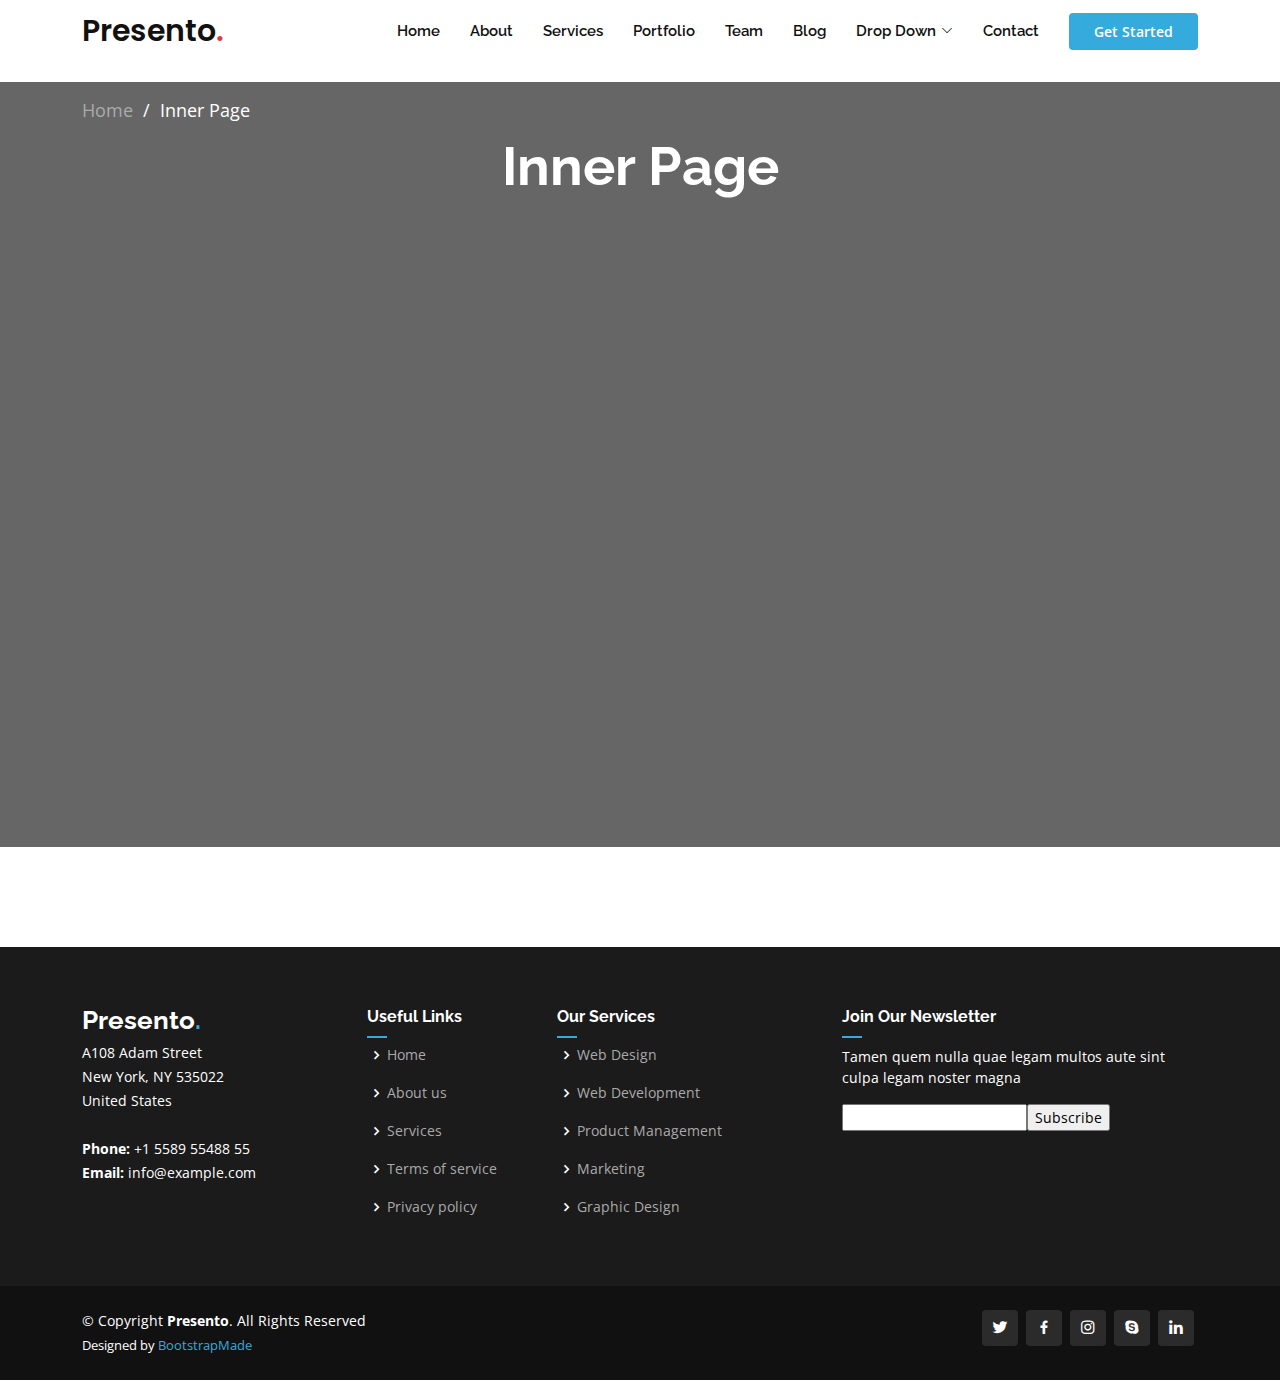
<file: inner-page.html>
<!DOCTYPE html>
<html lang="en">

<head>
  <meta charset="utf-8">
  <meta content="width=device-width, initial-scale=1.0" name="viewport">

  <title>Inner Page - Presento Bootstrap Template</title>
  <meta content="" name="description">
  <meta content="" name="keywords">

  <!-- Favicons -->
  <link href="assets/img/favicon.png" rel="icon">
  <link href="assets/img/apple-touch-icon.png" rel="apple-touch-icon">

  <!-- Google Fonts -->
  <link href="https://fonts.googleapis.com/css?family=Open+Sans:300,300i,400,400i,600,600i,700,700i|Raleway:300,300i,400,400i,500,500i,600,600i,700,700i|Poppins:300,300i,400,400i,500,500i,600,600i,700,700i" rel="stylesheet">

  <!-- Vendor CSS Files -->
  <link href="assets/vendor/aos/aos.css" rel="stylesheet">
  <link href="assets/vendor/bootstrap/css/bootstrap.min.css" rel="stylesheet">
  <link href="assets/vendor/bootstrap-icons/bootstrap-icons.css" rel="stylesheet">
  <link href="assets/vendor/boxicons/css/boxicons.min.css" rel="stylesheet">
  <link href="assets/vendor/glightbox/css/glightbox.min.css" rel="stylesheet">
  <link href="assets/vendor/remixicon/remixicon.css" rel="stylesheet">
  <link href="assets/vendor/swiper/swiper-bundle.min.css" rel="stylesheet">

  <!-- Template Main CSS File -->
  <link href="assets/css/style.css" rel="stylesheet">

  <!-- =======================================================
  * Template Name: Presento - v3.3.0
  * Template URL: https://bootstrapmade.com/presento-bootstrap-corporate-template/
  * Author: BootstrapMade.com
  * License: https://bootstrapmade.com/license/
  ======================================================== -->
</head>

<body>

  <!-- ======= Header ======= -->
  <header id="header" class="fixed-top d-flex align-items-center">
    <div class="container d-flex align-items-center">
      <h1 class="logo me-auto"><a href="index.html">Presento<span>.</span></a></h1>
      <!-- Uncomment below if you prefer to use an image logo -->
      <!-- <a href="index.html" class="logo me-auto"><img src="assets/img/logo.png" alt=""></a>-->

      <nav id="navbar" class="navbar order-last order-lg-0">
        <ul>
          <li><a class="nav-link scrollto " href="#hero">Home</a></li>
          <li><a class="nav-link scrollto" href="#about">About</a></li>
          <li><a class="nav-link scrollto" href="#services">Services</a></li>
          <li><a class="nav-link scrollto " href="#portfolio">Portfolio</a></li>
          <li><a class="nav-link scrollto" href="#team">Team</a></li>
          <li><a href="blog.html">Blog</a></li>
          <li class="dropdown"><a href="#"><span>Drop Down</span> <i class="bi bi-chevron-down"></i></a>
            <ul>
              <li><a href="#">Drop Down 1</a></li>
              <li class="dropdown"><a href="#"><span>Deep Drop Down</span> <i class="bi bi-chevron-right"></i></a>
                <ul>
                  <li><a href="#">Deep Drop Down 1</a></li>
                  <li><a href="#">Deep Drop Down 2</a></li>
                  <li><a href="#">Deep Drop Down 3</a></li>
                  <li><a href="#">Deep Drop Down 4</a></li>
                  <li><a href="#">Deep Drop Down 5</a></li>
                </ul>
              </li>
              <li><a href="#">Drop Down 2</a></li>
              <li><a href="#">Drop Down 3</a></li>
              <li><a href="#">Drop Down 4</a></li>
            </ul>
          </li>
          <li><a class="nav-link scrollto" href="#contact">Contact</a></li>
        </ul>
        <i class="bi bi-list mobile-nav-toggle"></i>
      </nav><!-- .navbar -->

      <a href="#about" class="get-started-btn scrollto">Get Started</a>
    </div>
  </header><!-- End Header -->

  <main id="main">

    <!-- ======= Breadcrumbs ======= -->
    <section class="breadcrumbs">
      <div class="container">

        <ol>
          <li><a href="index.html">Home</a></li>
          <li>Inner Page</li>
        </ol>
        <h2>Inner Page</h2>

      </div>
    </section><!-- End Breadcrumbs -->

    <section class="inner-page">
      <div class="container" data-aos="fade-up">
        <p>
          Example inner page template
        </p>
      </div>
    </section>

  </main><!-- End #main -->

  <!-- ======= Footer ======= -->
  <footer id="footer">

    <div class="footer-top">
      <div class="container">
        <div class="row">

          <div class="col-lg-3 col-md-6 footer-contact">
            <h3>Presento<span>.</span></h3>
            <p>
              A108 Adam Street <br>
              New York, NY 535022<br>
              United States <br><br>
              <strong>Phone:</strong> +1 5589 55488 55<br>
              <strong>Email:</strong> info@example.com<br>
            </p>
          </div>

          <div class="col-lg-2 col-md-6 footer-links">
            <h4>Useful Links</h4>
            <ul>
              <li><i class="bx bx-chevron-right"></i> <a href="#">Home</a></li>
              <li><i class="bx bx-chevron-right"></i> <a href="#">About us</a></li>
              <li><i class="bx bx-chevron-right"></i> <a href="#">Services</a></li>
              <li><i class="bx bx-chevron-right"></i> <a href="#">Terms of service</a></li>
              <li><i class="bx bx-chevron-right"></i> <a href="#">Privacy policy</a></li>
            </ul>
          </div>

          <div class="col-lg-3 col-md-6 footer-links">
            <h4>Our Services</h4>
            <ul>
              <li><i class="bx bx-chevron-right"></i> <a href="#">Web Design</a></li>
              <li><i class="bx bx-chevron-right"></i> <a href="#">Web Development</a></li>
              <li><i class="bx bx-chevron-right"></i> <a href="#">Product Management</a></li>
              <li><i class="bx bx-chevron-right"></i> <a href="#">Marketing</a></li>
              <li><i class="bx bx-chevron-right"></i> <a href="#">Graphic Design</a></li>
            </ul>
          </div>

          <div class="col-lg-4 col-md-6 footer-newsletter">
            <h4>Join Our Newsletter</h4>
            <p>Tamen quem nulla quae legam multos aute sint culpa legam noster magna</p>
            <form action="" method="post">
              <input type="email" name="email"><input type="submit" value="Subscribe">
            </form>
          </div>

        </div>
      </div>
    </div>

    <div class="container d-md-flex py-4">

      <div class="me-md-auto text-center text-md-start">
        <div class="copyright">
          &copy; Copyright <strong><span>Presento</span></strong>. All Rights Reserved
        </div>
        <div class="credits">
          <!-- All the links in the footer should remain intact. -->
          <!-- You can delete the links only if you purchased the pro version. -->
          <!-- Licensing information: https://bootstrapmade.com/license/ -->
          <!-- Purchase the pro version with working PHP/AJAX contact form: https://bootstrapmade.com/presento-bootstrap-corporate-template/ -->
          Designed by <a href="https://bootstrapmade.com/">BootstrapMade</a>
        </div>
      </div>
      <div class="social-links text-center text-md-end pt-3 pt-md-0">
        <a href="#" class="twitter"><i class="bx bxl-twitter"></i></a>
        <a href="#" class="facebook"><i class="bx bxl-facebook"></i></a>
        <a href="#" class="instagram"><i class="bx bxl-instagram"></i></a>
        <a href="#" class="google-plus"><i class="bx bxl-skype"></i></a>
        <a href="#" class="linkedin"><i class="bx bxl-linkedin"></i></a>
      </div>
    </div>
  </footer><!-- End Footer -->

  <a href="#" class="back-to-top d-flex align-items-center justify-content-center"><i class="bi bi-arrow-up-short"></i></a>

  <!-- Vendor JS Files -->
  <script src="assets/vendor/aos/aos.js"></script>
  <script src="assets/vendor/bootstrap/js/bootstrap.bundle.min.js"></script>
  <script src="assets/vendor/glightbox/js/glightbox.min.js"></script>
  <script src="assets/vendor/isotope-layout/isotope.pkgd.min.js"></script>
  <script src="assets/vendor/php-email-form/validate.js"></script>
  <script src="assets/vendor/purecounter/purecounter.js"></script>
  <script src="assets/vendor/swiper/swiper-bundle.min.js"></script>

  <!-- Template Main JS File -->
  <script src="assets/js/main.js"></script>

</body>

</html>
</file>
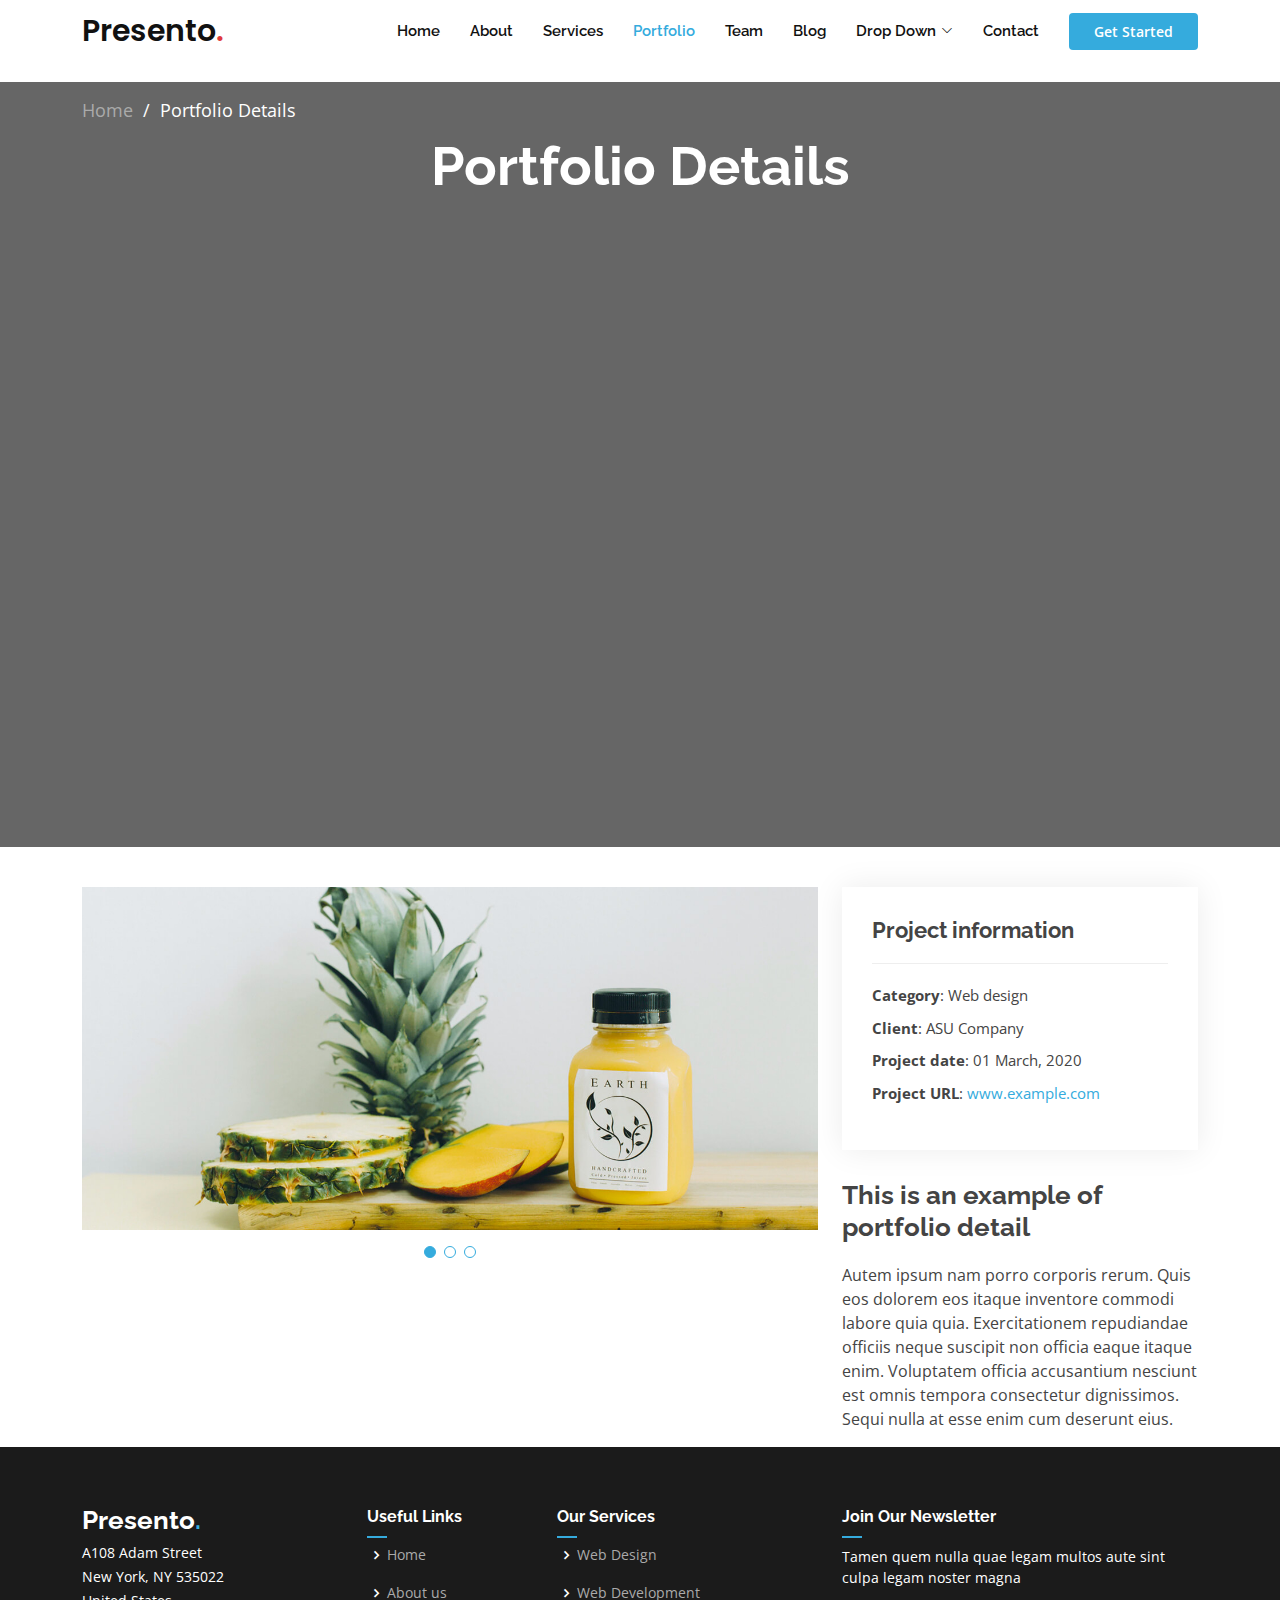
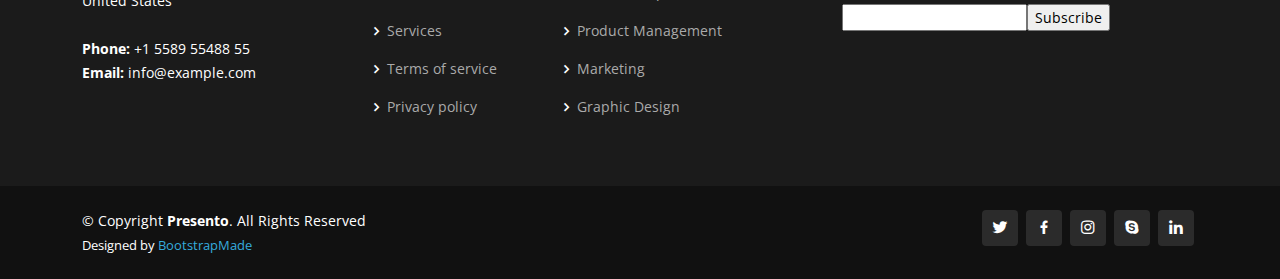
<file: portfolio-details.html>
<!DOCTYPE html>
<html lang="en">

<head>
  <meta charset="utf-8">
  <meta content="width=device-width, initial-scale=1.0" name="viewport">

  <title>Portfolio Details - Presento Bootstrap Template</title>
  <meta content="" name="description">
  <meta content="" name="keywords">

  <!-- Favicons -->
  <link href="assets/img/favicon.png" rel="icon">
  <link href="assets/img/apple-touch-icon.png" rel="apple-touch-icon">

  <!-- Google Fonts -->
  <link href="https://fonts.googleapis.com/css?family=Open+Sans:300,300i,400,400i,600,600i,700,700i|Raleway:300,300i,400,400i,500,500i,600,600i,700,700i|Poppins:300,300i,400,400i,500,500i,600,600i,700,700i" rel="stylesheet">

  <!-- Vendor CSS Files -->
  <link href="assets/vendor/aos/aos.css" rel="stylesheet">
  <link href="assets/vendor/bootstrap/css/bootstrap.min.css" rel="stylesheet">
  <link href="assets/vendor/bootstrap-icons/bootstrap-icons.css" rel="stylesheet">
  <link href="assets/vendor/boxicons/css/boxicons.min.css" rel="stylesheet">
  <link href="assets/vendor/glightbox/css/glightbox.min.css" rel="stylesheet">
  <link href="assets/vendor/remixicon/remixicon.css" rel="stylesheet">
  <link href="assets/vendor/swiper/swiper-bundle.min.css" rel="stylesheet">

  <!-- Template Main CSS File -->
  <link href="assets/css/style.css" rel="stylesheet">

  <!-- =======================================================
  * Template Name: Presento - v3.3.0
  * Template URL: https://bootstrapmade.com/presento-bootstrap-corporate-template/
  * Author: BootstrapMade.com
  * License: https://bootstrapmade.com/license/
  ======================================================== -->
</head>

<body>

  <!-- ======= Header ======= -->
  <header id="header" class="fixed-top d-flex align-items-center">
    <div class="container d-flex align-items-center">
      <h1 class="logo me-auto"><a href="index.html">Presento<span>.</span></a></h1>
      <!-- Uncomment below if you prefer to use an image logo -->
      <!-- <a href="index.html" class="logo me-auto"><img src="assets/img/logo.png" alt=""></a>-->

      <nav id="navbar" class="navbar order-last order-lg-0">
        <ul>
          <li><a class="nav-link scrollto " href="#hero">Home</a></li>
          <li><a class="nav-link scrollto" href="#about">About</a></li>
          <li><a class="nav-link scrollto" href="#services">Services</a></li>
          <li><a class="nav-link scrollto active" href="#portfolio">Portfolio</a></li>
          <li><a class="nav-link scrollto" href="#team">Team</a></li>
          <li><a href="blog.html">Blog</a></li>
          <li class="dropdown"><a href="#"><span>Drop Down</span> <i class="bi bi-chevron-down"></i></a>
            <ul>
              <li><a href="#">Drop Down 1</a></li>
              <li class="dropdown"><a href="#"><span>Deep Drop Down</span> <i class="bi bi-chevron-right"></i></a>
                <ul>
                  <li><a href="#">Deep Drop Down 1</a></li>
                  <li><a href="#">Deep Drop Down 2</a></li>
                  <li><a href="#">Deep Drop Down 3</a></li>
                  <li><a href="#">Deep Drop Down 4</a></li>
                  <li><a href="#">Deep Drop Down 5</a></li>
                </ul>
              </li>
              <li><a href="#">Drop Down 2</a></li>
              <li><a href="#">Drop Down 3</a></li>
              <li><a href="#">Drop Down 4</a></li>
            </ul>
          </li>
          <li><a class="nav-link scrollto" href="#contact">Contact</a></li>
        </ul>
        <i class="bi bi-list mobile-nav-toggle"></i>
      </nav><!-- .navbar -->

      <a href="#about" class="get-started-btn scrollto">Get Started</a>
    </div>
  </header><!-- End Header -->

  <main id="main">

    <!-- ======= Breadcrumbs ======= -->
    <section class="breadcrumbs">
      <div class="container">

        <ol>
          <li><a href="index.html">Home</a></li>
          <li>Portfolio Details</li>
        </ol>
        <h2>Portfolio Details</h2>

      </div>
    </section><!-- End Breadcrumbs -->

    <!-- ======= Portfolio Details Section ======= -->
    <section id="portfolio-details" class="portfolio-details">
      <div class="container">

        <div class="row gy-4">

          <div class="col-lg-8">
            <div class="portfolio-details-slider swiper-container">
              <div class="swiper-wrapper align-items-center">

                <div class="swiper-slide">
                  <img src="assets/img/portfolio/portfolio-details-1.jpg" alt="">
                </div>

                <div class="swiper-slide">
                  <img src="assets/img/portfolio/portfolio-details-2.jpg" alt="">
                </div>

                <div class="swiper-slide">
                  <img src="assets/img/portfolio/portfolio-details-3.jpg" alt="">
                </div>

              </div>
              <div class="swiper-pagination"></div>
            </div>
          </div>

          <div class="col-lg-4">
            <div class="portfolio-info">
              <h3>Project information</h3>
              <ul>
                <li><strong>Category</strong>: Web design</li>
                <li><strong>Client</strong>: ASU Company</li>
                <li><strong>Project date</strong>: 01 March, 2020</li>
                <li><strong>Project URL</strong>: <a href="#">www.example.com</a></li>
              </ul>
            </div>
            <div class="portfolio-description">
              <h2>This is an example of portfolio detail</h2>
              <p>
                Autem ipsum nam porro corporis rerum. Quis eos dolorem eos itaque inventore commodi labore quia quia. Exercitationem repudiandae officiis neque suscipit non officia eaque itaque enim. Voluptatem officia accusantium nesciunt est omnis tempora consectetur dignissimos. Sequi nulla at esse enim cum deserunt eius.
              </p>
            </div>
          </div>

        </div>

      </div>
    </section><!-- End Portfolio Details Section -->

  </main><!-- End #main -->

  <!-- ======= Footer ======= -->
  <footer id="footer">

    <div class="footer-top">
      <div class="container">
        <div class="row">

          <div class="col-lg-3 col-md-6 footer-contact">
            <h3>Presento<span>.</span></h3>
            <p>
              A108 Adam Street <br>
              New York, NY 535022<br>
              United States <br><br>
              <strong>Phone:</strong> +1 5589 55488 55<br>
              <strong>Email:</strong> info@example.com<br>
            </p>
          </div>

          <div class="col-lg-2 col-md-6 footer-links">
            <h4>Useful Links</h4>
            <ul>
              <li><i class="bx bx-chevron-right"></i> <a href="#">Home</a></li>
              <li><i class="bx bx-chevron-right"></i> <a href="#">About us</a></li>
              <li><i class="bx bx-chevron-right"></i> <a href="#">Services</a></li>
              <li><i class="bx bx-chevron-right"></i> <a href="#">Terms of service</a></li>
              <li><i class="bx bx-chevron-right"></i> <a href="#">Privacy policy</a></li>
            </ul>
          </div>

          <div class="col-lg-3 col-md-6 footer-links">
            <h4>Our Services</h4>
            <ul>
              <li><i class="bx bx-chevron-right"></i> <a href="#">Web Design</a></li>
              <li><i class="bx bx-chevron-right"></i> <a href="#">Web Development</a></li>
              <li><i class="bx bx-chevron-right"></i> <a href="#">Product Management</a></li>
              <li><i class="bx bx-chevron-right"></i> <a href="#">Marketing</a></li>
              <li><i class="bx bx-chevron-right"></i> <a href="#">Graphic Design</a></li>
            </ul>
          </div>

          <div class="col-lg-4 col-md-6 footer-newsletter">
            <h4>Join Our Newsletter</h4>
            <p>Tamen quem nulla quae legam multos aute sint culpa legam noster magna</p>
            <form action="" method="post">
              <input type="email" name="email"><input type="submit" value="Subscribe">
            </form>
          </div>

        </div>
      </div>
    </div>

    <div class="container d-md-flex py-4">

      <div class="me-md-auto text-center text-md-start">
        <div class="copyright">
          &copy; Copyright <strong><span>Presento</span></strong>. All Rights Reserved
        </div>
        <div class="credits">
          <!-- All the links in the footer should remain intact. -->
          <!-- You can delete the links only if you purchased the pro version. -->
          <!-- Licensing information: https://bootstrapmade.com/license/ -->
          <!-- Purchase the pro version with working PHP/AJAX contact form: https://bootstrapmade.com/presento-bootstrap-corporate-template/ -->
          Designed by <a href="https://bootstrapmade.com/">BootstrapMade</a>
        </div>
      </div>
      <div class="social-links text-center text-md-end pt-3 pt-md-0">
        <a href="#" class="twitter"><i class="bx bxl-twitter"></i></a>
        <a href="#" class="facebook"><i class="bx bxl-facebook"></i></a>
        <a href="#" class="instagram"><i class="bx bxl-instagram"></i></a>
        <a href="#" class="google-plus"><i class="bx bxl-skype"></i></a>
        <a href="#" class="linkedin"><i class="bx bxl-linkedin"></i></a>
      </div>
    </div>
  </footer><!-- End Footer -->

  <a href="#" class="back-to-top d-flex align-items-center justify-content-center"><i class="bi bi-arrow-up-short"></i></a>

  <!-- Vendor JS Files -->
  <script src="assets/vendor/aos/aos.js"></script>
  <script src="assets/vendor/bootstrap/js/bootstrap.bundle.min.js"></script>
  <script src="assets/vendor/glightbox/js/glightbox.min.js"></script>
  <script src="assets/vendor/isotope-layout/isotope.pkgd.min.js"></script>
  <script src="assets/vendor/php-email-form/validate.js"></script>
  <script src="assets/vendor/purecounter/purecounter.js"></script>
  <script src="assets/vendor/swiper/swiper-bundle.min.js"></script>

  <!-- Template Main JS File -->
  <script src="assets/js/main.js"></script>

</body>

</html>
</file>
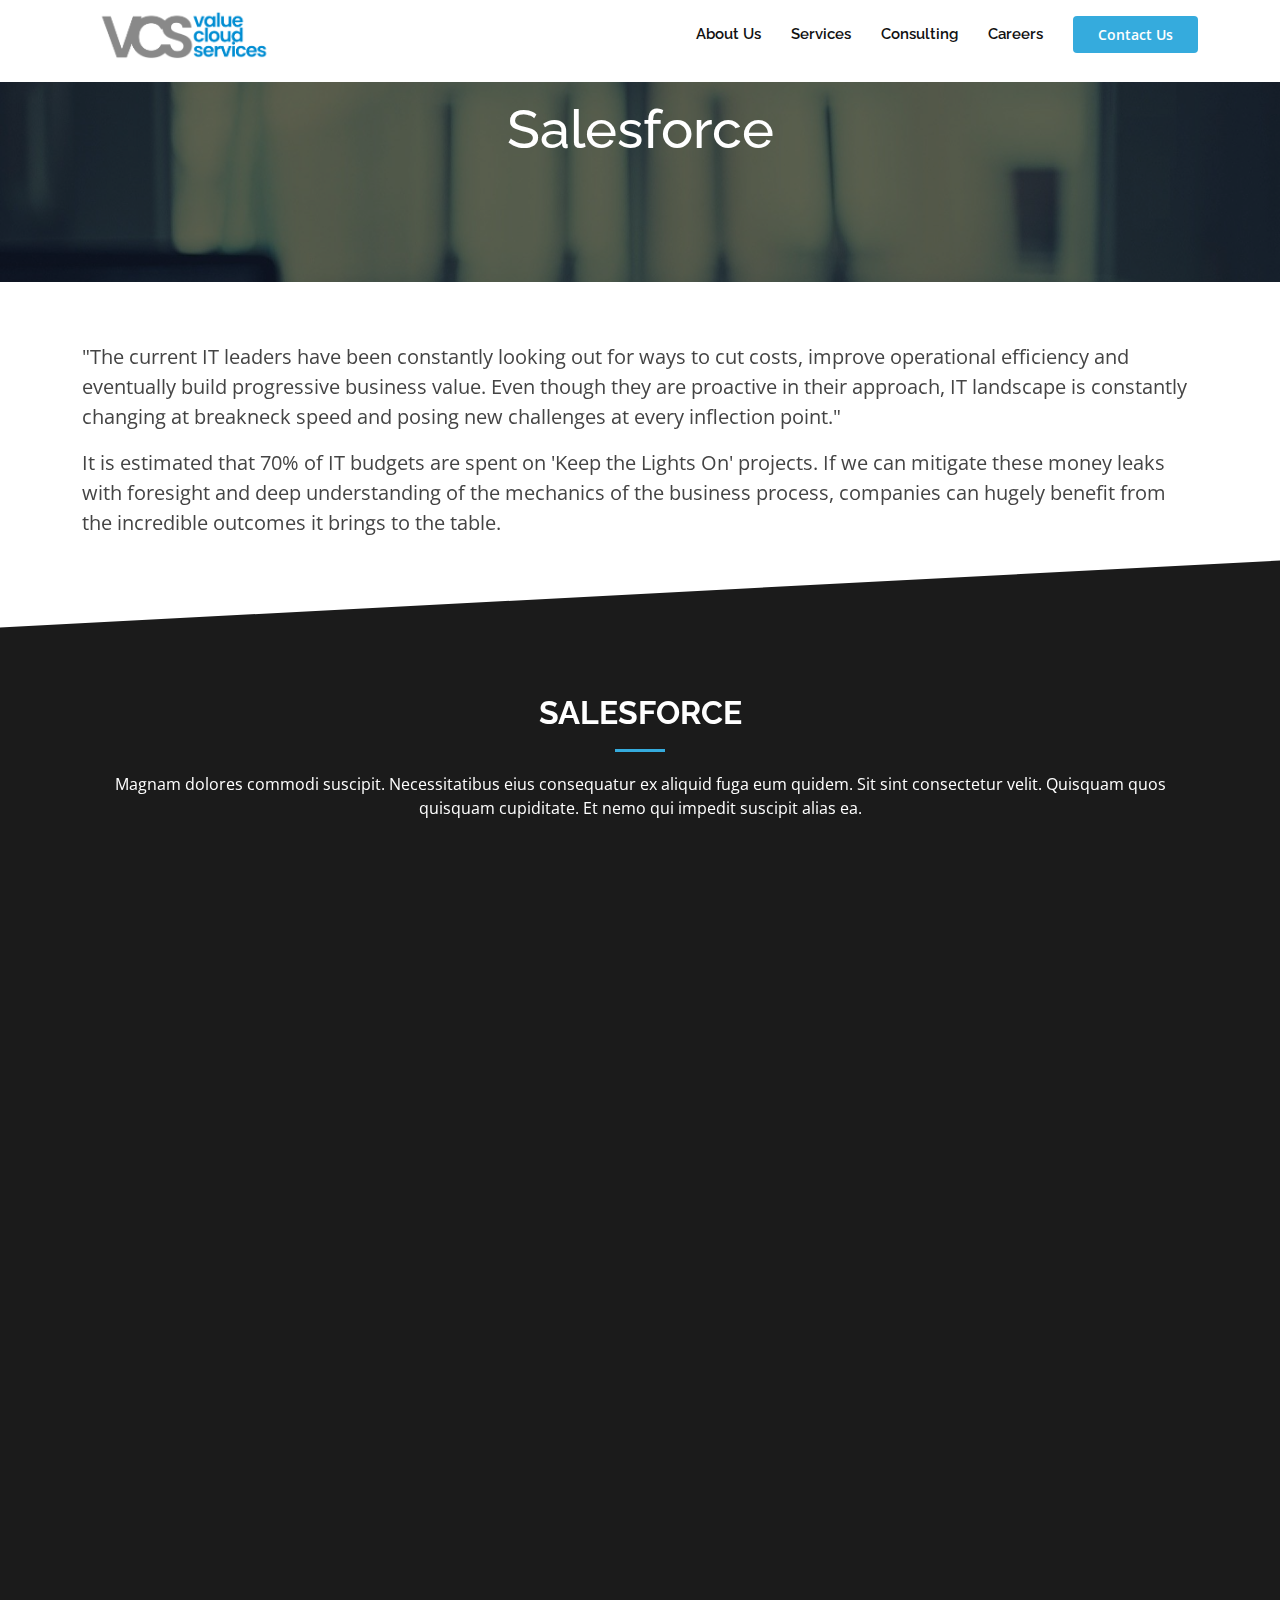
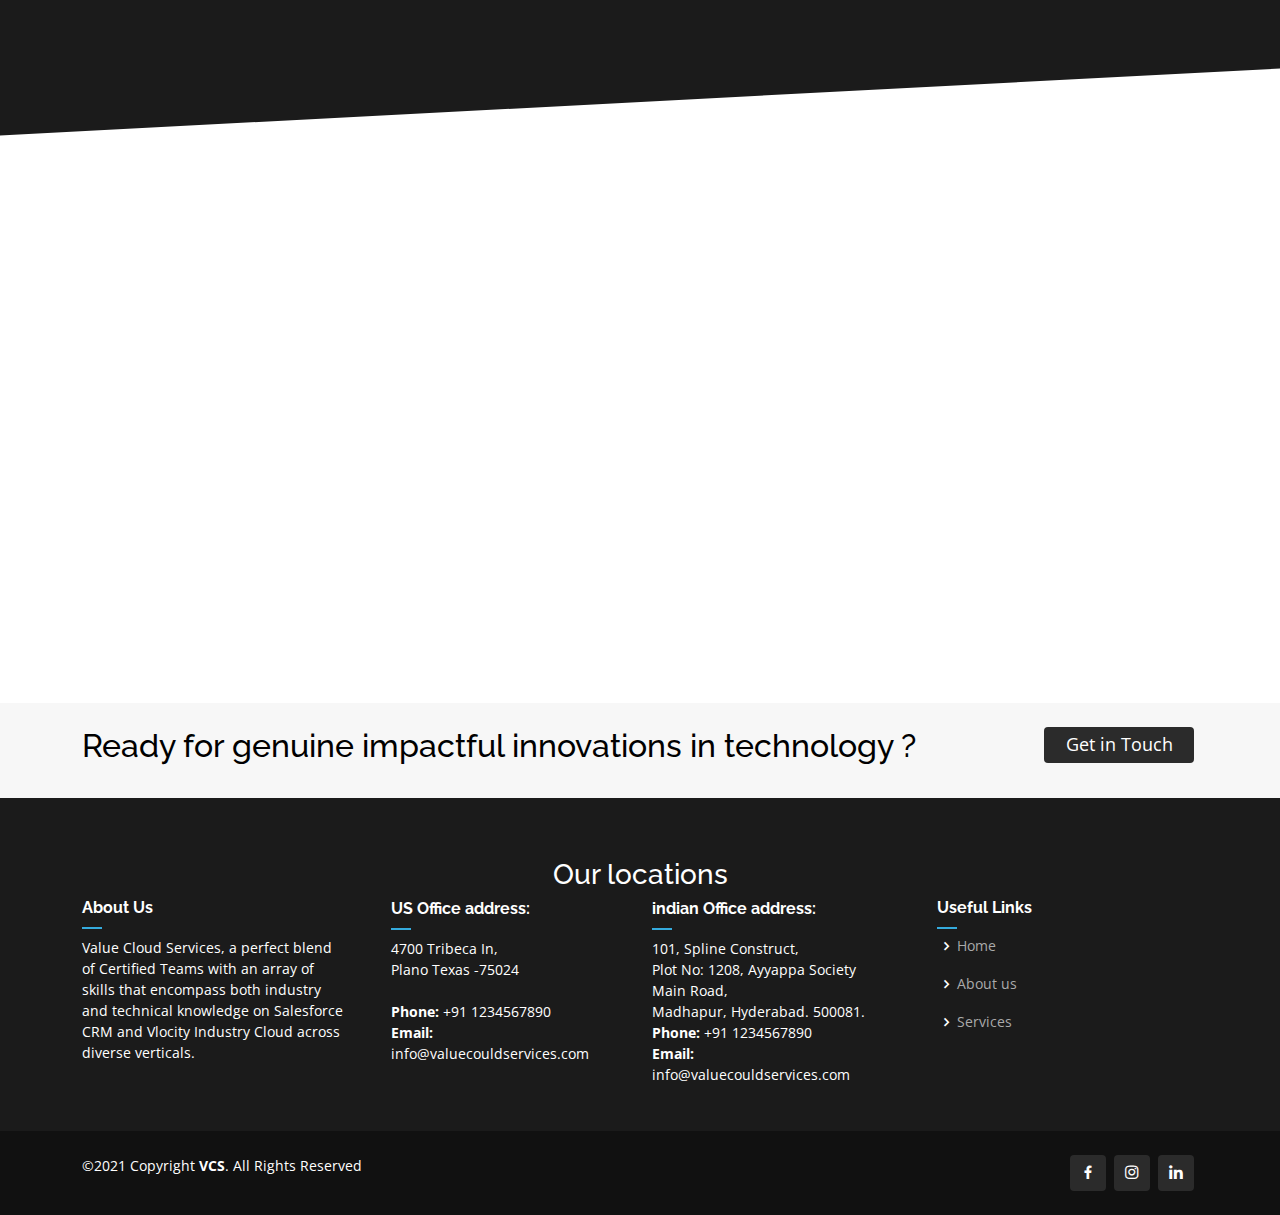
<file: salesforces.html>
<!DOCTYPE html>
<html lang="en">

<head>
  <meta charset="utf-8">
  <meta content="width=device-width, initial-scale=1.0" name="viewport">

  <title>Value Cloud Services/Salesforce</title>
  <meta content="" name="description">
  <meta content="" name="keywords">

  <!-- Favicons -->
  <link href="assets/img/favicon.png" rel="icon">
  <link href="assets/img/apple-touch-icon.png" rel="apple-touch-icon">

  <!-- Google Fonts -->
  <link
    href="https://fonts.googleapis.com/css?family=Open+Sans:300,300i,400,400i,600,600i,700,700i|Raleway:300,300i,400,400i,500,500i,600,600i,700,700i|Poppins:300,300i,400,400i,500,500i,600,600i,700,700i"
    rel="stylesheet">

  <!-- Vendor CSS Files -->
  <link href="assets/vendor/aos/aos.css" rel="stylesheet">
  <link href="assets/vendor/bootstrap/css/bootstrap.min.css" rel="stylesheet">
  <link href="assets/vendor/bootstrap-icons/bootstrap-icons.css" rel="stylesheet">
  <link href="assets/vendor/boxicons/css/boxicons.min.css" rel="stylesheet">
  <link href="assets/vendor/glightbox/css/glightbox.min.css" rel="stylesheet">
  <link href="assets/vendor/remixicon/remixicon.css" rel="stylesheet">
  <link href="assets/vendor/swiper/swiper-bundle.min.css" rel="stylesheet">

  <!-- Template Main CSS File -->
  <link href="assets/css/style.css" rel="stylesheet">

</head>

<body>

  <!-- ======= Header ======= -->
  <header id="header" class="fixed-top d-flex align-items-center">
    <div class="container d-flex align-items-center">
      <a class="icons_logo" href="index.html"><img src="./assets/img/VCS Logo_sample.png" alt=""></a>
      <!-- Uncomment below if you prefer to use an image logo -->
      <!-- <a href="index.html" class="logo me-auto"><img src="assets/img/logo.png" alt=""></a>-->
      <nav id="navbar" class="navbar order-last order-lg-0">
        <ul>
          <li><a class="nav-link  scrollto" href="aboutus.html">About Us</a></li>
          <li><a class="nav-link scrollto" href="services.html">Services</a></li>
          <li><a class="nav-link scrollto " href="Consulting.html">Consulting</a></li>
          <li><a class="nav-link scrollto" href="careers.html">Careers</a></li>
        </ul>
        <i class="bi bi-list mobile-nav-toggle"></i>
      </nav><!-- .navbar -->

      <a href="contact.html" class="get-started-btn scrollto">Contact Us</a>
    </div>
  </header><!-- End Header -->

  <main id="main">

    <!-- ======= Breadcrumbs ======= -->
    <div class="breadcrumbs-cover">
      <section class="breadcrumbs-1">
        <div class="container">
          <h2>Salesforce</h2>
        </div>
      </section>
    </div>

    <!-- End Breadcrumbs -->
    <div class="container" data-aos="fade-up">
      <section>
        <div class="section section-2">
          <p>"The current IT leaders have been constantly looking out for ways to cut costs, improve operational
            efficiency and eventually build progressive business value. Even though they are proactive in their
            approach, IT landscape is constantly changing at breakneck speed and posing new challenges at every
            inflection point."</p>
          <p>
            It is estimated that 70% of IT budgets are spent on 'Keep the Lights On' projects. If we can mitigate these
            money leaks with foresight and deep understanding of the mechanics of the business process, companies can
            hugely benefit from the incredible outcomes it brings to the table.
          </p>
        </div>
    </div>
    </section>

    <!-- ======= Pricing Section ======= -->
    <section id="pricing" class="pricing section-bg">
      <div class="container" data-aos="fade-up">

        <div class="section-title">
          <h2>Salesforce</h2>
          <p>Magnam dolores commodi suscipit. Necessitatibus eius consequatur ex aliquid fuga eum quidem. Sit sint
            consectetur velit. Quisquam quos quisquam cupiditate. Et nemo qui impedit suscipit alias ea.</p>
        </div>

        <div class="row">

          <div class="col-lg-4 col-md-6">
            <div class="box" data-aos="fade-up" data-aos-delay="100">

              <img class="img-fluid-1" src="/assets/img/services/implementation-services-megnity-technologies.png"
                alt="">
              <h3>Identify & Prioritize</h3>
              <ul>

                <li>Identify Feature</li>
                <li>Scope Requirement</li>
                <li>Document Feature</li>
                <li>Schedule Releases</li>
              </ul>
            </div>
          </div>

          <div class="col-lg-4 col-md-6 mt-4 mt-md-0">
            <div class="box featured" data-aos="fade-up" data-aos-delay="200">
              <img class="img-fluid-1" src="/assets/img/services/implementation-services-megnity-technologies.png"
                alt="">
              <h3>Identify & Prioritize</h3>
              <ul>

                <li>Identify Feature</li>
                <li>Scope Requirement</li>
                <li>Document Feature</li>
                <li>Schedule Releases</li>
              </ul>
            </div>
          </div>

          <div class="col-lg-4 col-md-6">
            <div class="box" data-aos="fade-up" data-aos-delay="100">

              <img class="img-fluid-1" src="/assets/img/services/implementation-services-megnity-technologies.png"
                alt="">
              <h3>Identify & Prioritize</h3>
              <ul>

                <li>Identify Feature</li>
                <li>Scope Requirement</li>
                <li>Document Feature</li>
                <li>Schedule Releases</li>
              </ul>
            </div>

          </div>


          <div class="col-lg-4 col-md-6 mt-4 mt-md-0">
            <div class="box featured" data-aos="fade-up" data-aos-delay="200">
              <img class="img-fluid-1" src="/assets/img/services/implementation-services-megnity-technologies.png"
                alt="">
              <h3>Identify & Prioritize</h3>
              <ul>

                <li>Identify Feature</li>
                <li>Scope Requirement</li>
                <li>Document Feature</li>
                <li>Schedule Releases</li>
              </ul>
            </div>
          </div>
          <div class="col-lg-4 col-md-6">
            <div class="box" data-aos="fade-up" data-aos-delay="100">

              <img class="img-fluid-1" src="/assets/img/services/implementation-services-megnity-technologies.png"
                alt="">
              <h3>Identify & Prioritize</h3>
              <ul>
                <li>Identify Feature</li>
                <li>Scope Requirement</li>
                <li>Document Feature</li>

                <li>Schedule Releases</li>
              </ul>
            </div>
          </div>





          <div class="col-lg-4 col-md-6 mt-4 mt-md-0">
            <div class="box featured" data-aos="fade-up" data-aos-delay="200">
              <img class="img-fluid-1" src="/assets/img/services/implementation-services-megnity-technologies.png"
                alt="">
              <h3>Identify & Prioritize</h3>
              <ul>
                <li>Identify Feature</li>
                <li>Scope Requirement</li>
                <li>Document Feature</li>
                <li>Schedule Releases</li>
              </ul>
            </div>
          </div>

        </div>

      </div>
    </section><!-- End Pricing Section -->

    <!-- ======= Tabs Section ======= -->
    <section id="tabs" class="tabs">
      <div class="container" data-aos="fade-up">

        <ul class="nav nav-tabs row d-flex">
          <li class="nav-item col-4">
            <a class="nav-link active show" data-bs-toggle="tab" data-bs-target="#tab-1">
              <i class="bi bi-headset"></i>
              <h4 class="d-none d-lg-block">Support</h4>
            </a>
          </li>
          <li class="nav-item col-4">
            <a class="nav-link" data-bs-toggle="tab" data-bs-target="#tab-2">
              <i class="ri-body-scan-line"></i>
              <h4 class="d-none d-lg-block">Enhancement</h4>
            </a>
          </li>
          <li class="nav-item col-4">
            <a class="nav-link" data-bs-toggle="tab" data-bs-target="#tab-3">
              <i class="ri-sun-line"></i>
              <h4 class="d-none d-lg-block">Consulting</h4>
            </a>
          </li>
        </ul>

        <div class="tab-content">
          <div class="tab-pane active show" id="tab-1">
            <div class="row">
              <div class="col-lg-6 order-2 order-lg-1 mt-3 mt-lg-0" data-aos="fade-up" data-aos-delay="100">

                <p class="fst-italic">
                  VCS simplifies your complexities in Application Management, Infrastructure Management, Service
                  Integration, Security and Cloud Operations.
                </p><br>
                <p>
                  With fast response time and dedicated teams of Remote Monitoring and Management (RMM), Megnity leaves
                  no stone unturned in maintaining normality in everyday operations.
                </p><br>
                <p>
                  Our remote support made our clients ease their operational bottlenecks resulting in the raise in
                  productivity.
                </p>
              </div>
              <div class="col-lg-6 order-1 order-lg-2 text-center" data-aos="fade-up" data-aos-delay="200">
                <img src="assets/img/24x7-support-managed-salesforce-services-megnity-technologies.svg" alt=""
                  class="img-fluid">
              </div>
            </div>
          </div>
          <div class="tab-pane" id="tab-2">
            <div class="row">
              <div class="col-lg-6 order-2 order-lg-1 mt-3 mt-lg-0">
                <p>
                  At VCS, we understand the intricacies of the pressing matters and mentor the clients on where to
                  keep the lights on and where to keep them off.
                </p>
                <p>
                  Through Managed Services, we enable our clients to keep their eyes on the profitable matters of the
                  business. We and also make our clients engage on delivering high impact business building activities
                  while taking care of their maintenance & support tasks to upkeep the projects at affordable costs.
                </p>
                <p class="fst-italic">
                  With immense knowledge of our customers pain points and collective wisdom of our certified teams, we
                  even guide our clients at what time the lights should be lit and how long they should be burning
                  bright.
                </p>
              </div>
              <div class="col-lg-6 order-1 order-lg-2 text-center">
                <img src="assets/img/enhancement-managed-salesforce-services-megnity-technologies.svg" alt=""
                  class="img-fluid">
              </div>
            </div>
          </div>
          <div class="tab-pane" id="tab-3">
            <div class="row">
              <div class="col-lg-6 order-2 order-lg-1 mt-3 mt-lg-0">
                <p>
                  With our ITIL-aligned customer focused automation abilities and on-demand integration tools, Megnity
                  significantly trims your maintenance costs, eases the ITSM procedures, and provides end-to-end
                  visibility of your IT infrastructure.
                </p>
                <p class="fst-italic">
                  The proactive teams of Megnity regularly send periodical summary reports to evaluate the existing
                  systems and identify potential threats. Our comprehensive IT support ensures peace of mind and manages
                  all your IT requests diligently.
                </p>
                <p>
                  Whether you want to align the demands of IT to business strategy or to enhance IT service delivery -
                  be it implementing a new service or integrating a third party service, We at Megnity assure you
                  excellence all through the way.
                </p>
              </div>
              <div class="col-lg-6 order-1 order-lg-2 text-center">
                <img src="assets/img/consulting-managed-salesforce-services-megnity-technologies.svg" alt=""
                  class="img-fluid">
              </div>
            </div>
          </div>
        </div>

      </div>
    </section><!-- End Tabs Section -->


  </main><!-- End #main -->

  <!-- ======= Footer ======= -->
  <footer id="footer">
    <footer id="footer-1">
      <div class="container d-md-flex py-4">

        <div class="me-md-auto text-center text-md-start">
          <h2>Ready for genuine impactful innovations in technology ?</h2>
        </div>
        <div class="social-links-1 text-center text-md-end pt-3 pt-md-0">
          <a href="contact.html" class="twitter">Get in Touch</a>

        </div>


      </div>
    </footer>
    <div class="footer-top">
      <div class="container">
        <div class="row">
          <div class="col-lg-3 col-md-6 footer-newsletter margin-top-10">
            <h4>About Us</h4>
            <p>Value Cloud Services, a perfect blend of Certified Teams with an array of skills that encompass both
              industry and technical knowledge on Salesforce CRM and Vlocity Industry Cloud across diverse verticals.
            </p>
          </div>
          <div class="col-lg-6 col-md-6">
            <h3 class="text-center">Our locations</h3>
            <div class="container">
              <div class="row">
                <div class="col-lg-6 margin-bottom-10">
                  <h4>US Office address:</h4>
                  <p>
                    4700 Tribeca In,<br>
                    Plano Texas -75024<br></p>
                  <strong>Phone:</strong> +91 1234567890<br>
                  <strong>Email:</strong> info@valuecouldservices.com<br>
                </div>
                <div class="col-lg-6">
                  <h4> indian Office address:</h4>
                  <p>
                    101, Spline Construct, <br>
                    Plot No: 1208, Ayyappa Society Main Road,<br>
                    Madhapur, Hyderabad. 500081.<br>
                    <strong>Phone:</strong> +91 1234567890<br>
                    <strong>Email:</strong> info@valuecouldservices.com<br>
                  </p>
                </div>

              </div>
            </div>

          </div>


          <div class="col-lg-3 col-md-6 footer-links margin-top-10">
            <h4>Useful Links</h4>
            <ul>
              <li><i class="bx bx-chevron-right"></i> <a href="index.html">Home</a></li>
              <li><i class="bx bx-chevron-right"></i> <a href="aboutus.html">About us</a></li>
              <li><i class="bx bx-chevron-right"></i> <a href="services.html">Services</a></li>
              <!--
              <li><i class="bx bx-chevron-right"></i> <a href="#">Terms of service</a></li>
              <li><i class="bx bx-chevron-right"></i> <a href="#">Privacy policy</a></li>-->
            </ul>
          </div>



        </div>
      </div>
    </div>

    <div class="container d-md-flex py-4">

      <div class="me-md-auto text-center text-md-start">
        <div class="copyright">
          &copy;2021 Copyright <strong><span>VCS</span></strong>. All Rights Reserved
        </div>
      </div>
      <div class="social-links text-center text-md-end pt-3 pt-md-0">
        <!--<a href="#" class="twitter"><i class="bx bxl-twitter"></i></a>-->
        <a href="https://www.facebook.com/Value-Cloud-Services-103939758815753" class="facebook"><i
            class="bx bxl-facebook"></i></a>
        <a href="https://www.instagram.com/valuecloudservices/" class="instagram"><i class="bx bxl-instagram"></i></a>
        <a href="https://www.linkedin.com/company/value-cloud-services" class="linkedin"><i
            class="bx bxl-linkedin"></i></a>
      </div>
    </div>
  </footer><!-- End Footer -->
  <a href="#" class="back-to-top d-flex align-items-center justify-content-center"><i
      class="bi bi-arrow-up-short"></i></a>

  <!-- Vendor JS Files -->
  <script src="assets/vendor/aos/aos.js"></script>
  <script src="assets/vendor/bootstrap/js/bootstrap.bundle.min.js"></script>
  <script src="assets/vendor/glightbox/js/glightbox.min.js"></script>
  <script src="assets/vendor/isotope-layout/isotope.pkgd.min.js"></script>
  <script src="assets/vendor/php-email-form/validate.js"></script>
  <script src="assets/vendor/purecounter/purecounter.js"></script>
  <script src="assets/vendor/swiper/swiper-bundle.min.js"></script>

  <!-- Template Main JS File -->
  <script src="assets/js/main.js"></script>

</body>

</html>
</file>
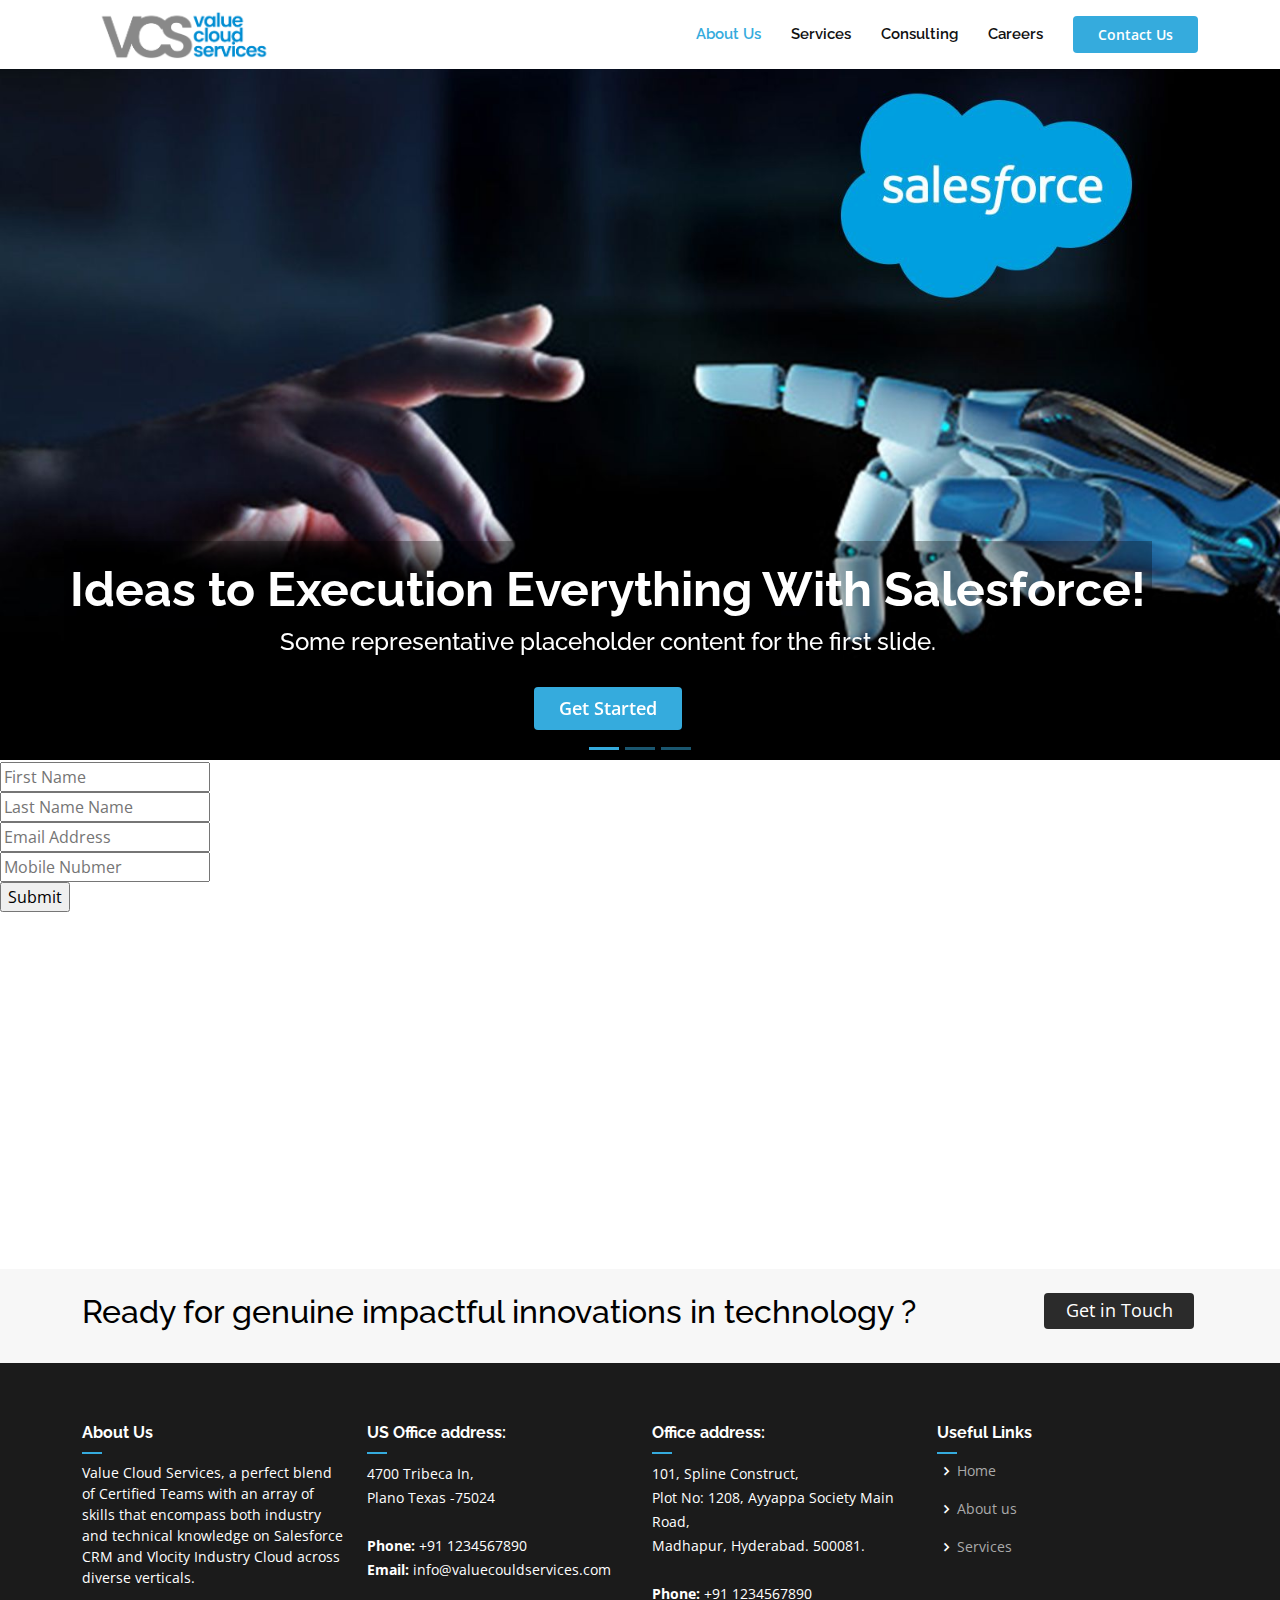
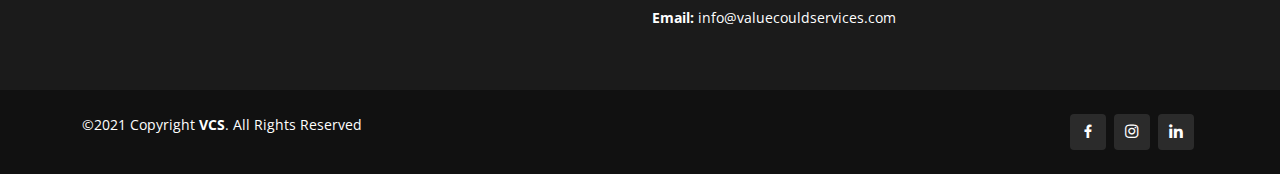
<file: sample.html>
<!DOCTYPE html>
<html lang="en">

<head>
  <meta charset="utf-8">
  <meta content="width=device-width, initial-scale=1.0" name="viewport">

  <title>Value Cloud Services</title>
  <meta content="" name="description">
  <meta content="" name="keywords">

  <!-- Favicons -->
  <link href="assets/img/favicon.png" rel="icon">
  <link href="assets/img/apple-touch-icon.png" rel="apple-touch-icon">

  <!-- Google Fonts -->
  <link
    href="https://fonts.googleapis.com/css?family=Open+Sans:300,300i,400,400i,600,600i,700,700i|Raleway:300,300i,400,400i,500,500i,600,600i,700,700i|Poppins:300,300i,400,400i,500,500i,600,600i,700,700i"
    rel="stylesheet">

  <!-- Vendor CSS Files -->
  <link href="assets/vendor/aos/aos.css" rel="stylesheet">
  <link href="assets/vendor/bootstrap/css/bootstrap.min.css" rel="stylesheet">
  <link href="assets/vendor/bootstrap-icons/bootstrap-icons.css" rel="stylesheet">
  <link href="assets/vendor/boxicons/css/boxicons.min.css" rel="stylesheet">
  <link href="assets/vendor/glightbox/css/glightbox.min.css" rel="stylesheet">
  <link href="assets/vendor/remixicon/remixicon.css" rel="stylesheet">
  <link href="assets/vendor/swiper/swiper-bundle.min.css" rel="stylesheet">

  <!-- Template Main CSS File -->
  <link href="assets/css/style.css" rel="stylesheet">

</head>

<body>
  <!-- ======= Header ======= -->
  <header id="header" class="fixed-top d-flex align-items-center">
    <div class="container d-flex align-items-center">
      <a class="icons_logo" href="index.html"><img src="./assets/img/VCS Logo_sample.png" alt=""></a>
      <!-- Uncomment below if you prefer to use an image logo -->
      <!-- <a href="index.html" class="logo me-auto"><img src="assets/img/logo.png" alt=""></a>-->
      <nav id="navbar" class="navbar order-last order-lg-0">
        <ul>
          <li><a class="nav-link active scrollto" href="aboutus.html">About Us</a></li>
          <li><a class="nav-link scrollto" href="services.html">Services</a></li>
          <li><a class="nav-link scrollto " href="Consulting.html">Consulting</a></li>
          <li><a class="nav-link scrollto" href="careers.html">Careers</a></li>
        </ul>
        <i class="bi bi-list mobile-nav-toggle"></i>
      </nav><!-- .navbar -->

      <a href="contact.html" class="get-started-btn scrollto">Contact Us</a>
    </div>
  </header><!-- End Header -->




<!-- -->
  <div id="carouselExampleCaptions" class="carousel slide" data-bs-ride="carousel">
    <div class="carousel-indicators">
      <button type="button" data-bs-target="#carouselExampleCaptions" data-bs-slide-to="0" class="active" aria-current="true" aria-label="Slide 1"></button>
      <button type="button" data-bs-target="#carouselExampleCaptions" data-bs-slide-to="1" aria-label="Slide 2"></button>
      <button type="button" data-bs-target="#carouselExampleCaptions" data-bs-slide-to="2" aria-label="Slide 3"></button>
    </div>
    <div class="carousel-inner " style="position: relative;top: 40px;">
      <div  class="carousel-item active">
        <img src="assets/img/home_bg.jpg" class="d-block w-100" style=" max-height: 95vh;" alt="...">
        <div class="carousel-caption-1" data-aos="zoom-out" data-aos-delay="100">
          <h1>Ideas to Execution Everything With Salesforce!</h1>
          <h2 class="d-block">Some representative placeholder content for the first slide.</h2>
          <a href="salesforces.html" class="get-started-btn">Get Started</a>
        </div>
      </div>
      <div class="carousel-item">
        <img src="assets/img/bg_vlocity.png" class="d-block w-100" style="max-height: 95vh;"   alt="...">
        <div class="carousel-caption-1" data-aos="zoom-out" data-aos-delay="100">
          <h1>Ideas to Execution Everything With Salesforce!</h1>
          <h2 class="d-block ">Some representative placeholder content for the first slide.</h2>
          <a href="salesforces.html" class="get-started-btn">Get Started</a>
        </div>
      </div>
      <div class="carousel-item">
        <img src="assets/img/hero-bg-final.jpg" class="d-block w-100" style="max-height: 90vh;"  alt="...">
        <div class="carousel-caption-1" data-aos="zoom-out" data-aos-delay="100">
          <h1>Ideas to Execution Everything With Salesforce!</h1>
          <h2>Some representative placeholder content for the first slide.</h2>
          <a href="salesforces.html" class="get-started-btn">Get Started</a>
        </div>
      </div>
    </div>
    <!-- <button class="carousel-control-prev" type="button" data-bs-target="#carouselExampleCaptions" data-bs-slide="prev">
      <span class="carousel-control-prev-icon" aria-hidden="true"></span>
      <span class="visually-hidden">Previous</span>
    </button>
    <button class="carousel-control-next" type="button" data-bs-target="#carouselExampleCaptions" data-bs-slide="next">
      <span class="carousel-control-next-icon" aria-hidden="true"></span>
      <span class="visually-hidden">Next</span>
    </button> -->
  </div>
  <!DOCTYPE html>
<html>
<head>

</head>
<body>

<div class="html-form">
  <h3>How to Validate Form Using JavaScript</h3>

<form method="post" id="registrationForm">

  <div class="flex-container">
  <div>
      <input type="text" id="firstName" placeholder="First Name">
      <div id="first-name-err"></div>
  </div>
  
  <div>
     <input type="text" id="lastName" placeholder="Last Name Name">
     <div id="last-name-err"></div>
  </div>

</div>

  
  <div class="flex-container">
  <div>
       <input type="email" id="emailAddress" placeholder="Email Address">
       <div id="email-err"></div>
  </div>
<div>
  <input type="text" id="mobileNumber" placeholder="Mobile Nubmer">
  <div id="mobile-number-err"></div>
  </div>
     
</div>

<input type="submit">


</form>
</div>

</body>
</html>
 


  <main id="main">
    <!-- ======= Clients Section ======= -->
    <section id="clients" class="clients">
      <div class="container" data-aos="zoom-in">
        <div class="section-title">
          <h2>OUR CLOUDS</h2>
          <p>From business prototyping to enterprise application development and from mobile application development to
            24/7 support & customization: </p>
          <p>VCS is at the heart of the complete software spectrum of services on Salesorce CRM.</p>
        </div>
        <div class="clients-slider swiper-container">
          <div class="swiper-wrapper align-items-center">
            <div class="swiper-slide"><img src="assets/img/icons/cloud-1.jpg" class="img-fluid" alt=""> </div>
            <div class="swiper-slide"><img src="assets/img/icons/cloud-2.jpg" class="img-fluid" alt=""> </div>
            <div class="swiper-slide"><img src="assets/img/icons/cloud-3.jpg" class="img-fluid" alt=""> </div>
            <div class="swiper-slide"><img src="assets/img/icons/cloud-4.jpg" class="img-fluid" alt=""> </div>
            <div class="swiper-slide"><img src="assets/img/icons/cloud-5.jpg" class="img-fluid" alt=""> </div>
            <div class="swiper-slide"><img src="assets/img/icons/cloud-6.jpg" class="img-fluid" alt=""> </div>
            <div class="swiper-slide"><img src="assets/img/icons/cloud-7.jpg" class="img-fluid" alt=""> </div>
            <div class="swiper-slide"><img src="assets/img/icons/cloud-8.jpg" class="img-fluid" alt=""> </div>
            <div class="swiper-slide"><img src="assets/img/icons/cloud-9.jpg" class="img-fluid" alt=""> </div>
            <div class="swiper-slide"><img src="assets/img/icons/cloud-10.jpg" class="img-fluid" alt=""> </div>


          </div>
          <div class="swiper-pagination"></div>
        </div>

      </div>
    </section><!-- End Clients Section -->


  </main><!-- End #main -->

  <!-- ======= Footer ======= -->
  <footer id="footer">
    <footer id="footer-1">
      <div class="container d-md-flex py-4">

        <div class="me-md-auto text-center text-md-start">
          <h2>Ready for genuine impactful innovations in technology ?</h2>
        </div>
        <div class="social-links-1 text-center text-md-end pt-3 pt-md-0">
          <a href="contact.html" class="twitter">Get in Touch</a>

        </div>


      </div>
    </footer>
    <div class="footer-top">
      <div class="container">
        <div class="row">
          <div class="col-lg-3 col-md-6 footer-newsletter">
            <h4>About Us</h4>
            <p>Value Cloud Services, a perfect blend of Certified Teams with an array of skills that encompass both
              industry and technical knowledge on Salesforce CRM and Vlocity Industry Cloud across diverse verticals.
            </p>
          </div>
          <div class="col-lg-3 col-md-6 footer-contact">
            <h4>US Office address:</h4>
            <p>
              4700 Tribeca In,<br>
              Plano Texas -75024<br>
              <br>
              <strong>Phone:</strong> +91 1234567890<br>
              <strong>Email:</strong> info@valuecouldservices.com<br>
            </p>
          </div>
          <div class="col-lg-3 col-md-6 footer-contact">
            <h4> Office address:</h4>
            <p>
              101, Spline Construct, <br>
              Plot No: 1208, Ayyappa Society Main Road,<br>
               Madhapur, Hyderabad. 500081.<br><br>
              <strong>Phone:</strong> +91 1234567890<br>
              <strong>Email:</strong> info@valuecouldservices.com<br>
            </p>
          </div>

          <div class="col-lg-3 col-md-6 footer-links">
            <h4>Useful Links</h4>
            <ul>
              <li><i class="bx bx-chevron-right"></i> <a href="index.html">Home</a></li>
              <li><i class="bx bx-chevron-right"></i> <a href="aboutus.html">About us</a></li>
              <li><i class="bx bx-chevron-right"></i> <a href="services.html">Services</a></li>
              <!--
              <li><i class="bx bx-chevron-right"></i> <a href="#">Terms of service</a></li>
              <li><i class="bx bx-chevron-right"></i> <a href="#">Privacy policy</a></li>-->
            </ul>
          </div>



        </div>
      </div>
    </div>

    <div class="container d-md-flex py-4">

      <div class="me-md-auto text-center text-md-start">
        <div class="copyright">
          &copy;2021  Copyright <strong><span>VCS</span></strong>. All Rights Reserved
        </div>
      </div>
      <div class="social-links text-center text-md-end pt-3 pt-md-0">
        <!--<a href="#" class="twitter"><i class="bx bxl-twitter"></i></a>-->
        <a href="https://www.facebook.com/Value-Cloud-Services-103939758815753" class="facebook"><i class="bx bxl-facebook"></i></a>
        <a href="https://www.instagram.com/valuecloudservices/" class="instagram"><i class="bx bxl-instagram"></i></a>
        <a href="https://www.linkedin.com/company/value-cloud-services" class="linkedin"><i class="bx bxl-linkedin"></i></a>
      </div>
    </div>
  </footer><!-- End Footer -->

  <a href="#" class="back-to-top d-flex align-items-center justify-content-center"><i
      class="bi bi-arrow-up-short"></i></a>

  <!-- Vendor JS Files -->
  <script src="assets/vendor/aos/aos.js"></script>
  <script src="assets/vendor/bootstrap/js/bootstrap.bundle.min.js"></script>
  <script src="assets/vendor/glightbox/js/glightbox.min.js"></script>
  <script src="assets/vendor/isotope-layout/isotope.pkgd.min.js"></script>
  <script src="assets/vendor/php-email-form/validate.js"></script>
  <script src="assets/vendor/purecounter/purecounter.js"></script>
  <script src="assets/vendor/swiper/swiper-bundle.min.js"></script>

  <!-- Template Main JS File -->
  <script src="assets/js/main.js"></script>

</body>

</html>
</file>
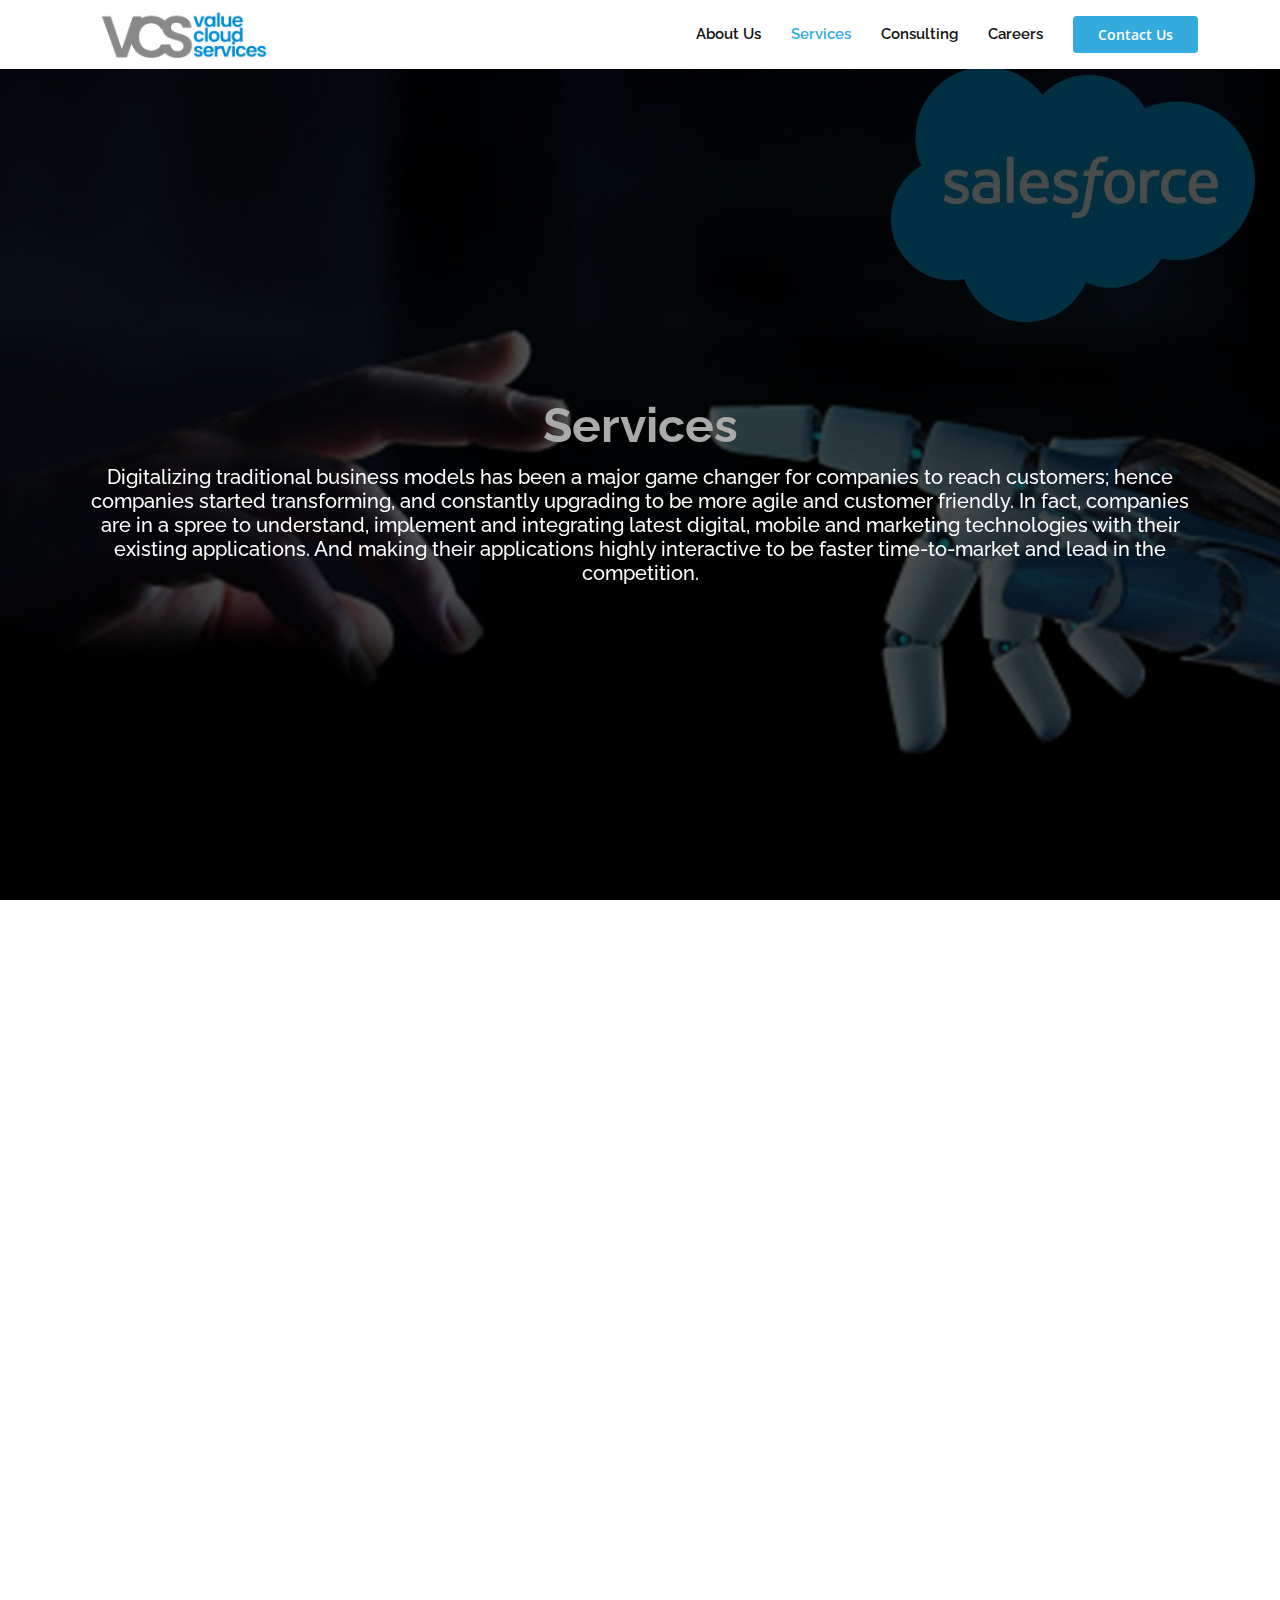
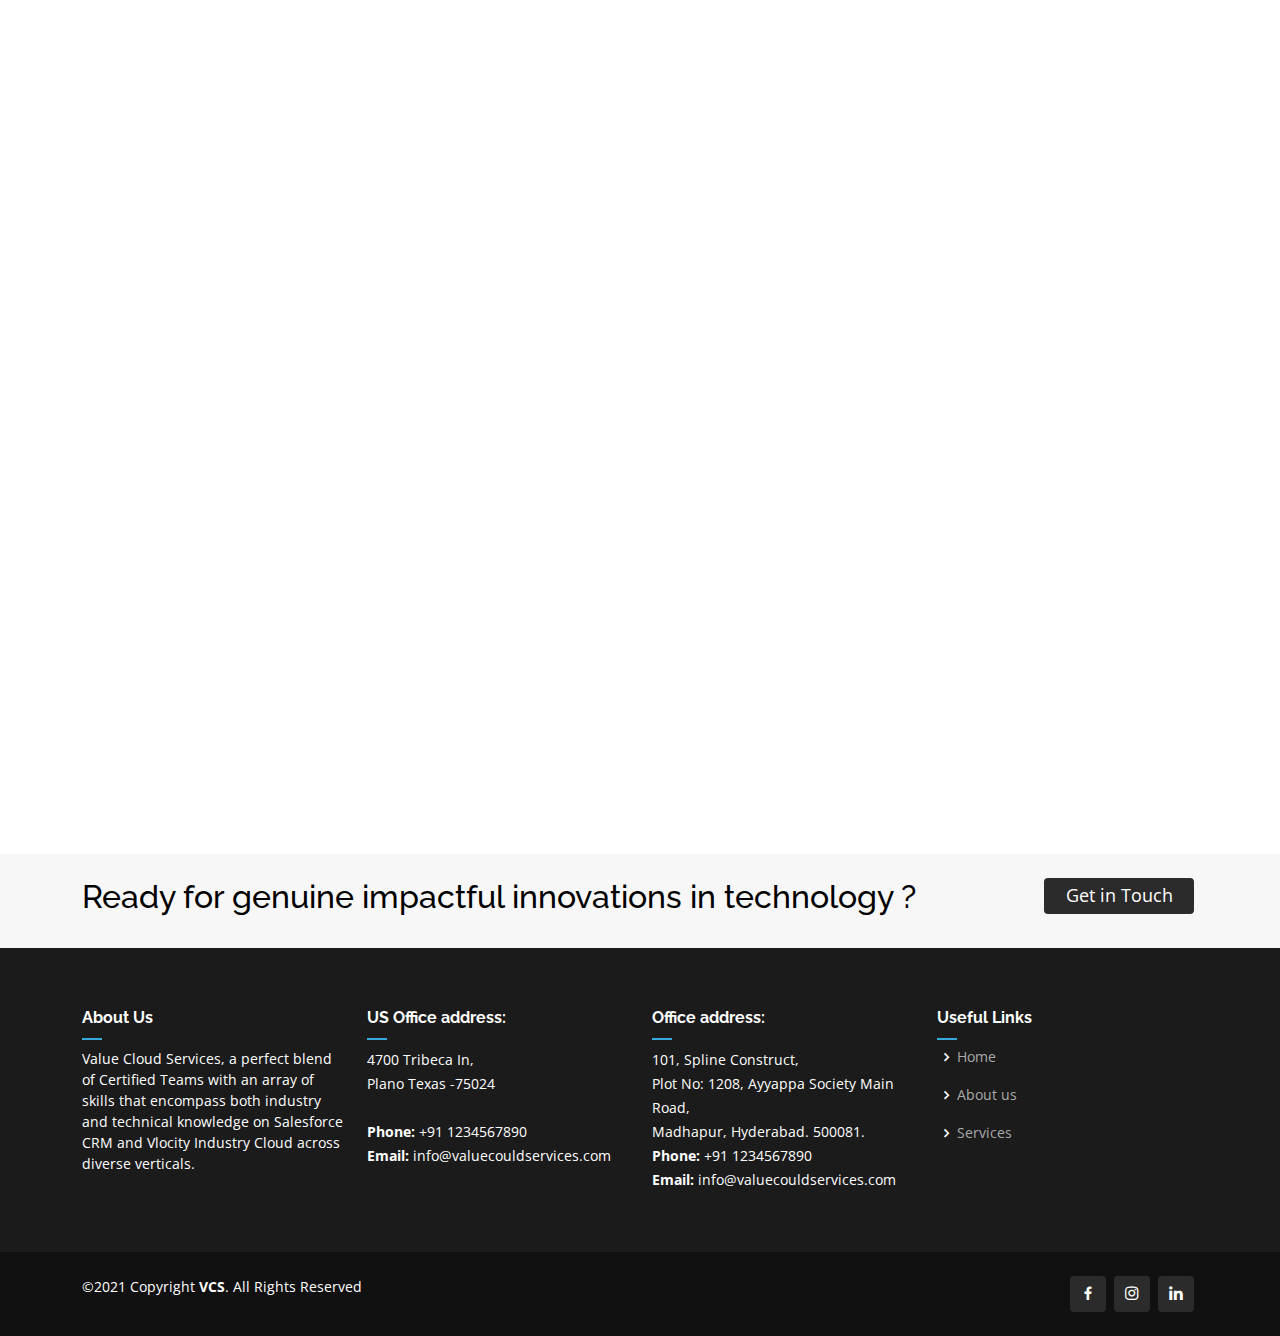
<file: services.html>
<!DOCTYPE html>
<html lang="en">

<head>
  <meta charset="utf-8">
  <meta content="width=device-width, initial-scale=1.0" name="viewport">

  <title>Value Cloud Services/Services</title>
  <meta content="" name="description">
  <meta content="" name="keywords">

  <!-- Favicons -->
  <link href="assets/img/favicon.png" rel="icon">
  <link href="assets/img/apple-touch-icon.png" rel="apple-touch-icon">

  <!-- Google Fonts -->
  <link
    href="https://fonts.googleapis.com/css?family=Open+Sans:300,300i,400,400i,600,600i,700,700i|Raleway:300,300i,400,400i,500,500i,600,600i,700,700i|Poppins:300,300i,400,400i,500,500i,600,600i,700,700i"
    rel="stylesheet">

  <!-- Vendor CSS Files -->
  <link href="assets/vendor/aos/aos.css" rel="stylesheet">
  <link href="assets/vendor/bootstrap/css/bootstrap.min.css" rel="stylesheet">
  <link href="assets/vendor/bootstrap-icons/bootstrap-icons.css" rel="stylesheet">
  <link href="assets/vendor/boxicons/css/boxicons.min.css" rel="stylesheet">
  <link href="assets/vendor/glightbox/css/glightbox.min.css" rel="stylesheet">
  <link href="assets/vendor/remixicon/remixicon.css" rel="stylesheet">
  <link href="assets/vendor/swiper/swiper-bundle.min.css" rel="stylesheet">

  <!-- Template Main CSS File -->
  <link href="assets/css/style.css" rel="stylesheet">

</head>

<body>

  <!-- ======= Header ======= -->
  <header id="header" class="fixed-top d-flex align-items-center">
    <div class="container d-flex align-items-center">
      <a class="icons_logo" href="index.html"><img src="./assets/img/VCS Logo_sample.png" alt=""></a>
      <!-- Uncomment below if you prefer to use an image logo -->
      <!-- <a href="index.html" class="logo me-auto"><img src="assets/img/logo.png" alt=""></a>-->
      <nav id="navbar" class="navbar order-last order-lg-0">
        <ul>
          <li><a class="nav-link  scrollto" href="aboutus.html">About Us</a></li>
          <li><a class="nav-link active scrollto" href="services.html">Services</a></li>
          <li><a class="nav-link scrollto " href="Consulting.html">Consulting</a></li>
          <li><a class="nav-link scrollto" href="careers.html">Careers</a></li>
        </ul>
        <i class="bi bi-list mobile-nav-toggle"></i>
      </nav><!-- .navbar -->

      <a href="contact.html" class="get-started-btn scrollto">Contact Us</a>
    </div>
  </header><!-- End Header -->

  <!-- ======= Hero Section ======= -->
  <div class="service-cover">
    <section id="services-1" class="d-flex align-items-center">

      <div class="container" data-aos="zoom-out" data-aos-delay="100">
        <div class="row">
          <div class="col-xl-12 text-center">
            <h1>Services</h1>
            <h2>Digitalizing traditional business models has been a major game changer for companies to reach customers;
              hence companies started transforming, and constantly upgrading to be more agile and customer friendly. In
              fact, companies are in a spree to understand, implement and integrating latest digital, mobile and
              marketing
              technologies with their existing applications. And making their applications highly interactive to be
              faster
              time-to-market and lead in the competition.</h2>
          </div>
        </div>
      </div>

    </section>
  </div>
  <!-- End Hero -->
  <main id="main">

    <!-- ======= Tabs Section ======= -->
    <section id="tabs" class="tabs">
      <div class="container" data-aos="fade-up">
        <div class="tab-content">
          <div class="tab-pane active show" id="tab-1">
            <div class="row">
              <div class="col-lg-6 order-2 order-lg-1 mt-3 mt-lg-0 section-title-1" data-aos="fade-up"
                data-aos-delay="100">
                <h3>Implementation</h3><br>
                <p class="font-size-17">
                  "Simplification is at the core of everything Megnity does. We are the preferred choice for diverse
                  clients in creating robust business applications in Salesforce CRM and Vlocity, that are secure,
                  scalable, maintainable and future-ready. With advanced tools and automation procedures Megnity ensures
                  that our client's time-to-market is accelerated. Project completion within short periods without
                  compromising on quality is an unwritten agenda and a prevailing practice at Megnity."
                </p>
                <p class="font-size-17">
                  "We understand the client pain points in technology adoption and progressive workflow management.
                  Hence
                  we leverage the trending technologies and package solutions that are cost-efficient which thereby help
                  boost your business value."
                </p>
              </div>
              <div class="col-lg-6 order-1 order-lg-2 text-center" data-aos="fade-up" data-aos-delay="200">
                <img src="assets/img/services/implementation-services-megnity-technologies.png" alt="" class="img-fluid-2">
              </div>
            </div>
          </div>
        </div>

      </div>
    </section><!-- End Tabs Section -->
    <section id="tabs" class="tabs">
      <div class="container" data-aos="fade-up">
        <div class="tab-content">
          <div class="tab-pane active show" id="tab-1">
            <div class="row">
              <div class="col-lg-6 order-2 order-lg-1 text-center" data-aos="fade-up" data-aos-delay="200">
                <img src="assets/img/services/managed-services-megnity-technologies.png" alt="" class="img-fluid-2">
              </div>

              <div class="col-lg-6 order-1 order-lg-2 mt-3 mt-lg-0" data-aos="fade-up" data-aos-delay="100">
                <h3>Managed Services</h3><br>
                <p class="font-size-17">
                  The current IT leaders have been constantly looking out for ways to cut costs, improve operational
                  efficiency and eventually build progressive business value. Even though they are proactive in their
                  approach, IT landscape is constantly changing at breakneck speed and posing new challenges at every
                  inflection point.
                </p>
                <p class="font-size-17">It is estimated that 70% of IT budgets are spent on 'Keep the Lights On'
                  projects. If we can mitigate
                  these money leaks with foresight and deep understanding of the mechanics of the business process,
                  companies can hugely benefit from the incredible outcomes it brings to the table.</p>
              </div>

            </div>
          </div>
        </div>

      </div>
    </section>
    <section id="tabs" class="tabs">
      <div class="container" data-aos="fade-up">
        <div class="tab-content">
          <div class="tab-pane active show" id="tab-1">
            <div class="row">
              <div class="col-lg-6 order-2 order-lg-1 mt-3 mt-lg-0 section-title-1" data-aos="fade-up"
                data-aos-delay="100">
                <h3>Integration & Data Services</h3><br>
                <p class="font-size-17">
                  As the existing data keeps on growing exponentially & exploding rapidly; business needs on the other
                  side force you to integrate diverse sources of data, it is imperative to hatch on to the right data
                  integration tools.
                </p>
                <p class="font-size-17">
                  With the plethora of tools available, it demands deep understanding of these platforms to cope up and
                  swiftly yet smoothly integrate data from various sources.
                </p>
                <p class="font-size-17">
                  With the plethora of tools available, it demands deep understanding of these Application platforms to
                  swiftly yet smoothly provide Application Services that can scale to the next level.
                </p>
              </div>
              <div class="col-lg-6 order-1 order-lg-2 text-center" data-aos="fade-up" data-aos-delay="200">
                <img src="assets/img/services/data-integration-megnity-solutions.png" alt="" class="img-fluid-2">
              </div>
            </div>
          </div>
        </div>

      </div>
    </section><!-- End Tabs Section -->




  </main><!-- End #main -->
 <!-- ======= Footer ======= -->
 <footer id="footer">
  <footer id="footer-1">
    <div class="container d-md-flex py-4">

      <div class="me-md-auto text-center text-md-start">
        <h2>Ready for genuine impactful innovations in technology ?</h2>
      </div>
      <div class="social-links-1 text-center text-md-end pt-3 pt-md-0">
        <a href="contact.html" class="twitter">Get in Touch</a>
      </div>
    </div>
  </footer>
  <div class="footer-top">
    <div class="container">
      <div class="row">
        <div class="col-lg-3 col-md-6 footer-newsletter">
          <h4>About Us</h4>
          <p>Value Cloud Services, a perfect blend of Certified Teams with an array of skills that encompass both
            industry and technical knowledge on Salesforce CRM and Vlocity Industry Cloud across diverse verticals.
          </p>
        </div>
        <div class="col-lg-3 col-md-6 footer-contact">
          <h4>US Office address:</h4>
          <p>
            4700 Tribeca In,<br>
            Plano Texas -75024<br>
            <br>
            <strong>Phone:</strong> +91 1234567890<br>
            <strong>Email:</strong> info@valuecouldservices.com<br>
          </p>
        </div>
        <div class="col-lg-3 col-md-6 footer-contact">
          <h4> Office address:</h4>
          <p>
            101, Spline Construct, <br>
            Plot No: 1208, Ayyappa Society Main Road,<br>
             Madhapur, Hyderabad. 500081.<br>
            <strong>Phone:</strong> +91 1234567890<br>
            <strong>Email:</strong> info@valuecouldservices.com<br>
          </p>
        </div>

        <div class="col-lg-3 col-md-6 footer-links">
          <h4>Useful Links</h4>
          <ul>
            <li><i class="bx bx-chevron-right"></i> <a href="index.html">Home</a></li>
            <li><i class="bx bx-chevron-right"></i> <a href="aboutus.html">About us</a></li>
            <li><i class="bx bx-chevron-right"></i> <a href="services.html">Services</a></li>
            <!--
            <li><i class="bx bx-chevron-right"></i> <a href="#">Terms of service</a></li>
            <li><i class="bx bx-chevron-right"></i> <a href="#">Privacy policy</a></li>-->
          </ul>
        </div>



      </div>
    </div>
  </div>

  <div class="container d-md-flex py-4">

    <div class="me-md-auto text-center text-md-start">
      <div class="copyright">
        &copy;2021  Copyright <strong><span>VCS</span></strong>. All Rights Reserved
      </div>
    </div>
    <div class="social-links text-center text-md-end pt-3 pt-md-0">
      <!--<a href="#" class="twitter"><i class="bx bxl-twitter"></i></a>-->
      <a href="https://www.facebook.com/Value-Cloud-Services-103939758815753" class="facebook"><i class="bx bxl-facebook"></i></a>
      <a href="https://www.instagram.com/valuecloudservices/" class="instagram"><i class="bx bxl-instagram"></i></a>
      <a href="https://www.linkedin.com/company/value-cloud-services" class="linkedin"><i class="bx bxl-linkedin"></i></a>
    </div>
  </div>
</footer><!-- End Footer -->
  <a href="#" class="back-to-top d-flex align-items-center justify-content-center"><i
      class="bi bi-arrow-up-short"></i></a>

  <!-- Vendor JS Files -->
  <script src="assets/vendor/aos/aos.js"></script>
  <script src="assets/vendor/bootstrap/js/bootstrap.bundle.min.js"></script>
  <script src="assets/vendor/glightbox/js/glightbox.min.js"></script>
  <script src="assets/vendor/isotope-layout/isotope.pkgd.min.js"></script>
  <script src="assets/vendor/php-email-form/validate.js"></script>
  <script src="assets/vendor/purecounter/purecounter.js"></script>
  <script src="assets/vendor/swiper/swiper-bundle.min.js"></script>

  <!-- Template Main JS File -->
  <script src="assets/js/main.js"></script>

</body>

</html>
</file>
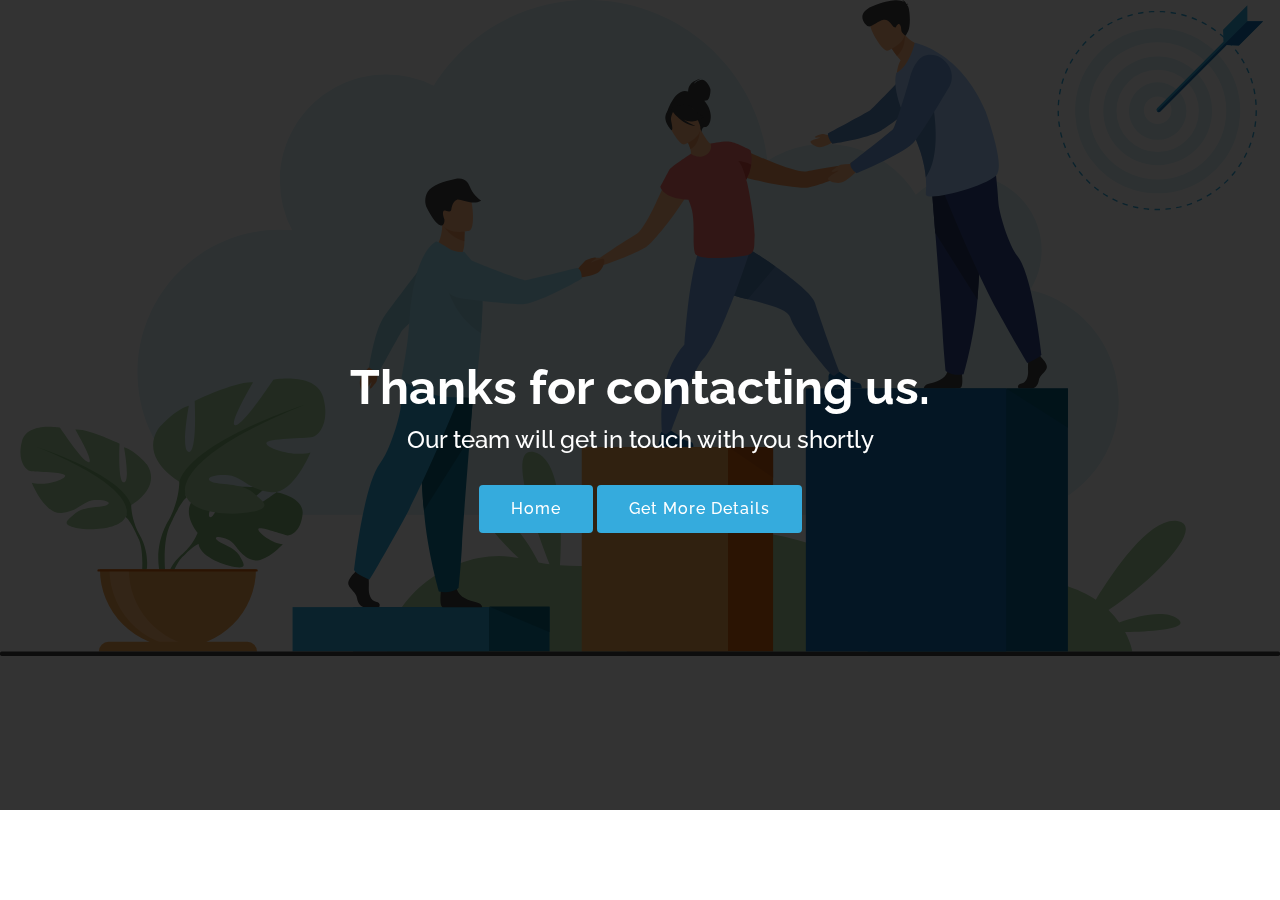
<file: Thankyou.html>
<!DOCTYPE html>
<html lang="en">

<head>
  <meta charset="utf-8">
  <meta content="width=device-width, initial-scale=1.0" name="viewport">

  <title>Value Cloud Services</title>
  <meta content="" name="description">
  <meta content="" name="keywords">

  <!-- Favicons -->
  <link href="assets/img/favicon.png" rel="icon">
  <link href="assets/img/apple-touch-icon.png" rel="apple-touch-icon">

  <!-- Google Fonts -->
  <link
    href="https://fonts.googleapis.com/css?family=Open+Sans:300,300i,400,400i,600,600i,700,700i|Raleway:300,300i,400,400i,500,500i,600,600i,700,700i|Poppins:300,300i,400,400i,500,500i,600,600i,700,700i"
    rel="stylesheet">

  <!-- Vendor CSS Files -->
  <link href="assets/vendor/aos/aos.css" rel="stylesheet">
  <link href="assets/vendor/bootstrap/css/bootstrap.min.css" rel="stylesheet">
  <link href="assets/vendor/bootstrap-icons/bootstrap-icons.css" rel="stylesheet">
  <link href="assets/vendor/boxicons/css/boxicons.min.css" rel="stylesheet">
  <link href="assets/vendor/glightbox/css/glightbox.min.css" rel="stylesheet">
  <link href="assets/vendor/remixicon/remixicon.css" rel="stylesheet">
  <link href="assets/vendor/swiper/swiper-bundle.min.css" rel="stylesheet">

  <!-- Template Main CSS File -->
  <link href="assets/css/style.css" rel="stylesheet">

</head>

<body>

  <main id="main">
    <!-- ======= Hero Section ======= -->
    <section id="thankyou" class="d-flex align-items-center">

        <div class="container" data-aos="zoom-out" data-aos-delay="100">
            <div class="row">
                <div class="col-xl-12 align-items-center text-center">
                    <h1>Thanks for contacting us.</h1>
                    <h2> Our team will get in touch with you shortly</h2>
                    <a href="index.html" class="btn-get-started scrollto">Home</a>
                    <a href="aboutus.html" class="btn-get-started scrollto">Get More Details</a>
                </div>
            </div>  
        </div>

    </section><!-- End Hero -->
  </main><!-- End #main -->

  <a href="#" class="back-to-top d-flex align-items-center justify-content-center"><i
      class="bi bi-arrow-up-short"></i></a>

  <!-- Vendor JS Files -->
  <script src="assets/vendor/aos/aos.js"></script>
  <script src="assets/vendor/bootstrap/js/bootstrap.bundle.min.js"></script>
  <script src="assets/vendor/glightbox/js/glightbox.min.js"></script>
  <script src="assets/vendor/isotope-layout/isotope.pkgd.min.js"></script>
  <script src="assets/vendor/php-email-form/validate.js"></script>
  <script src="assets/vendor/purecounter/purecounter.js"></script>
  <script src="assets/vendor/swiper/swiper-bundle.min.js"></script>

  <!-- Template Main JS File -->
  <script src="assets/js/main.js"></script>

</body>

</html>
</file>
<file: assets/css/style.css>
/*--------------------------------------------------------------
# General
--------------------------------------------------------------*/
body {
  font-family: "Open Sans", sans-serif;
  color: #444444;
}

a {
  color: #35abdd;
  text-decoration: none;
  text-align: left;
}

a:hover {
  color: #35abdd;
  text-decoration: none;
  
}
.icons_logo img{
  width: 35%;
}
.img-fluid-1{
  width: 60%;
}
.img-fluid-2{
  width: 80%;
}
h1, h2, h3, h4, h5, h6 {
  font-family: "Raleway", sans-serif;
}
.carousel-indicators button{
  background-color: #35abdd !important;
}
.carousel-inner{
  position: relative;
  top: 0px;
}

/*--------------------------------------------------------------
# Back to top button
--------------------------------------------------------------*/
.back-to-top {
  position: fixed;
  visibility: hidden;
  opacity: 0;
  right: 15px;
  bottom: 15px;
  z-index: 996;
  background: #444444;
  width: 40px;
  height: 40px;
  border-radius: 4px;
  transition: all 0.4s;
}

.back-to-top i {
  font-size: 28px;
  color: #fff;
  line-height: 0;
}

.back-to-top:hover {
  background: #35abdd;
  color: #fff;
}

.back-to-top.active {
  visibility: visible;
  opacity: 1;
}

/*--------------------------------------------------------------
# Disable aos animation delay on mobile devices
--------------------------------------------------------------*/
@media screen and (max-width: 768px) {
  [data-aos-delay] {
    transition-delay: 0 !important;
  }
}

/*--------------------------------------------------------------
# Header
--------------------------------------------------------------*/
#header {
  background: #fff;
  transition: all 0.5s;
  z-index: 997;
  padding: 10px 0;
}

#header.header-scrolled {
  padding: 12px 0;
  box-shadow: 0px 2px 15px rgba(0, 0, 0, 0.1);
}

#header .logo {
  font-size: 30px;
  margin: 0;
  padding: 0;
  font-weight: 600;
  font-family: "Poppins", sans-serif;
}

#header .logo a {
  color: #111111;
}

#header .logo a span {
  color: #e03a3c;
}

#header .logo img {
  max-height: 40px;
}

/*--------------------------------------------------------------
# Get Startet Button
--------------------------------------------------------------*/
.get-started-btn {
  margin-left: 30px;
  background: #35abdd;
  color: #fff;
  border-radius: 4px;
  padding: 8px 25px;
  white-space: nowrap;
  transition: 0.3s;
  font-size: 14px;
  font-weight: 600;
  display: inline-block;
}

.get-started-btn:hover {
  background: #111111;
  color: #fff;
}

@media (max-width: 992px) {
  .get-started-btn {
    margin: 0 15px 0 0;
    padding: 6px 18px;
  }
}

/*--------------------------------------------------------------
# Navigation Menu
--------------------------------------------------------------*/
/**
* Desktop Navigation 
*/
.navbar {
  padding: 0;
}

.navbar ul {
  margin: 0;
  padding: 0;
  display: flex;
  list-style: none;
  align-items: center;
}

.navbar li {
  position: relative;
}

.navbar a, .navbar a:focus {
  display: flex;
  align-items: center;
  justify-content: space-between;
  padding: 10px 0 10px 30px;
  font-family: "Raleway", sans-serif;
  font-size: 15px;
  font-weight: 600;
  color: #111111;
  white-space: nowrap;
  transition: 0.3s;
}

.navbar a i, .navbar a:focus i {
  font-size: 12px;
  line-height: 0;
  margin-left: 5px;
}

.navbar a:hover, .navbar .active, .navbar .active:focus, .navbar li:hover > a {
  color:#35abdd;
}

.navbar .dropdown ul {
  display: block;
  position: absolute;
  left: 30px;
  top: calc(100% + 30px);
  margin: 0;
  padding: 10px 0;
  z-index: 99;
  opacity: 0;
  visibility: hidden;
  background: #fff;
  box-shadow: 0px 0px 30px rgba(127, 137, 161, 0.25);
  transition: 0.3s;
}

.navbar .dropdown ul li {
  min-width: 200px;
}

.navbar .dropdown ul a {
  padding: 10px 20px;
  font-size: 14px;
}

.navbar .dropdown ul a i {
  font-size: 12px;
}

.navbar .dropdown ul a:hover, .navbar .dropdown ul .active:hover, .navbar .dropdown ul li:hover > a {
  color: #e03a3c;
}

.navbar .dropdown:hover > ul {
  opacity: 1;
  top: 100%;
  visibility: visible;
}

.navbar .dropdown .dropdown ul {
  top: 0;
  left: calc(100% - 30px);
  visibility: hidden;
}

.navbar .dropdown .dropdown:hover > ul {
  opacity: 1;
  top: 0;
  left: 100%;
  visibility: visible;
}

@media (max-width: 1366px) {
  .navbar .dropdown .dropdown ul {
    left: -90%;
  }
  .navbar .dropdown .dropdown:hover > ul {
    left: -100%;
  }
}

/**
* Mobile Navigation 
*/
.mobile-nav-toggle {
  color: #111111;
  font-size: 28px;
  cursor: pointer;
  display: none;
  line-height: 0;
  transition: 0.5s;
}

.mobile-nav-toggle.bi-x {
  color: #fff;
}

@media (max-width: 991px) {
  .mobile-nav-toggle {
    display: block;
  }
  .navbar ul {
    display: none;
  }
}

.navbar-mobile {
  position: fixed;
  overflow: hidden;
  top: 0;
  right: 0;
  left: 0;
  bottom: 0;
  background: rgba(0, 0, 0, 0.9);
  transition: 0.3s;
  z-index: 999;
}

.navbar-mobile .mobile-nav-toggle {
  position: absolute;
  top: 15px;
  right: 15px;
}

.navbar-mobile ul {
  display: block;
  position: absolute;
  top: 55px;
  right: 15px;
  bottom: 15px;
  left: 15px;
  padding: 10px 0;
  background-color: #fff;
  overflow-y: auto;
  transition: 0.3s;
}

.navbar-mobile a {
  padding: 10px 20px;
  font-size: 15px;
  color: #111111;
}

.navbar-mobile a:hover, .navbar-mobile .active, .navbar-mobile li:hover > a {
  color: #35abdd;
}

.navbar-mobile .getstarted {
  margin: 15px;
}

.navbar-mobile .dropdown ul {
  position: static;
  display: none;
  margin: 10px 20px;
  padding: 10px 0;
  z-index: 99;
  opacity: 1;
  visibility: visible;
  background: #fff;
  box-shadow: 0px 0px 30px rgba(127, 137, 161, 0.25);
}

.navbar-mobile .dropdown ul li {
  min-width: 200px;
}

.navbar-mobile .dropdown ul a {
  padding: 10px 20px;
}

.navbar-mobile .dropdown ul a i {
  font-size: 12px;
}

.navbar-mobile .dropdown ul a:hover, .navbar-mobile .dropdown ul .active:hover, .navbar-mobile .dropdown ul li:hover > a {
  color: #35abdd;
}

.navbar-mobile .dropdown > .dropdown-active {
  display: block;
}


.margin-bottom-10 p{
margin-bottom: 21px;
}
.margin-top-10 {
  margin-top: 40px;
  }






/* index section*/

/*consulting section*/
.carousel-indicators{
  margin-bottom: 0rem !important;
}

.carousel-caption-1 {
  position: absolute;
  right: 10%;
  bottom: 0rem;
  left: 5%;
  padding-top: 1.25rem;
  padding-bottom: 0rem;
  color: #fff;
  text-align: center;
  background-color: rgba(0, 0, 0, 0.3);
}
.carousel-caption-1 h1 {
  margin: 0;
  font-size: 48px;
  font-weight: 700;
  color: #fff;
}

.carousel-caption-1 h2 {
  color: #fff;
  margin: 10px 0 0 0;
  font-size: 24px;
}
.carousel-caption-1 a {
  color: #fff;
  margin: 30px 0;
  font-size: 18px;
}
.carousel-indicators{
  bottom: -40px !important;
}

.carousel-caption-1 .btn-get-started {
  font-family: "Raleway", sans-serif;
  font-weight: 500;
  font-size: 16px;
  letter-spacing: 1px;
  display: inline-block;
  padding: 10px 30px;
  border-radius: 4px;
  transition: 0.5s;
  margin-top: 30px;
  color: #fff;
  background: #35abdd !important;
  border: 2px solid #35abdd !important;
}

.carousel-caption-1 .btn-get-started:hover {
  background: transparent;
  border-color: #fff;
}
@media (max-width: 1105px) {

  .carousel-caption-1 {
    position: absolute;
    right: 15%;
    bottom: 2rem;
    left: 15%;
    padding-top: 0rem !important;
    padding-bottom: 1.25rem;
    color: #fff;
    text-align: center;
    background-color: rgba(0, 0, 0, 0.4);
  }
  .icons_logo img{
    width: 50%;
  }
  .carousel-caption-1 h1 {
    font-size: 40px;
  }
  .carousel-caption-1 h2 {
    font-size: 18px;
    line-height: 24px;
  }
  .carousel-caption-1 a {
    color: #fff;
    margin: 20px 0 0 0;
    font-size: 18px;
  }
}
@media (max-width: 773px) {

  .carousel-caption-1 h1 {
    font-size: 30px;
  }
  .carousel-caption-1 {
    position: absolute;
    right: 15%;
    bottom: 2rem;
    left: 15%;
    padding-top: 0rem !important;
    padding-bottom: 1.25rem;
    color: #fff;
    text-align: center;
    background-color: rgba(0, 0, 0, 0.4);
  }
  .carousel-caption-1 h2 {
    font-size: 20px;
    line-height: 24px;
  }
  .carousel-caption-1 a {
    color: #fff;
    margin: 10px 0 0 0;
    font-size: 14px;
  }
}
@media (max-width: 608px) {

  .carousel-caption-1 h1 {
    font-size: 20px;
  }

  .carousel-caption-1 {
    position: absolute;
    right: 15%;
    bottom: 2rem;
    left: 15%;
    color: #fff;
    text-align: center;
    background-color: rgba(0, 0, 0, 0.4);
  }
  .carousel-caption-1 h2 {
    font-size: 12px;
    line-height: 5px;
  }
}
@media (max-width: 550px){
  .icons_logo img{
    width: 70%;
  }
  .get-started-btn{
    padding: 6px 12px;
  }
}
@media (max-width: 450px){
  .icons_logo img{
    width: 80%;
  }
  .get-started-btn{
    padding: 6px 12px;
  }
  .carousel-indicators{
    bottom: -60px !important;
  }
  .d-block{
    display: none;
  }
}
@media (max-width: 400px){
  .icons_logo img{
    width: 100%;
  }
  .get-started-btn{
    padding: 6px 6px;
  }
  .carousel-caption-1 h1 {
    font-size: 12px;
  }
  .section-title p {
    margin-bottom: 0;
    font-size: 12px;
}
.carousel-caption-1 {
  position: absolute;
  right: 15%;
  bottom: 0rem;
  left: 15%;
  color: #fff;
  text-align: center;
  background-color: rgba(0, 0, 0, 0.2);
}
}
@media (max-width: 350px){
  .icons_logo img{
    width: 100%;
  }
  .get-started-btn{
    padding: 6px 3px;
    font-size: 10px;
  }
  .services .icon-box h4 {
    font-size: 14px !important;
}

}
@media (max-height: 550px) {
  .carousel-caption-1 {
    height: 900px !important;
  }
  .carousel-caption-1 h1 {
    font-size: 15px;
  }
  .carousel-caption-1 {
    position: absolute;
    right: 0%;
    top: 0.5rem;
    left: 0%;
    color: #fff;
    text-align: center;
    background-color: rgba(0, 0, 0, 0.4);
  }
  .carousel-caption-1 h2 {
    font-size: 12px;
    line-height: 5px;
    display: none !important;
  }
}


/*consulting section*/
#consulting {
  width: 100%;
  height: 100vh;
  background: url("../img/Home/QUICK-FACTS.png") top center no-repeat !important;
  background-size: cover;
  position: relative;
  padding-top: 82px;
}


#consulting:before {
  content: "";
  background: rgba(0, 0, 0, 0.6);
  position: absolute;
  bottom: 0;
  top: 0;
  left: 0;
  right: 0;
}

#consulting h1 {
  margin: 0;
  font-size: 48px;
  font-weight: 700;
  color: #fff;
}

#consulting h2 {
  color: #fff;
  margin: 10px 0 0 0;
  font-size: 24px;
}

#consulting .btn-get-started {
  font-family: "Raleway", sans-serif;
  font-weight: 500;
  font-size: 16px;
  letter-spacing: 1px;
  display: inline-block;
  padding: 10px 30px;
  border-radius: 4px;
  transition: 0.5s;
  margin-top: 30px;
  color: #fff;
  background: #35abdd !important;
  border: 2px solid #35abdd !important;
}

#consulting .btn-get-started:hover {
  background: transparent;
  border-color: #fff;
}

@media (max-width: 768px) {
  #consulting {
    text-align: center;
    padding-top: 58px;
  }
  #consulting h1 {
    font-size: 28px;
  }
  #consulting h2 {
    font-size: 18px;
    line-height: 24px;
  }
}

@media (max-height: 500px) {
  #consulting {
    height: 120vh;
  }
}
/*services*/

#services-1 {
  width: 100%;
  height: 100vh;
  background: url("../img/home_bg.jpg") top center no-repeat !important;
  background-size: cover;
  position: relative;
  padding-top: 82px;
}


#services-1:before {
  content: "";
  background: rgba(0, 0, 0, 0.7);
  position: absolute;
  bottom: 0;
  top: 0;
  left: 0;
  right: 0;
}

#services-1 h1 {
  margin: 0;
  font-size: 48px;
  text-align: center;
  font-weight: 700;
  color: #aaaaaa;
}

#services-1 h2 {
  color: #fff;
  margin: 10px 0 0 0;
  font-size: 20px;
}

#services-1 .btn-get-started {
  font-family: "Raleway", sans-serif;
  font-weight: 500;
  font-size: 16px;
  letter-spacing: 1px;
  display: inline-block;
  padding: 10px 30px;
  border-radius: 4px;
  transition: 0.5s;
  margin-top: 30px;
  color: #fff;
  background: #35abdd;
  border: 2px solid #35abdd;
}

#services-1 .btn-get-started:hover {
  background: transparent;
  border-color: #fff;
}

@media (max-width: 768px) {
  #services-1 {
    text-align: center;
    padding-top: 58px;
  }
  #services-1 h1 {
    font-size: 28px;
  }
  #services h2 {
    font-size: 18px;
    line-height: 24px;
  }
}

@media (max-height: 500px) {
  #services-1 {
    height: 120vh;
  }
}

/*Thankyou section*/
#thankyou {
  width: 100%;
  height: 90vh;
  background: url("../img/Home/mision-and-vision-megnity-technologies.svg") top center no-repeat !important;
  background-size: cover;
  position: relative;
  padding-top: 82px;
}
#thankyou:before {
  content: "";
  background: rgba(0, 0, 0, 0.8);
  position: absolute;
  bottom: 0;
  top: 0;
  left: 0;
  right: 0;
}

#thankyou h1 {
  margin: 0;
  font-size: 48px;
  font-weight: 700;
  color: #fff;
}

#thankyou h2 {
  color: #fff;
  margin: 10px 0 0 0;
  font-size: 24px;
}

#thankyou .btn-get-started {
  font-family: "Raleway", sans-serif;
  font-weight: 500;
  font-size: 16px;
  letter-spacing: 1px;
  display: inline-block;
  padding: 10px 30px;
  border-radius: 4px;
  transition: 0.5s;
  margin-top: 30px;
  color: #fff;
  background: #35abdd !important;
  border: 2px solid #35abdd !important;
}

#thankyou .btn-get-started:hover {
  background: transparent;
  border-color: #fff;
}

@media (max-width: 768px) {
  #thankyou {
    text-align: center;
    padding-top: 58px;
  }
  #thankyou h1 {
    font-size: 28px;
  }
  #thankyou h2 {
    font-size: 18px;
    line-height: 24px;
  }
}

@media (max-height: 500px) {
  #thankyou {
    height: 120vh;
  }
}













/*--------------------------------------------------------------
# Hero Section
--------------------------------------------------------------*/
#hero {
  width: 100%;
  height: 100vh;
 /* background: url("../img/hero-1") top center no-repeat;*/
  background-size: cover !important;
  background-repeat: no-repeat !important;
  position: relative;
  padding-top: 82px;
}


#hero:before {
  content: "";
 /* background: rgba(0, 0, 0, 0.6);*/
  position: absolute;
  bottom: 0;
  top: 0;
  left: 0;
  right: 0;
}

#hero h1 {
  margin: 0;
  font-size: 48px;
  font-weight: 700;
  color: #fff;
}

#hero h2 {
  color: #fff;
  margin: 10px 0 0 0;
  font-size: 24px;
}

#hero .btn-get-started {
  font-family: "Raleway", sans-serif;
  font-weight: 500;
  font-size: 16px;
  letter-spacing: 1px;
  display: inline-block;
  padding: 10px 30px;
  border-radius: 4px;
  transition: 0.5s;
  margin-top: 30px;
  color: #fff;
  background: #35abdd;
  border: 2px solid #35abdd;
}

#hero .btn-get-started:hover {
  background: transparent;
  border-color: #fff;
}

@media (max-width: 768px) {
  #hero {
    text-align: center;
    padding-top: 58px;
  }
  #hero h1 {
    font-size: 28px;
  }
  #hero h2 {
    font-size: 18px;
    line-height: 24px;
  }
}

@media (max-height: 500px) {
  #hero {
    height: 120vh;
  }
}

/*--------------------------------------------------------------
# Sections General
--------------------------------------------------------------*/
section {
  padding: 60px 0 0 0;
  overflow: hidden;
  position: relative;
}


.section-title {
  text-align: center;
  padding-bottom: 30px;
  position: relative;
}

.section-title h2 {
  font-size: 32px;
  font-weight: bold;
  text-transform: uppercase;
  margin-bottom: 20px;
  margin-top: 20px;
  padding-bottom: 20px;
  position: relative;
}
.section-title h3 {
  font-size: 32px;
  font-weight: bold;
  text-transform: uppercase;
  margin-bottom: 20px;
  margin-top: 20px;
  padding-bottom: 20px;
  position: relative;
}


.section-title h2::after {
  content: '';
  position: absolute;
  display: block;
  width: 50px;
  height: 3px;
  background: #35abdd !important;
  bottom: 0;
  left: calc(50% - 25px);
}


.section-title p {
  margin-bottom: 0;

}
.section-2 p{
  font-size: 20px;
}
.section-bg {
  padding: 120px 0;
  color: #fff;
}
.section-title-1 h4::before {

  content: '';
  position: absolute;
  display: block;
  width: 20px;
  height: 2px;
  background: #e03a3c;
  bottom: 0;
  left: 20px;
}

.section-bg:before {
  content: "";
  background: #1b1b1b;
  position: absolute;
  bottom: 60px;
  top: 40px;
  left: 0;
  right: 0;
  transform: skewY(-3deg);
}
.section-bg-1:before {
  content: "";
  background: #fff;
  position: absolute;
  bottom: 60px;
  top: 60px;
  left: 0;
  right: 0;
  transform: skewY(-3deg);
}


/*--------------------------------------------------------------
# Breadcrumbs
--------------------------------------------------------------*/
.breadcrumbs-cover-1{
  background-image: url(../img/bg-4.jpg);
  background-repeat: no-repeat;
  background-size: cover;
  height: 80vh;
  background-position: top;
}

.breadcrumbs-cover{
  background-image: url(../img/us-business-background-techy-style-theme-text-39247361.jpg);
  background-repeat: no-repeat;
  background-size: cover;
  max-height: 200px;
  background-position: top;
}
.breadcrumbs-1 {  
  
 /* background: rgba(0, 0, 0, 0.6);*/
 min-height: 200px;
  margin-top: 82px;
  color: rgb(0, 0, 0);
}

.breadcrumbs-1 h2 {
  font-size: 28px;
  font-weight: 500;
}
.breadcrumbs-1 h2{
  text-align: center;
  font-size: 54px;
}
.breadcrumbs p{
  text-align: center;
  font-size: 24px;
}
.breadcrumbs {
  padding: 15px 0;
 background: rgba(0, 0, 0, 0.6);
 min-height: 85vh;
  margin-top: 82px;
  color: #fff;
}
.breadcrumbs-1 {
  padding: 15px 0;
 background: rgba(0, 0, 0, 0.6);
 max-height: 200px;
  margin-top: 82px;
  color: #fff;
}

.breadcrumbs-1 ol {
  display: flex;
  flex-wrap: wrap;
  list-style: none;
  padding: 0 0 10px 0;
  margin: 0;
  font-size: 18px;
  
}

.breadcrumbs-1 ol a {
  color: #aaaaaa;
  
}


.breadcrumbs-1 ol a:hover {
  color: #fff;
  transition: 0.3s;
}

.breadcrumbs-1 ol li + li {
  padding-left: 10px;
}

.breadcrumbs-1 ol li + li::before {
  display: inline-block;
  padding-right: 10px;
  color: #ffffff;
  content: "/";
}
.breadcrumbs h2 {
  font-size: 28px;
  font-weight: 500;
}
.breadcrumbs h2{
  text-align: center;
  color: #fff;
  font-size: 54px;
  font-weight: bold;
}

.breadcrumbs ol {
  display: flex;
  flex-wrap: wrap;
  list-style: none;
  padding: 0 0 10px 0;
  margin: 0;
  font-size: 18px;
  
}

.breadcrumbs ol a {
  color: #aaaaaa;
  
}


.breadcrumbs ol a:hover {
  color: #fff;
  transition: 0.3s;
}

.breadcrumbs ol li + li {
  padding-left: 10px;
}

.breadcrumbs ol li + li::before {
  display: inline-block;
  padding-right: 10px;
  color: #ffffff;
  content: "/";
}

/*--------------------------------------------------------------
# Clients
--------------------------------------------------------------*/
.clients .swiper-pagination {
  margin-top: 20px;
  position: relative;
}

.clients .swiper-pagination .swiper-pagination-bullet {
  width: 12px;
  height: 12px;
  background-color: #fff;
  opacity: 1;
  border: 1px solid #35abdd !important;
}

.clients .swiper-pagination .swiper-pagination-bullet-active {
  background-color: #35abdd !important;
}

.clients .swiper-slide img {
  opacity: 1;
  width: 200px;
  transition: 0.3s;/*
  filter: grayscale(100);*/
}

.clients .swiper-slide img:hover {
  opacity: 1;
  filter: none;
}

/*--------------------------------------------------------------
# About
--------------------------------------------------------------*/
.about .container {
  position: relative;
  z-index: 10;
}

.about .content {
  padding: 30px 30px 30px 0;
}

.about .content h3 {
  font-weight: 700;
  font-size: 34px;
  margin-bottom: 30px;
}

.about .content p {
  margin-bottom: 30px;
}

.about .content .about-btn {
  padding: 8px 30px 9px 30px;
  color: #fff;
  border-radius: 50px;
  transition: 0.3s;
  text-transform: uppercase;
  font-weight: 600;
  font-size: 13px;
  display: inline-flex;
  align-items: center;
  border: 2px solid #35abdd ;
}

.about .content .about-btn i {
  font-size: 16px;
  padding-left: 5px;
}

.about .content .about-btn:hover {
  background: #35abdd;
  background: #35abdd;
}

.about .icon-boxes .icon-box {
  margin-top: 30px;
}

.about .icon-boxes .icon-box i {
  font-size: 40px;
  color: #35abdd;
  margin-bottom: 10px;
}

.about .icon-boxes .icon-box h4 {
  font-size: 20px;
  font-weight: 700;
  margin: 0 0 10px 0;
}

.about .icon-boxes .icon-box p {
  font-size: 15px;
  color: #848484;
}

@media (max-width: 1200px) {
  .about .content {
    padding-right: 0;
  }
}

@media (max-width: 768px) {
  .about {
    text-align: center;
  }
  
}

/*--------------------------------------------------------------
# Counts
--------------------------------------------------------------*/
.counts {
  padding-top: 80px;
}

.counts .count-box {
  padding: 30px 30px 25px 30px;
  width: 100%;
  position: relative;
  text-align: center;
  box-shadow: 0px 2px 35px rgba(0, 0, 0, 0.06);
  border-radius: 4px;
}

.counts .count-box i {
  position: absolute;
  width: 54px;
  height: 54px;
  top: -27px;
  left: 50%;
  transform: translateX(-50%);
  font-size: 24px;
  background: #fff;
  color: #35abdd;
  border-radius: 50px;
  border: 2px solid #fff;
  box-shadow: 0px 2px 25px rgba(0, 0, 0, 0.1);
  display: inline-flex;
  align-items: center;
  justify-content: center;
}

.counts .count-box span {
  font-size: 36px;
  display: block;
  font-weight: 700;
  color: #111111;
}

.counts .count-box p {
  padding: 0;
  margin: 0;
  font-family: "Raleway", sans-serif;
  font-size: 14px;
}

/*--------------------------------------------------------------
# Tabs
--------------------------------------------------------------*/
.tabs .nav-tabs {
  border: 0;
}

.tabs .nav-link {
  border: 1px solid #b9b9b9;
  padding: 15px;
  transition: 0.3s;
  color: #111111;
  border-radius: 0;
  display: flex;
  align-items: center;
  justify-content: center;
  cursor: pointer;
}

.tabs .nav-link i {
  padding-right: 15px;
  font-size: 48px;
}

.tabs .nav-link h4 {
  font-size: 24px;
  font-weight: 600;
  margin: 0;
}
.tabs h3{
  font-size: 24px;
}
.tabs p {
  font-size: 20px;
  font-weight: 400;
  margin: 0;
}

.tabs .nav-link:hover {
  color: #35abdd;
}

.tabs .nav-link.active {
  background: #35abdd;
  color: #fff;
  border-color: #35abdd;
}

@media (max-width: 768px) {
  .tabs .nav-link i {
    padding: 0;
    line-height: 1;
    font-size: 36px;
  }
}

@media (max-width: 575px) {
  .tabs .nav-link {
    padding: 15px;
  }
  .tabs .nav-link i {
    font-size: 24px;
  }
}

.tabs .tab-content {
  margin-top: 30px;
}

.tabs .tab-pane h3 {
  font-weight: 600;
  font-size: 30px;
}

.tabs .tab-pane ul {
  list-style: none;
  padding: 0;
}

.tabs .tab-pane ul li {
  padding-bottom: 10px;
}

.tabs .tab-pane ul i {
  font-size: 20px;
  padding-right: 4px;
  color: #35abdd;
}

.tabs .tab-pane p:last-child {
  margin-bottom: 0;
}

/*--------------------------------------------------------------
# Services
--------------------------------------------------------------*/
.services .icon-box {
  margin-bottom: 20px;
  padding: 30px;
  border-radius: 6px;
  background: #252525;
  transition: 0.3s;
}

.services .icon-box:hover {
  background: #35abdd;
}

.services .icon-box i {
  float: left;
  color:#ffffff;
  font-size: 40px;
  line-height: 0;
}



.services .icon-box h4 {
  margin-left: 70px;
  font-weight: 700;
  margin-bottom: 15px;
  font-size: 18px;
}

.services .icon-box h4 a {
  color: #fff;
  transition: 0.3s;
}



.services .icon-box .icon-box:hover h4 a {
  color: #35abdd;
}

.services .icon-box p {
  margin-left: 70px;
  line-height: 24px;
  font-size: 14px;
  color: #fff;
}

/*--------------------------------------------------------------
# Portfolio
--------------------------------------------------------------*/
.portfolio .portfolio-item {
  margin-bottom: 30px;
}

.portfolio #portfolio-flters {
  padding: 0;
  margin: 0 auto 20px auto;
  list-style: none;
  text-align: center;
}

.portfolio #portfolio-flters li {
  cursor: pointer;
  display: inline-block;
  padding: 8px 15px 10px 15px;
  font-size: 14px;
  font-weight: 600;
  line-height: 1;
  text-transform: uppercase;
  color: #444444;
  margin-bottom: 5px;
  transition: all 0.3s ease-in-out;
  border-radius: 3px;
}

.portfolio #portfolio-flters li:hover, .portfolio #portfolio-flters li.filter-active {
  color: #fff;
  background: #e03a3c;
}

.portfolio #portfolio-flters li:last-child {
  margin-right: 0;
}

.portfolio .portfolio-wrap {
  transition: 0.3s;
  position: relative;
  overflow: hidden;
  z-index: 1;
  background: rgba(17, 17, 17, 0.6);
}

.portfolio .portfolio-wrap::before {
  content: "";
  background: rgba(17, 17, 17, 0.6);
  position: absolute;
  left: 0;
  right: 0;
  top: 0;
  bottom: 0;
  transition: all ease-in-out 0.3s;
  z-index: 2;
  opacity: 0;
}

.portfolio .portfolio-wrap img {
  transition: all ease-in-out 0.3s;
}

.portfolio .portfolio-wrap .portfolio-info {
  opacity: 0;
  position: absolute;
  top: 0;
  left: 0;
  right: 0;
  bottom: 0;
  z-index: 3;
  transition: all ease-in-out 0.3s;
  display: flex;
  flex-direction: column;
  justify-content: flex-end;
  align-items: flex-start;
  padding: 20px;
}

.portfolio .portfolio-wrap .portfolio-info h4 {
  font-size: 20px;
  color: #fff;
  font-weight: 600;
}

.portfolio .portfolio-wrap .portfolio-info p {
  color: rgba(255, 255, 255, 0.7);
  font-size: 14px;
  text-transform: uppercase;
  padding: 0;
  margin: 0;
  font-style: italic;
}

.portfolio .portfolio-wrap .portfolio-links {
  text-align: center;
  z-index: 4;
}

.portfolio .portfolio-wrap .portfolio-links a {
  color: rgba(255, 255, 255, 0.4);
  margin: 0 5px 0 0;
  font-size: 28px;
  display: inline-block;
  transition: 0.3s;
}

.portfolio .portfolio-wrap .portfolio-links a:hover {
  color: #fff;
}

.portfolio .portfolio-wrap:hover::before {
  opacity: 1;
}

.portfolio .portfolio-wrap:hover img {
  transform: scale(1.2);
}

.portfolio .portfolio-wrap:hover .portfolio-info {
  opacity: 1;
}

/*--------------------------------------------------------------
#hero slider img
--------------------------------------------------------------*/
.portfolio-details {
  padding-top: 40px;
}

.portfolio-details .portfolio-details-slider img {
  width: 100%;
}

.portfolio-details .portfolio-details-slider .swiper-pagination {
  margin-top: 20px;
  position: relative;
}

.portfolio-details .portfolio-details-slider .swiper-pagination .swiper-pagination-bullet {
  width: 12px;
  height: 12px;
  background-color: #fff;
  opacity: 1;
  border: 1px solid #35abdd;
}

.portfolio-details .portfolio-details-slider .swiper-pagination .swiper-pagination-bullet-active {
  background-color: #35abdd;
}

.portfolio-details .portfolio-info {
  padding: 30px;
  box-shadow: 0px 0 30px rgba(17, 17, 17, 0.08);
}

.portfolio-details .portfolio-info h3 {
  font-size: 22px;
  font-weight: 700;
  margin-bottom: 20px;
  padding-bottom: 20px;
  border-bottom: 1px solid #eee;
}

.portfolio-details .portfolio-info ul {
  list-style: none;
  padding: 0;
  font-size: 15px;
}

.portfolio-details .portfolio-info ul li + li {
  margin-top: 10px;
}

.portfolio-details .portfolio-description {
  padding-top: 30px;
}

.portfolio-details .portfolio-description h2 {
  font-size: 26px;
  font-weight: 700;
  margin-bottom: 20px;
}

.portfolio-details .portfolio-description p {
  padding: 0;
}

/*--------------------------------------------------------------
# Testimonials
--------------------------------------------------------------*/
.testimonials .testimonial-item {
  box-sizing: content-box;
  padding: 30px;
  margin: 30px 15px;
  min-height: 200px;
  box-shadow: 0px 2px 12px rgba(0, 0, 0, 0.08);
  position: relative;
  background: #fff;
  border-radius: 15px;
}

.testimonials .testimonial-item .testimonial-img {
  width: 90px;
  border-radius: 10px;
  border: 6px solid #fff;
  float: left;
  margin: 0 10px 0 0;
}

.testimonials .testimonial-item h3 {
  font-size: 18px;
  font-weight: bold;
  margin: 25px 0 5px 0;
  color: #111;
}

.testimonials .testimonial-item h4 {
  font-size: 14px;
  color: #999;
  margin: 0;
}

.testimonials .testimonial-item .quote-icon-left, .testimonials .testimonial-item .quote-icon-right {
  color: #fceaea;
  font-size: 26px;
}

.testimonials .testimonial-item .quote-icon-left {
  display: inline-block;
  left: -5px;
  position: relative;
}

.testimonials .testimonial-item .quote-icon-right {
  display: inline-block;
  right: -5px;
  position: relative;
  top: 10px;
}

.testimonials .testimonial-item p {
  font-style: italic;
  margin: 30px auto 15px auto;
}

.testimonials .swiper-pagination {
  margin-top: 20px;
  position: relative;
}

.testimonials .swiper-pagination .swiper-pagination-bullet {
  width: 12px;
  height: 12px;
  background-color: #fff;
  opacity: 1;
  border: 1px solid #35abdd;
}

.testimonials .swiper-pagination .swiper-pagination-bullet-active {
  background-color: #35abdd;
}

/*--------------------------------------------------------------
# Pricing
--------------------------------------------------------------*/
.pricing .box {
  padding: 20px;
  background: #fff;
  text-align: center;
  border-radius: 8px;
  position: relative;
  overflow: hidden;
}
.margin-bottom-30{
  margin-bottom: 20px;
}
.pricing .box h3 {
  font-weight: 400;
  padding: 15px;
  font-size: 18px;
  color: #252525;
  text-transform: uppercase;
  font-weight: 600;
}

.pricing .box h4 {
  font-size: 42px;
  font-weight: 500;
  font-family: "Open Sans", sans-serif;
  margin-bottom: 20px;
}

.pricing .box h4 sup {
  font-size: 20px;
  top: -15px;
  left: -3px;
}

.pricing .box h4 span {
  font-size: 16px;
  font-weight: 300;
}

.pricing .box ul {
  padding: 0;
  list-style: none;
  text-align: center;
  line-height: 20px;
  font-size: 14px;
}

.pricing .box ul li {
  padding-bottom: 16px;
  color: #252525;
}

.pricing .box ul i {
  color: #e03a3c;
  font-size: 18px;
  padding-right: 4px;
}

.pricing .box ul .na {
  color: rgba(255, 255, 255, 0.5);
  text-decoration: line-through;
}

.pricing .box .btn-wrap {
  padding: 15px;
  text-align: center;
}

.pricing .box .btn-buy {
  display: inline-block;
  padding: 10px 40px 12px 40px;
  border-radius: 4px;
  color: #252525;
  transition: none;
  font-size: 14px;
  font-weight: 400;
  font-family: "Raleway", sans-serif;
  font-weight: 600;
  transition: 0.3s;
  border: 2px solid rgba(255, 255, 255, 0.3);
}

.pricing .box .btn-buy:hover {
  border-color: #fff;
}

.pricing .featured {
  background: #35abdd;
}

/*--------------------------------------------------------------
# Frequently Asked Questions
--------------------------------------------------------------*/
.faq .faq-list {
  padding: 0;
  list-style: none;
}

.faq .faq-list li {
  border-bottom: 1px solid #eee;
  margin-bottom: 20px;
  padding-bottom: 20px;
}

.faq .faq-list a {
  display: block;
  position: relative;
  font-family: #e03a3c;
  font-size: 18px;
  line-height: 24px;
  font-weight: 400;
  padding-right: 25px;
  cursor: pointer;
}

.faq .faq-list i {
  font-size: 24px;
  position: absolute;
  right: 0;
  top: 0;
}

.faq .faq-list p {
  margin-bottom: 0;
  padding: 10px 0 0 0;
}

.faq .faq-list .icon-show {
  display: none;
}

.faq .faq-list a.collapsed {
  color: #343a40;
  text-align: center;
}

.faq .faq-list a.collapsed:hover {
  color: #35abdd;
  
}

.faq .faq-list a.collapsed .icon-show {
  display: inline-block;
  
}

.faq .faq-list a.collapsed .icon-close {
  display: none;
}

/*--------------------------------------------------------------
# Team
--------------------------------------------------------------*/
.team .member {
  margin-bottom: 20px;
  overflow: hidden;
  border-radius: 5px;
  background: #fff;
}

.team .member .member-img {
  position: relative;
  overflow: hidden;
}

.team .member .social {
  position: absolute;
  left: 0;
  bottom: 30px;
  right: 0;
  opacity: 0;
  transition: ease-in-out 0.3s;
  display: flex;
  align-items: center;
  justify-content: center;
}

.team .member .social a {
  transition: color 0.3s;
  color: #111111;
  margin: 0 3px;
  border-radius: 50px;
  width: 36px;
  height: 36px;
  background: #35abdd;
  display: inline-flex;
  align-items: center;
  justify-content: center;
  transition: ease-in-out 0.3s;
  color: #fff;
}

.team .member .social a:hover {
  background: #111111;
}

.team .member .social i {
  font-size: 18px;
  line-height: 0;
}

.team .member .member-info {
  padding: 25px 15px;
}

.team .member .member-info h4 {
  font-weight: 700;
  margin-bottom: 5px;
  font-size: 18px;
  color: #111111;
}

.team .member .member-info span {
  display: block;
  font-size: 13px;
  font-weight: 400;
  color: #aaaaaa;
}

.team .member .member-info p {
  font-style: italic;
  font-size: 14px;
  line-height: 26px;
  color: #777777;
}

.team .member:hover .social {
  opacity: 1;
  bottom: 15px;
}

/*--------------------------------------------------------------
# Contact
--------------------------------------------------------------*/
.contact .info-box {
  color: #444444;
  text-align: center;
  box-shadow: 0 0 30px rgba(214, 215, 216, 0.6);
  padding: 30px 0 32px 0;
  border-radius: 4px;
}

.contact .info-box i {
  font-size: 32px;
  color: #35abdd;
  border-radius: 50%;
  padding: 8px;
  border: 2px dotted #f8d4d5;
}

.contact .info-box h3 {
  font-size: 20px;
  color: #777777;
  font-weight: 700;
  margin: 10px 0;
}

.contact .info-box p {
  padding: 0;
  line-height: 24px;
  font-size: 14px;
  margin-bottom: 0;
}

.contact .php-email-form-1 {
  box-shadow: 0 0 30px rgba(214, 215, 216, 0.6);
  padding: 30px;
  border-radius: 4px;
}

.contact .php-email-form-1 .error-message {
  display: none;
  color: #fff;
  background: #35abdd;
  text-align: left;
  padding: 15px;
  font-weight: 600;
}

.contact .php-email-form-1 .error-message br + br {
  margin-top: 25px;
}

.contact .php-email-form-1 .sent-message {
  display: none;
  color: #fff;
  background: #18d26e;
  text-align: center;
  padding: 15px;
  font-weight: 600;
}

.contact .php-email-form-1 .loading {
  display: none;
  background: #fff;
  text-align: center;
  padding: 15px;
}

.contact .php-email-form-1 .loading:before {
  content: "";
  display: inline-block;
  border-radius: 50%;
  width: 24px;
  height: 24px;
  margin: 0 10px -6px 0;
  border: 3px solid #18d26e;
  border-top-color: #eee;
  -webkit-animation: animate-loading 1s linear infinite;
  animation: animate-loading 1s linear infinite;
}

.contact .php-email-form-1 .form-group {
  margin-bottom: 25px;
}

.contact .php-email-form-1 input, .contact .php-email-form-1 textarea {
  box-shadow: none;
  font-size: 14px;
  border-radius: 4px;
}

.contact .php-email-form-1 input:focus, .contact .php-email-form-1 textarea:focus {
  border-color: #111111;
}

.contact .php-email-form-1 input {
  padding: 10px 15px;
}

.contact .php-email-form-1 textarea {
  padding: 12px 15px;
}

.contact .php-email-form-1 button[type="submit"] {
  background: #35abdd;
  border: 0;
  padding: 10px 32px;
  color: #fff;
  transition: 0.4s;
  border-radius: 4px;
}

.contact .php-email-form-1 button[type="submit"]:hover {
  background: #35abdd;
}

@-webkit-keyframes animate-loading {
  0% {
    transform: rotate(0deg);
  }
  100% {
    transform: rotate(360deg);
  }
}

@keyframes animate-loading {
  0% {
    transform: rotate(0deg);
  }
  100% {
    transform: rotate(360deg);
  }
}

/*--------------------------------------------------------------
# Blog
--------------------------------------------------------------*/
.blog {
  padding: 40px 0 20px 0;
}

.blog .entry {
  padding: 30px;
  margin-bottom: 60px;
  box-shadow: 0 4px 16px rgba(0, 0, 0, 0.1);
}

.blog .entry .entry-img {
  max-height: 440px;
  margin: -30px -30px 20px -30px;
  overflow: hidden;
}

.blog .entry .entry-title {
  font-size: 28px;
  font-weight: bold;
  padding: 0;
  margin: 0 0 20px 0;
}

.blog .entry .entry-title a {
  color: #111111;
  transition: 0.3s;
}

.blog .entry .entry-title a:hover {
  color: #e03a3c;
}

.blog .entry .entry-meta {
  margin-bottom: 15px;
  color: #777777;
}

.blog .entry .entry-meta ul {
  display: flex;
  flex-wrap: wrap;
  list-style: none;
  align-items: center;
  padding: 0;
  margin: 0;
}

.blog .entry .entry-meta ul li + li {
  padding-left: 20px;
}

.blog .entry .entry-meta i {
  font-size: 16px;
  margin-right: 8px;
  line-height: 0;
}

.blog .entry .entry-meta a {
  color: #777777;
  font-size: 14px;
  display: inline-block;
  line-height: 1;
}

.blog .entry .entry-content p {
  line-height: 24px;
}

.blog .entry .entry-content .read-more {
  -moz-text-align-last: right;
  text-align-last: right;
}

.blog .entry .entry-content .read-more a {
  display: inline-block;
  background: #e03a3c;
  color: #fff;
  padding: 6px 20px;
  transition: 0.3s;
  font-size: 14px;
  border-radius: 4px;
}

.blog .entry .entry-content .read-more a:hover {
  background: #e35052;
}

.blog .entry .entry-content h3 {
  font-size: 22px;
  margin-top: 30px;
  font-weight: bold;
}

.blog .entry .entry-content blockquote {
  overflow: hidden;
  background-color: #fafafa;
  padding: 60px;
  position: relative;
  text-align: center;
  margin: 20px 0;
}

.blog .entry .entry-content blockquote p {
  color: #444444;
  line-height: 1.6;
  margin-bottom: 0;
  font-style: italic;
  font-weight: 500;
  font-size: 22px;
}

.blog .entry .entry-content blockquote::after {
  content: '';
  position: absolute;
  left: 0;
  top: 0;
  bottom: 0;
  width: 3px;
  background-color: #111111;
  margin-top: 20px;
  margin-bottom: 20px;
}

.blog .entry .entry-footer {
  padding-top: 10px;
  border-top: 1px solid #e6e6e6;
}

.blog .entry .entry-footer i {
  color: #5e5e5e;
  display: inline;
}

.blog .entry .entry-footer a {
  color: #1e1e1e;
  transition: 0.3s;
}

.blog .entry .entry-footer a:hover {
  color: #e03a3c;
}

.blog .entry .entry-footer .cats {
  list-style: none;
  display: inline;
  padding: 0 20px 0 0;
  font-size: 14px;
}

.blog .entry .entry-footer .cats li {
  display: inline-block;
}

.blog .entry .entry-footer .tags {
  list-style: none;
  display: inline;
  padding: 0;
  font-size: 14px;
}

.blog .entry .entry-footer .tags li {
  display: inline-block;
}

.blog .entry .entry-footer .tags li + li::before {
  padding-right: 6px;
  color: #6c757d;
  content: ",";
}

.blog .entry .entry-footer .share {
  font-size: 16px;
}

.blog .entry .entry-footer .share i {
  padding-left: 5px;
}

.blog .entry-single {
  margin-bottom: 30px;
}

.blog .blog-author {
  padding: 20px;
  margin-bottom: 30px;
  box-shadow: 0 4px 16px rgba(0, 0, 0, 0.1);
}

.blog .blog-author img {
  width: 120px;
  margin-right: 20px;
}

.blog .blog-author h4 {
  font-weight: 600;
  font-size: 22px;
  margin-bottom: 0px;
  padding: 0;
  color: #111111;
}

.blog .blog-author .social-links {
  margin: 0 10px 10px 0;
}

.blog .blog-author .social-links a {
  color: rgba(17, 17, 17, 0.5);
  margin-right: 5px;
}

.blog .blog-author p {
  font-style: italic;
  color: #b7b7b7;
}

.blog .blog-comments {
  margin-bottom: 30px;
}

.blog .blog-comments .comments-count {
  font-weight: bold;
}

.blog .blog-comments .comment {
  margin-top: 30px;
  position: relative;
}

.blog .blog-comments .comment .comment-img {
  margin-right: 14px;
}

.blog .blog-comments .comment .comment-img img {
  width: 60px;
}

.blog .blog-comments .comment h5 {
  font-size: 16px;
  margin-bottom: 2px;
}

.blog .blog-comments .comment h5 a {
  font-weight: bold;
  color: #444444;
  transition: 0.3s;
}

.blog .blog-comments .comment h5 a:hover {
  color: #e03a3c;
}

.blog .blog-comments .comment h5 .reply {
  padding-left: 10px;
  color: #111111;
}

.blog .blog-comments .comment h5 .reply i {
  font-size: 20px;
}

.blog .blog-comments .comment time {
  display: block;
  font-size: 14px;
  color: #2b2b2b;
  margin-bottom: 5px;
}

.blog .blog-comments .comment.comment-reply {
  padding-left: 40px;
}

.blog .blog-comments .reply-form {
  margin-top: 30px;
  padding: 30px;
  box-shadow: 0 4px 16px rgba(0, 0, 0, 0.1);
}

.blog .blog-comments .reply-form h4 {
  font-weight: bold;
  font-size: 22px;
}

.blog .blog-comments .reply-form p {
  font-size: 14px;
}

.blog .blog-comments .reply-form input {
  border-radius: 4px;
  padding: 10px 10px;
  font-size: 14px;
}

.blog .blog-comments .reply-form input:focus {
  box-shadow: none;
  border-color: #ee9293;
}

.blog .blog-comments .reply-form textarea {
  border-radius: 4px;
  padding: 10px 10px;
  font-size: 14px;
}

.blog .blog-comments .reply-form textarea:focus {
  box-shadow: none;
  border-color: #ee9293;
}

.blog .blog-comments .reply-form .form-group {
  margin-bottom: 25px;
}

.blog .blog-comments .reply-form .btn-primary {
  border-radius: 4px;
  padding: 10px 20px;
  border: 0;
  background-color: #111111;
}

.blog .blog-comments .reply-form .btn-primary:hover {
  background-color: #1e1e1e;
}

.blog .blog-pagination {
  color: #444444;
}

.blog .blog-pagination ul {
  display: flex;
  padding: 0;
  margin: 0;
  list-style: none;
}

.blog .blog-pagination li {
  margin: 0 5px;
  transition: 0.3s;
}

.blog .blog-pagination li a {
  color: #111111;
  padding: 7px 16px;
  display: flex;
  align-items: center;
  justify-content: center;
}

.blog .blog-pagination li.active, .blog .blog-pagination li:hover {
  background: #e03a3c;
}

.blog .blog-pagination li.active a, .blog .blog-pagination li:hover a {
  color: #fff;
}

.blog .sidebar {
  padding: 30px;
  margin: 0 0 60px 20px;
  box-shadow: 0 4px 16px rgba(0, 0, 0, 0.1);
}

.blog .sidebar .sidebar-title {
  font-size: 20px;
  font-weight: 700;
  padding: 0 0 0 0;
  margin: 0 0 15px 0;
  color: #111111;
  position: relative;
}

.blog .sidebar .sidebar-item {
  margin-bottom: 30px;
}

.blog .sidebar .search-form form {
  background: #fff;
  border: 1px solid #ddd;
  padding: 3px 10px;
  position: relative;
}

.blog .sidebar .search-form form input[type="text"] {
  border: 0;
  padding: 4px;
  border-radius: 4px;
  width: calc(100% - 40px);
}

.blog .sidebar .search-form form button {
  position: absolute;
  top: 0;
  right: 0;
  bottom: 0;
  border: 0;
  background: none;
  font-size: 16px;
  padding: 0 15px;
  margin: -1px;
  background: #e03a3c;
  color: #fff;
  transition: 0.3s;
  border-radius: 0 4px 4px 0;
  line-height: 0;
}

.blog .sidebar .search-form form button i {
  line-height: 0;
}

.blog .sidebar .search-form form button:hover {
  background: #e34c4d;
}

.blog .sidebar .categories ul {
  list-style: none;
  padding: 0;
}

.blog .sidebar .categories ul li + li {
  padding-top: 10px;
}

.blog .sidebar .categories ul a {
  color: #111111;
  transition: 0.3s;
}

.blog .sidebar .categories ul a:hover {
  color: #e03a3c;
}

.blog .sidebar .categories ul a span {
  padding-left: 5px;
  color: #aaaaaa;
  font-size: 14px;
}

.blog .sidebar .recent-posts .post-item + .post-item {
  margin-top: 15px;
}

.blog .sidebar .recent-posts img {
  width: 80px;
  float: left;
}

.blog .sidebar .recent-posts h4 {
  font-size: 15px;
  margin-left: 95px;
  font-weight: bold;
}

.blog .sidebar .recent-posts h4 a {
  color: #111111;
  transition: 0.3s;
}

.blog .sidebar .recent-posts h4 a:hover {
  color: #e03a3c;
}

.blog .sidebar .recent-posts time {
  display: block;
  margin-left: 95px;
  font-style: italic;
  font-size: 14px;
  color: #aaaaaa;
}

.blog .sidebar .tags {
  margin-bottom: -10px;
}

.blog .sidebar .tags ul {
  list-style: none;
  padding: 0;
}

.blog .sidebar .tags ul li {
  display: inline-block;
}

.blog .sidebar .tags ul a {
  color: #515151;
  font-size: 14px;
  padding: 6px 14px;
  margin: 0 6px 8px 0;
  border: 1px solid #c4c4c4;
  display: inline-block;
  transition: 0.3s;
}

.blog .sidebar .tags ul a:hover {
  color: #fff;
  border: 1px solid #e03a3c;
  background: #e03a3c;
}

.blog .sidebar .tags ul a span {
  padding-left: 5px;
  color: #aaaaaa;
  font-size: 14px;
}
.font-size-17{
  font-size: 17px;
}
/*--------------------------------------------------------------
# Footer
--------------------------------------------------------------*/
#footer {
  color: #fff;
  font-size: 14px;
  background: #111111;
}

#footer .footer-top {
  padding: 60px 0 30px 0;
  background: #1b1b1b;
}

#footer .footer-top .footer-contact {
  margin-bottom: 30px;
}

#footer .footer-top .footer-contact h3 {
  font-size: 26px;
  line-height: 1;
  font-weight: 700;
}

#footer .footer-top .footer-contact h3 span {
  color: #35abdd;
}

#footer .footer-top .footer-contact p {
  font-size: 14px;
  line-height: 24px;
  margin-bottom: 0;
  
}

#footer .footer-top h4 {
  font-size: 16px;
  font-weight: bold;
  position: relative;
  padding-bottom: 12px;
}

#footer .footer-top h4::after {
  content: '';
  position: absolute;
  display: block;
  width: 20px;
  height: 2px;
  background: #35abdd;
  bottom: 0;
  left: 0;
}

#footer .footer-top .footer-links {
  margin-bottom: 30px;
}

#footer .footer-top .footer-links ul {
  list-style: none;
  padding: 0;
  margin: 0;
}

#footer .footer-top .footer-links ul i {
  padding-right: 2px;
  color: white;
  font-size: 18px;
  line-height: 1;
}

#footer .footer-top .footer-links ul li {
  padding: 10px 0;
  display: flex;
  align-items: center;
}

#footer .footer-top .footer-links ul li:first-child {
  padding-top: 0;
}

#footer .footer-top .footer-links ul a {
  color: #aaaaaa;
  transition: 0.3s;
  display: inline-block;
  line-height: 1;
}

#footer .footer-top .footer-links ul a:hover {
  text-decoration: none;
  color: #fff;
}
/*
#footer .footer-newsletter {
  font-size: 15px;
}

#footer .footer-newsletter h4 {
  font-size: 16px;
  font-weight: bold;
  position: relative;
  padding-bottom: 12px;
}

#footer .footer-newsletter form {
  margin-top: 30px;
  background: #fff;
  padding: 5px 10px;
  position: relative;
  border-radius: 4px;
  text-align: left;
}

#footer .footer-newsletter form input[type="email"] {
  border: 0;
  padding: 4px 8px;
  width: calc(100% - 100px);
}

#footer .footer-newsletter form input[type="submit"] {
  position: absolute;
  top: 0;
  right: -1px;
  bottom: 0;
  border: 0;
  background: none;
  font-size: 16px;
  padding: 0 20px;
  background: #e03a3c;
  color: #fff;
  transition: 0.3s;
  border-radius: 0 4px 4px 0;
  box-shadow: 0px 2px 15px rgba(0, 0, 0, 0.1);
}

#footer .footer-newsletter form input[type="submit"]:hover {
  background: #e35052;
}*/

#footer .credits {
  padding-top: 5px;
  font-size: 13px;
}

#footer .social-links a {
  font-size: 18px;
  display: inline-block;
  background: #2b2b2b;
  color: #fff;
  line-height: 1;
  padding: 8px 0;
  margin-right: 4px;
  border-radius: 4px;
  text-align: center;
  width: 36px;
  height: 36px;
  transition: 0.3s;
}

#footer .social-links a:hover {
  background: #35abdd;
  color: #fff;
  text-decoration: none;
}
.social-links-1 a {
  font-size: 18px;
  display: inline-block;
  background: #2b2b2b;
  color: #fff;
  line-height: 1;
  padding: 8px 5px;
  margin-right: 4px;
  border-radius: 4px;
  text-align: center;
  width: 150px;
  height: 36px;
  transition: 0.3s;
}
.social-links-1 a:hover {
  background: #35abdd;
  color: #fff;
  text-decoration: none;
}
#footer-1 {
  color: black !important;
  font-size: 14px;
  background: #f7f7f7 !important;
}
</file>
